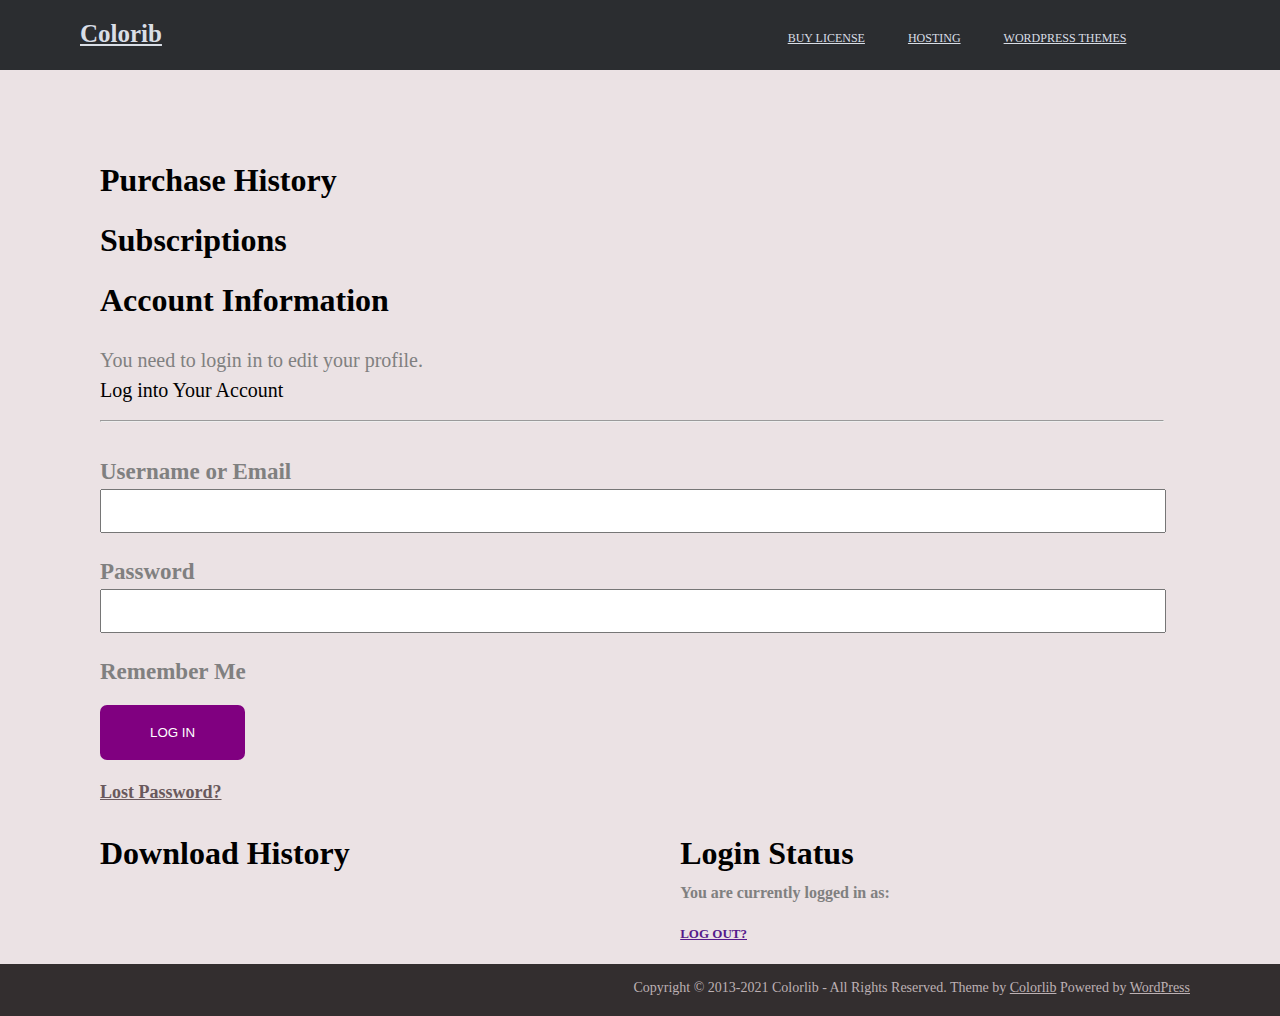
<file: Account.html>
<!DOCTYPE html>
<html lang="en">
<head>
    <meta charset="UTF-8">
    <meta name="viewport" content="width=device-width, initial-scale=1.0">
    <title>Purchase History - Colorib</title>
    <link rel="stylesheet" href="Account.css">
</head>
<body>
    <div class="navbar">
        <div class="nav nav1">
            <a href="">Colorib</a>
        </div>
        <div class="nav nav2">
            <a href="BuyLincense.html">BUY LICENSE</a>
            <a href="Hosting.html">HOSTING</a>
            <a href="WordPress.html">WORDPRESS THEMES</a>
        </div>
    </div>

    <!-- Create a container in this website -->
    <div class="container">
        <div class="widh">
            <h1>Purchase History</h1>
            <h1>Subscriptions</h1>
            <h1>Account Information</h1>
            <p>You need to login in to edit your profile.</p>
            <p class="para">Log into Your Account</p>
        </div>
        <hr style="width: 90%;">
        <div class="input-label">
            <div class="lab1">
                <label for="" class="label">Username or Email</label>
                <input class="up" type="text">
            </div>
            <div class="lab2">
                <label for="" class="labe2">Password</label>
                <input class="up" type="text">
            </div>
            <label for="">Remember Me</label>
            <div class="btn">
                <button>LOG IN</button>
            </div>
            <div class="lost">
                <a href="">Lost Password?</a>
            </div>

            <!-- Create Download History in this website -->
            <div class="download">
                <div class="down">
                    <h1>Download History</h1>
                </div>
                <div class="login">
                    <h1 class="header">Login Status</h1>
                    <p class="header1">You are currently logged in as:</p>
                    <a href="">LOG OUT?</a>
                </div>
            </div>
        </div>
    </div>
    <div class="footer">
        <p>Copyright © 2013-2021 Colorlib - All Rights Reserved. Theme by <a href="">Colorlib</a> Powered by <a href="">WordPress</a></p>
    </div>
</body>
</html>
</file>
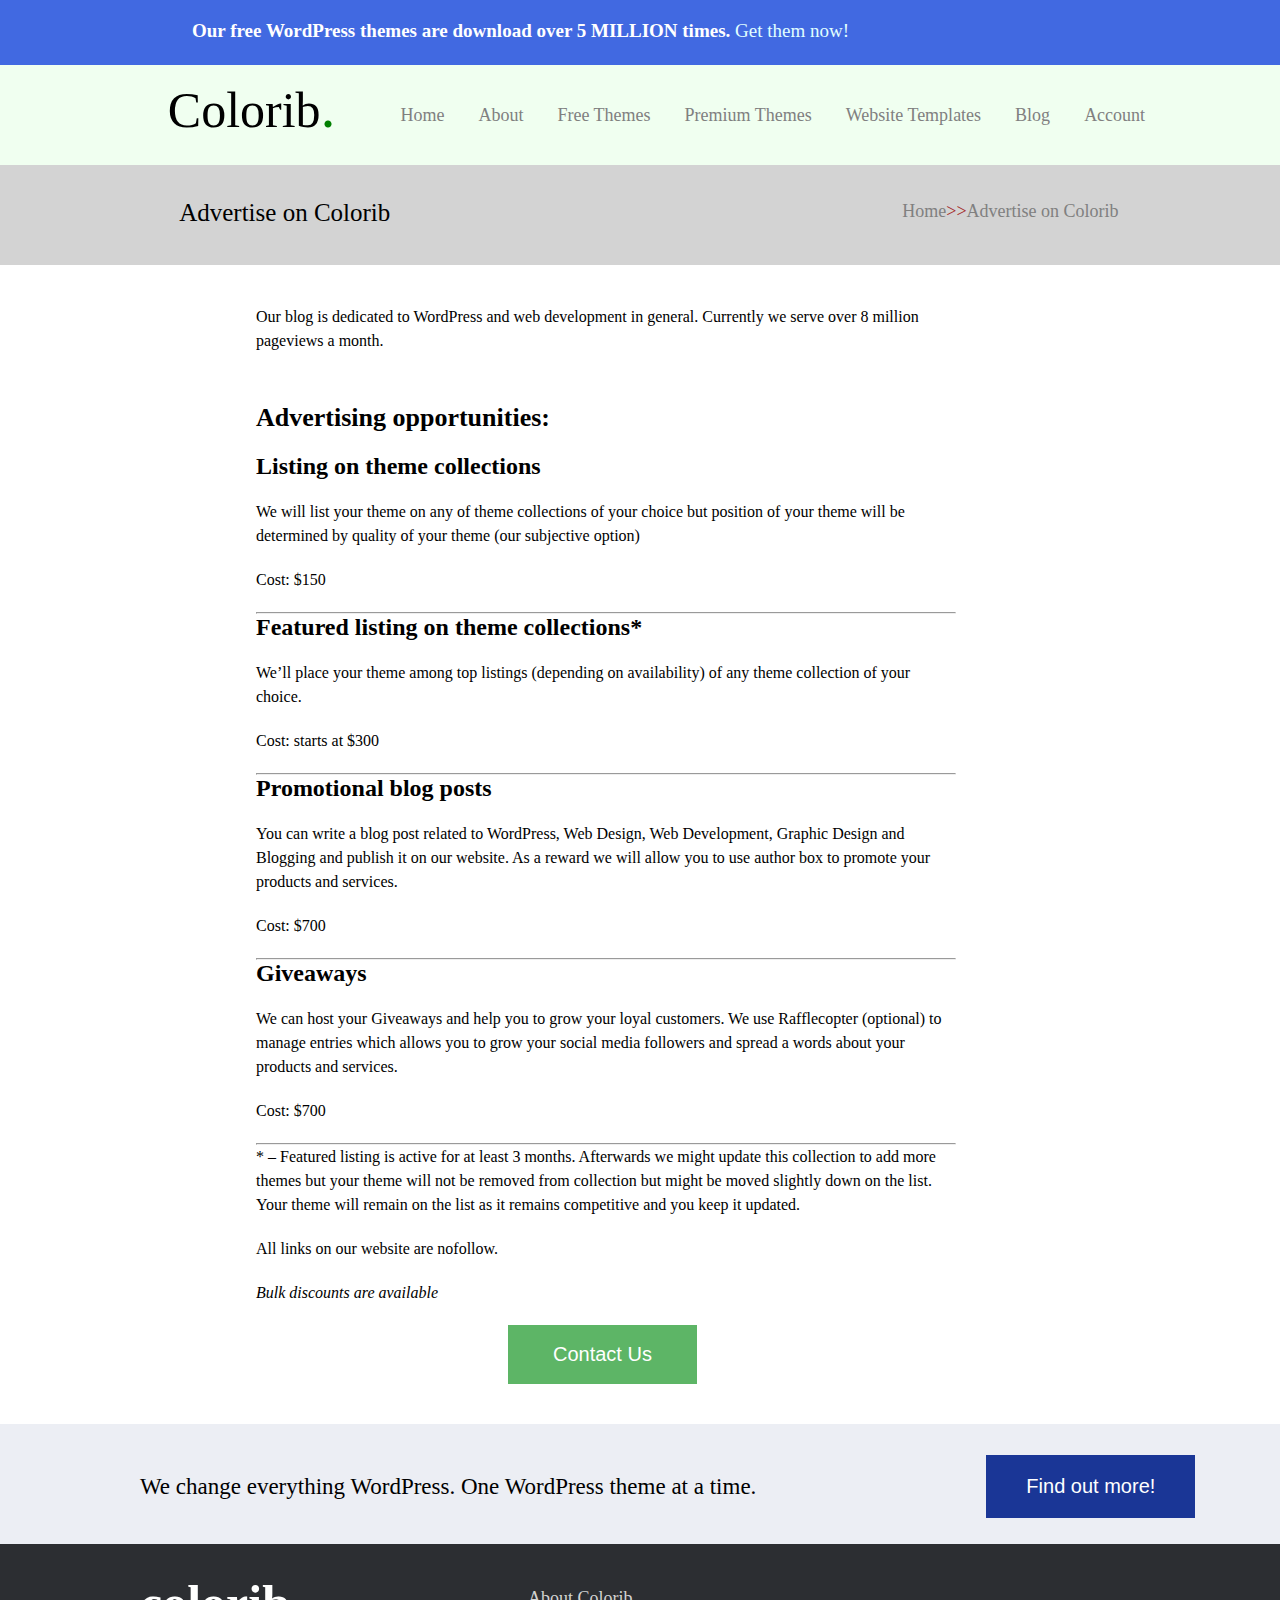
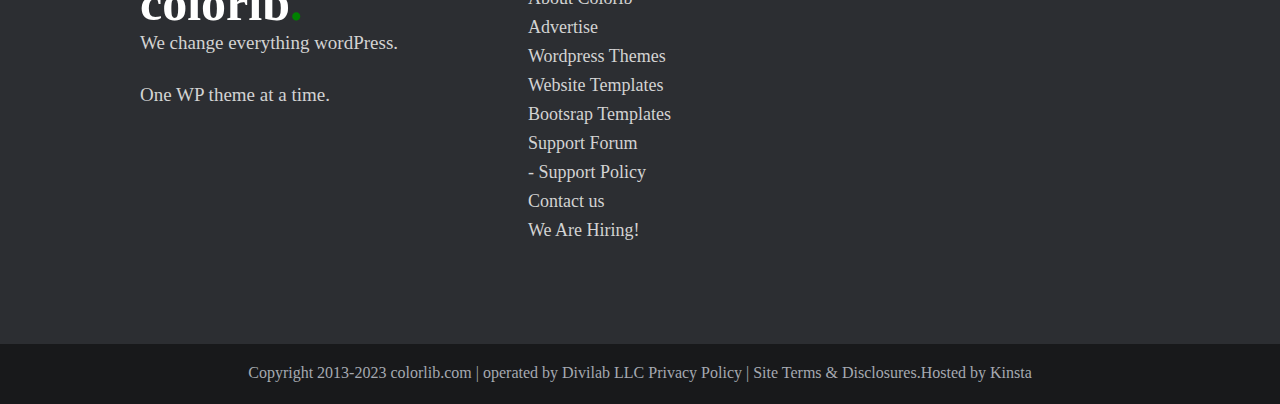
<file: Advertise.html>
<!DOCTYPE html>
<html lang="en">
<head>
    <meta charset="UTF-8">
    <meta name="viewport" content="width=device-width, initial-scale=1.0">
    <title>Advertise on Colorib - Colorib</title>
    <link rel="stylesheet" href="Advertise.css">
</head>
<body>
     <!-- Create A Header Design -->
     <div class="header">
        <p>Our free WordPress themes are download over 5 MILLION times. <a href="GetThem.html">Get them now!</a></p>
    </div>
    <!-- Create a header text Design -->
    <div class="header-text">
        <div class="colorib">
            <h1>Colorib<span>.</span></h1>
        </div>
        <div class="navbar">
            <a href="index.html">Home</a>
            <a href="">About</a>
            <a href="GetThem.html">Free Themes</a>
            <a href="Premium.html">Premium Themes</a>
            <a href="Website-Templates.html">Website Templates</a>
            <a href="">Blog</a> 
            <a href="Account.html">Account</a>
        </div>
    </div>

    <!-- Website design ko create ker rehe hain -->
    <div class="website-design">
        <div class="heading">Advertise on Colorib</div>
        <div class="Anchor">
            <a href="">Home</a>>><a href="">Advertise on Colorib</a>
        </div>
    </div>




    <div class="container">
        <p>Our blog is dedicated to WordPress and web development in general. Currently we serve over 8 million pageviews a month.</p>
        <h1>Advertising opportunities:</h1>
        <h2>Listing on theme collections</h2> 
        <p>We will list your theme on any of theme collections of your choice but position of your theme will be determined by quality of your theme (our subjective option)</p>
        <p>Cost: $150</p>
        <hr>
        <h2>Featured listing on theme collections*</h2>
        <p>We’ll place your theme among top listings (depending on availability) of any theme collection of your choice.</p>
        <p>Cost: starts at $300</p>
        <hr>
        <h2>Promotional blog posts</h2>
        <p>You can write a blog post related to WordPress, Web Design, Web Development, Graphic Design and Blogging and publish it on our website. As a reward we will allow you to use author box to promote your products and services.</p>
        <p>Cost: $700</p>
        <hr>
        <h2>Giveaways</h2>
        <p>We can host your Giveaways and help you to grow your loyal customers. We use Rafflecopter (optional) to manage entries which allows you to grow your social media followers and spread a words about your products and services.</p>
        <p>Cost: $700</p>
        <hr>
        <p>* – Featured listing is active for at least 3 months. Afterwards we might update this collection to add more themes but your theme will not be removed from collection but might be moved slightly down on the list. Your theme will remain on the list as it remains competitive and you keep it updated.</p>
        <p>All links on our website are nofollow.</p>
        <p><i>Bulk discounts are available</i></p>

        <button>Contact Us</button>
    </div>




       <!-- create a contain1 website -->
       <div class="contain1">
        <div class="header1">
            <p>We change everything WordPress. One WordPress theme at a time.</p>
        </div>
        <div class="buton">
            <button>Find out more!</button>
        </div>
    </div>

    <div class="footer">
        <div class="footer1">
            <h2>colorib<span>.</span></h2>
            <p class="footer11 footer111">We change everything wordPress.</p>
            <p class="footer11">One WP theme at a time.</p>
        </div>
        <div class="footer2">
            <a href="Hiring.html">About Colorib</a><br>
            <a href="Advertise.html">Advertise</a><br>
            <a href="GetThem.html">Wordpress Themes</a><br>
            <a href="Website-Templates.html">Website Templates</a>
            <a href="">Bootsrap Templates</a><br>
            <a href="">Support Forum</a><br>
            <a href="">- Support Policy</a>
            <a href="contact.html">Contact us</a><br>
            <a href="Hiring.html">We Are Hiring!</a>
        </div>
    </div>
    <div class="last-footer">
        <p>Copyright 2013-2023 colorlib.com | operated by Divilab LLC Privacy Policy | Site Terms & Disclosures.Hosted by Kinsta</p>
    </div>
</div>
</body>
</html>
</file>
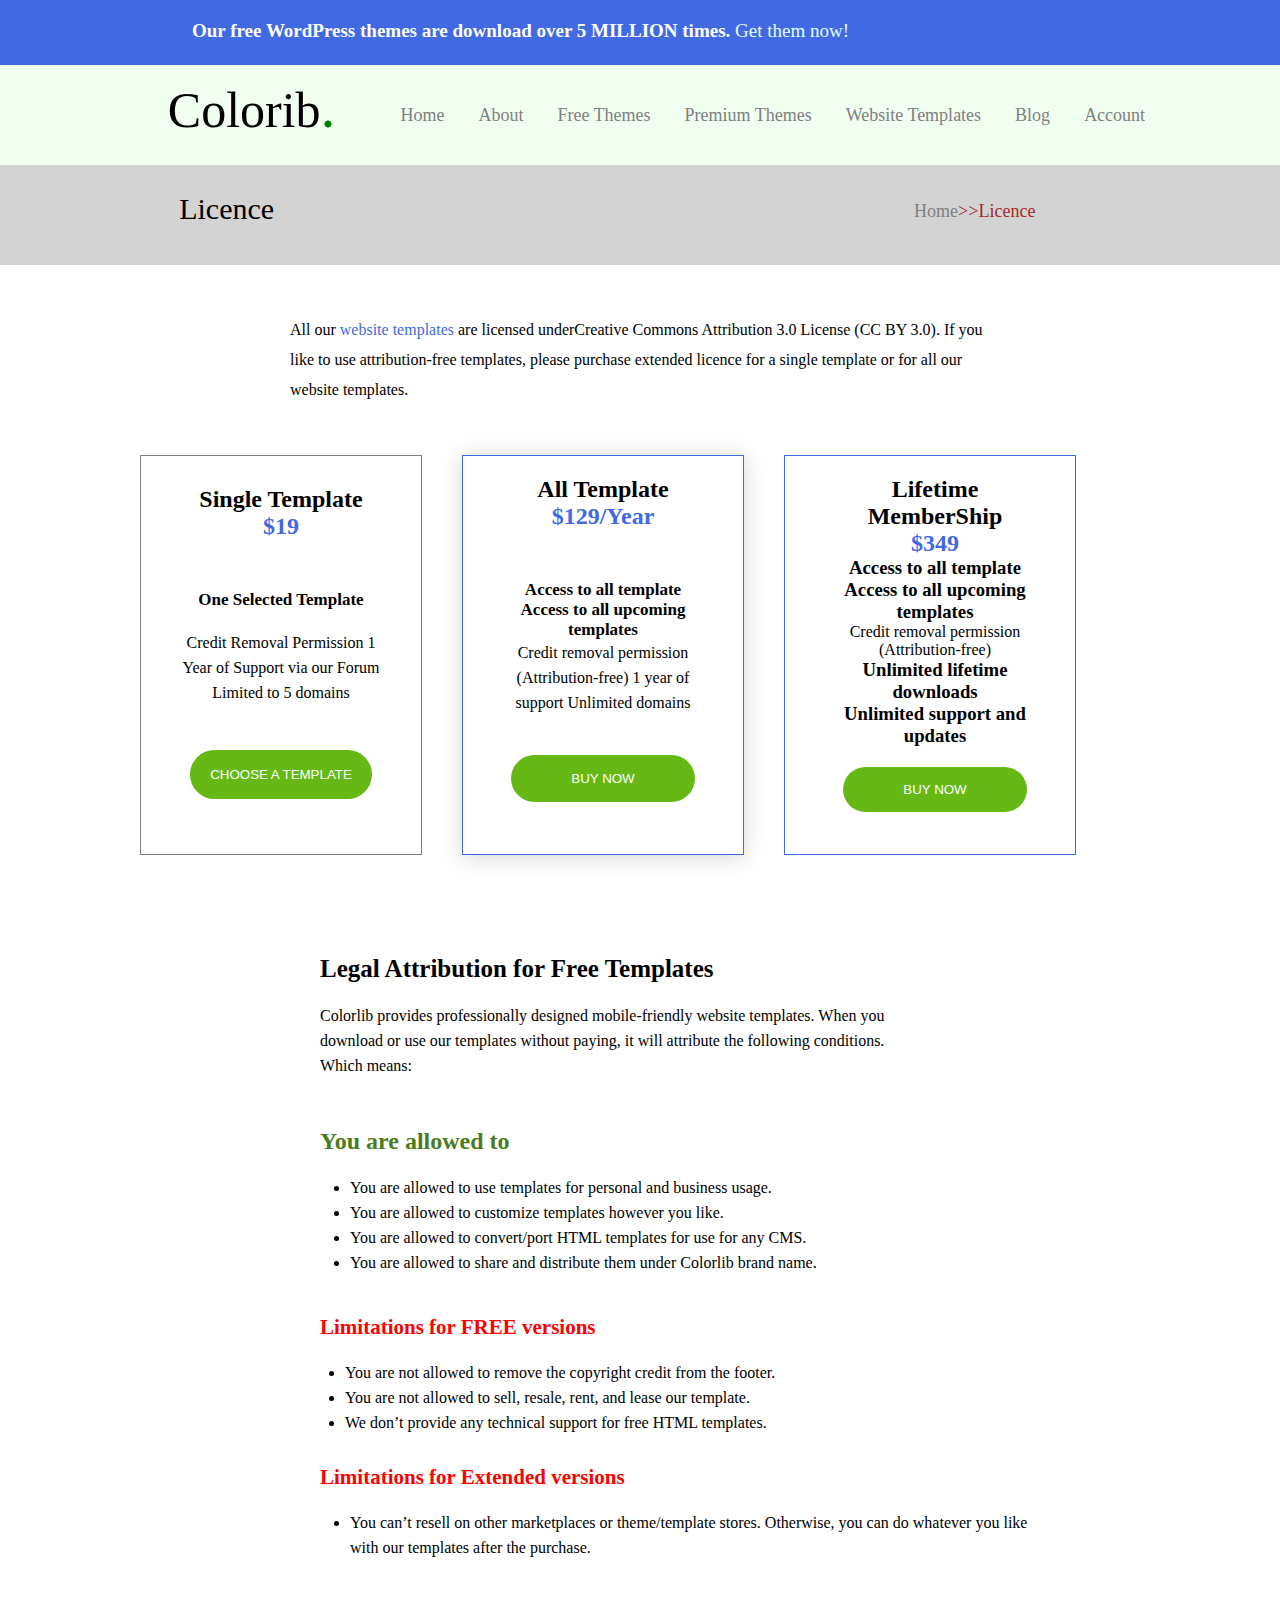
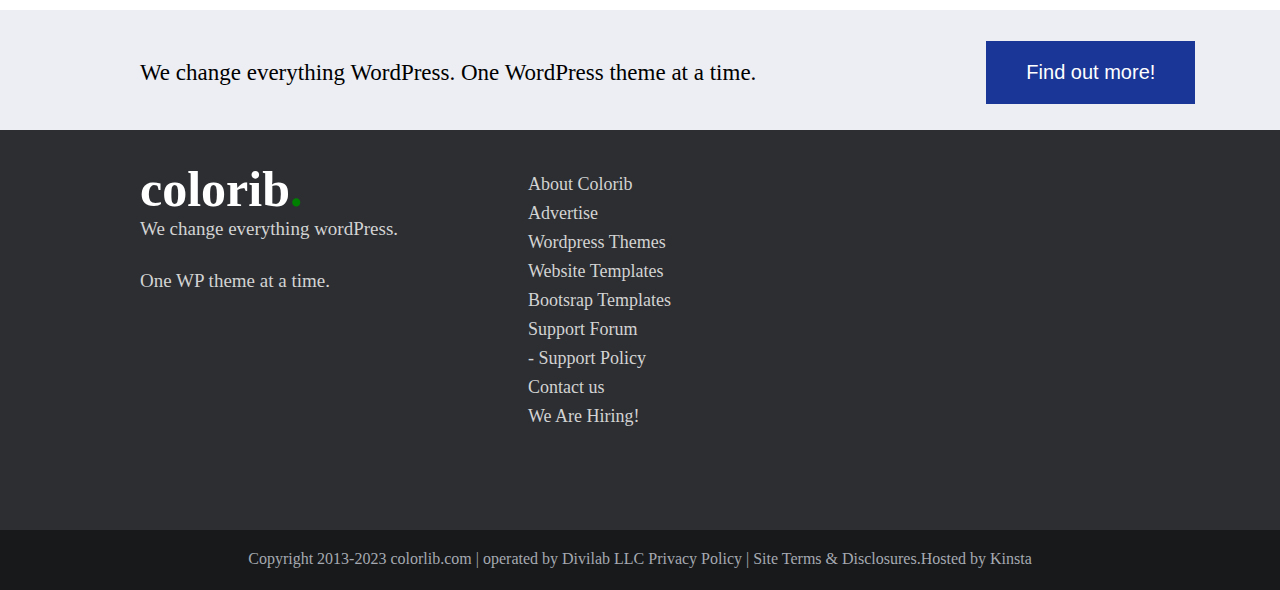
<file: BuyLincense.html>
<!DOCTYPE html>
<html lang="en">
<head>
    <meta charset="UTF-8">
    <meta name="viewport" content="width=device-width, initial-scale=1.0">
    <title>License - Colorib</title>
    <link rel="stylesheet" href="BuyLicense.css">
</head>
<body>
    <!-- Create A Header Design -->
    <div class="header">
        <p>Our free WordPress themes are download over 5 MILLION times. <a href="GetThem.html">Get them now!</a></p>
    </div>
    <!-- Create a header text Design -->
    <div class="header-text">
        <div class="colorib">
            <h1>Colorib<span>.</span></h1>
        </div>
        <div class="navbar">
            <a href="index.html">Home</a>
            <a href="">About</a>
            <a href="GetThem.html">Free Themes</a>
            <a href="Premium.html">Premium Themes</a>
            <a href="Website-Templates.html">Website Templates</a>
            <a href="">Blog</a> 
            <a target="_blank" href="Account.html">Account</a>
        </div>
    </div>

    <!-- Website design ko create ker rehe hain -->
    <div class="website-design">
        <div class="heading">Licence</div>
        <div class="Anchor">
            <a href="">Home</a>>>Licence
        </div>
    </div>



    <!-- Create a container in this website -->
    <div class="container">
        <p>All our <a href="">website templates</a> are licensed underCreative Commons Attribution 3.0 License  (CC BY 3.0). If you like to use attribution-free templates, please purchase extended licence for a single template or for all our website templates. </p>
    </div>


    <div class="three-dollar">
        <div class="dollar1">
            <h2>Single Template</h2>
            <h2 class="blue">$19</h2>
            <h3>One Selected Template</h3>
            <p>Credit Removal Permission 1 Year of Support via our Forum Limited to 5 domains</p>
            <button>CHOOSE A TEMPLATE</button>
        </div>

        <div class="dollar2">
            <h2>All Template</h2>
            <h2 class="blue1">$129/Year</h2>
            <h3>Access to all template</h3>
            <h3>Access to all upcoming</h3>
            <h3>templates</h3>
            <p class="para">Credit removal permission (Attribution-free) 1 year of support Unlimited domains</p>
            <button>BUY NOW</button>
        </div>

        <div class="dollar3">
            <h2>Lifetime</h2>
            <h2>MemberShip</h2>
            <h2 class="blue">$349</h2>
            <h3>Access to all template</h3>
            <h3>Access to all upcoming</h3>
            <h3>templates</h3>
            <p>Credit removal permission (Attribution-free)</p>
            <h3>Unlimited lifetime downloads</h3>
            <h3>Unlimited support and updates</h3>
            <button>BUY NOW</button>
        </div>
    </div>




    <!-- Create a legal attribute in this website -->
    <div class="legal-attributes">
        <div class="legal1">
            <h2>Legal Attribution for Free Templates</h2>
            <p>Colorlib provides professionally designed mobile-friendly website templates. When you download or use our templates without paying, it will attribute the following conditions. Which means:</p>
        </div>
        <div class="legal2">
            <h2 class="head">You are allowed to</h2>
            <ul>
                <li>You are allowed to use templates for personal and business usage.</li>
                <li>You are allowed to customize templates however you like.</li>
                <li>You are allowed to convert/port HTML templates for use for any CMS.</li>
                <li>You are allowed to share and distribute them under Colorlib brand name.</li>
            </ul>
        </div>
        <div class="legal3">
            <h2>Limitations for FREE versions</h2>
            <ul>
                <li>You are not allowed to remove the copyright credit from the footer.</li>
                <li>You are not allowed to sell, resale, rent, and lease our template.</li>
                <li>We don’t provide any technical support for free HTML templates.</li>
            </ul>
        </div>
        <div class="legal4">
            <h2>Limitations for Extended versions</h2>
            <ul>
                <li>You can’t resell on other marketplaces or theme/template stores. Otherwise, you can do whatever you like with our templates after the purchase.</li>
            </ul>
        </div>
    </div>



    <!-- Create a footer design in this website -->
     <!-- create a contain1 website -->
     <div class="contain1">
        <div class="header1">
            <p>We change everything WordPress. One WordPress theme at a time.</p>
        </div>
        <div class="buton">
            <button>Find out more!</button>
        </div>
    </div>

    <div class="footer">
        <div class="footer1">
            <h2>colorib<span>.</span></h2>
            <p class="footer11 footer111">We change everything wordPress.</p>
            <p class="footer11">One WP theme at a time.</p>
        </div>
        <div class="footer2">
            <a href="Hiring.html">About Colorib</a><br>
            <a href="Advertise.html">Advertise</a><br>
            <a href="GetThem.html">Wordpress Themes</a><br>
            <a href="Website-Templates.html">Website Templates</a>
            <a href="">Bootsrap Templates</a><br>
            <a href="">Support Forum</a><br>
            <a href="BuyLincense.html">- Support Policy</a>
            <a href="contact.html">Contact us</a><br>
            <a href="Hiring.html">We Are Hiring!</a>
        </div>
    </div>
    <div class="last-footer">
        <p>Copyright 2013-2023 colorlib.com | operated by Divilab LLC Privacy Policy | Site Terms & Disclosures.Hosted by Kinsta</p>
    </div>
</div>
</body>
</html>
</file>
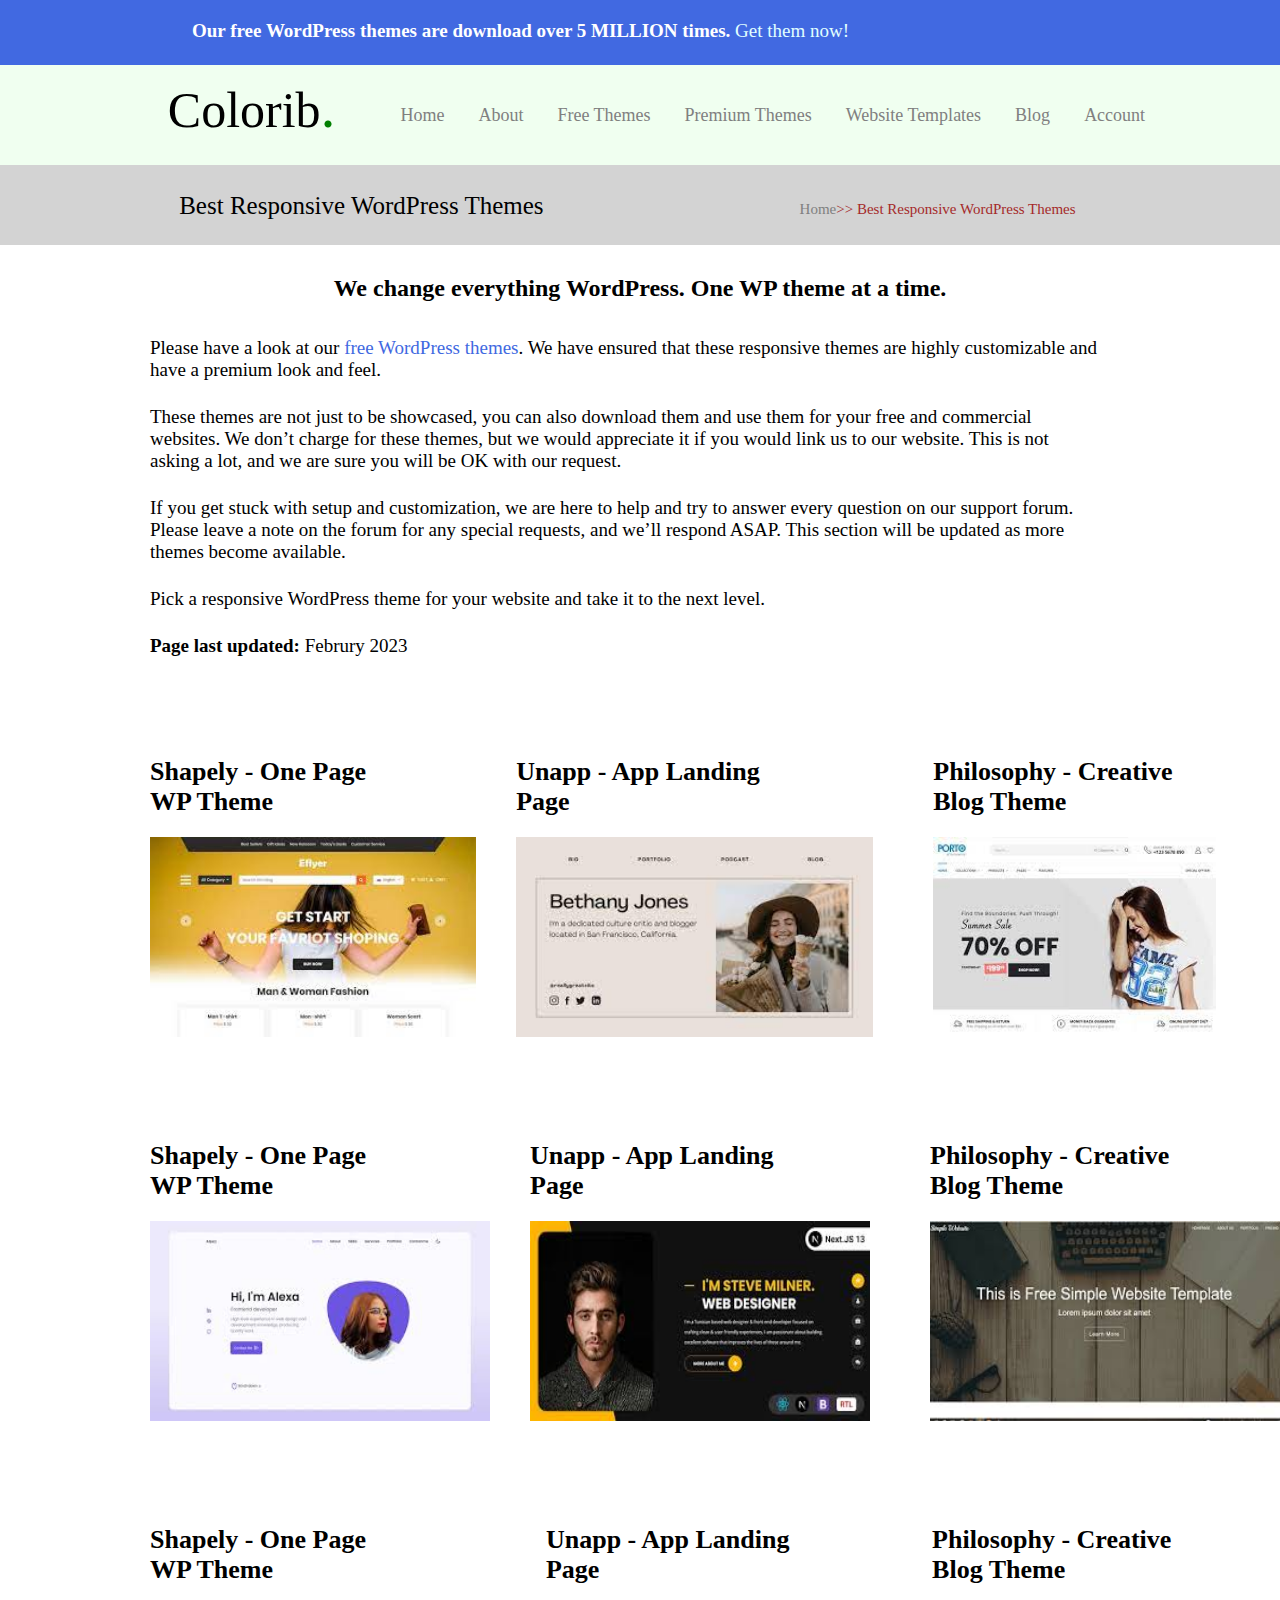
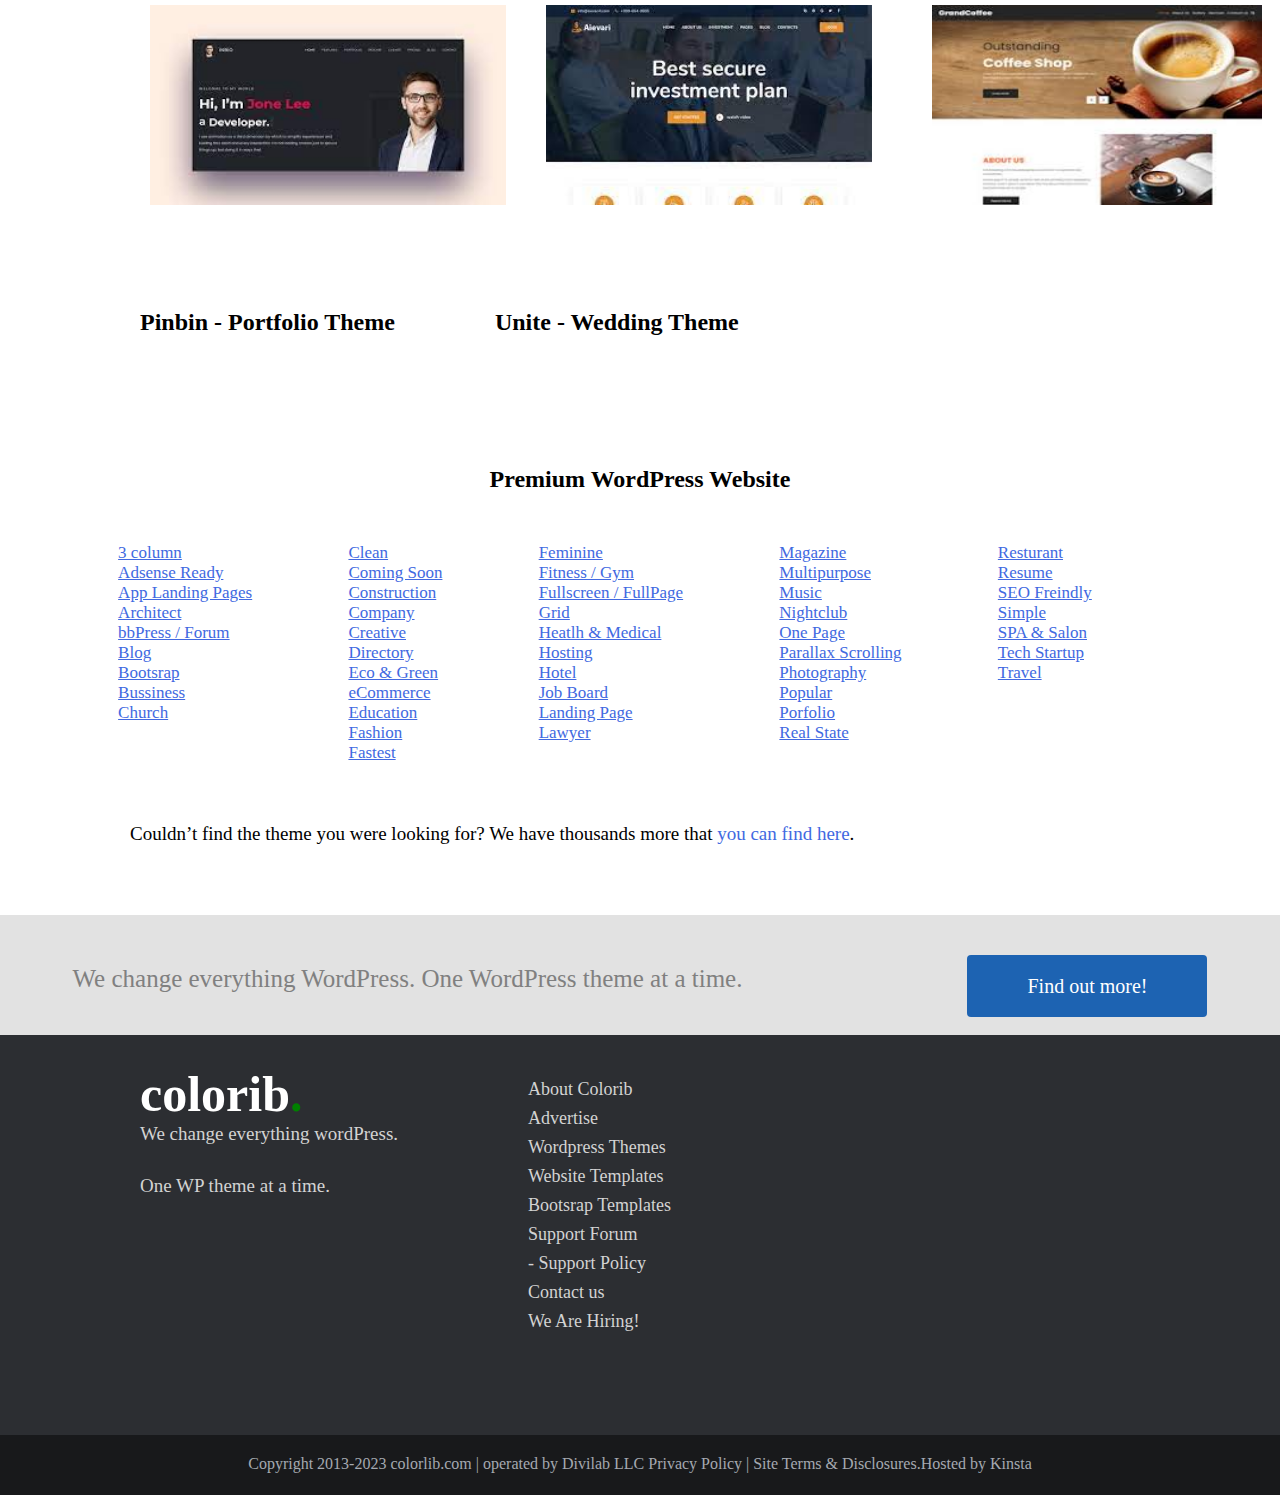
<file: GetThem.html>
<!DOCTYPE html>
<html lang="en">
<head>
    <meta charset="UTF-8">
    <meta name="viewport" content="width=device-width, initial-scale=1.0">
    <title>Best Responsive WordPress Themes</title>
    <link rel="stylesheet" href="GetThem.css">
</head>
<body>
        <!-- Create A Header Design -->
        <div class="header">
            <p>Our free WordPress themes are download over 5 MILLION times. <a href="GetThem.html">Get them now!</a></p>
        </div>
        <!-- Create a header text Design -->
        <div class="header-text">
            <div class="colorib">
                <h1>Colorib<span>.</span></h1>
            </div>
            <div class="navbar">
                <a href="">Home</a>
                <a href="">About</a>
                <a href="GetThem.html">Free Themes</a>
                <a href="Premium.html">Premium Themes</a>
                <a href="Website-Templates.html">Website Templates</a>
                <a href="">Blog</a>
                <a target="_blank" href="Account.html">Account</a>
            </div>
        </div>
    
        <!-- Website design ko create ker rehe hain -->
        <div class="website-design">
            <div class="heading">Best Responsive WordPress Themes</div>
            <div class="Anchor">
                <a href="">Home</a>>> Best Responsive WordPress Themes
            </div>
        </div>
        

        <!-- Create a change everything in this website -->
        <div class="contain">
            <h2>We change everything WordPress. One WP theme at a time.</h2>
        </div>
        <div class="contain1">
            <div class="cont1">
                <p class="con">Please have a look at our <a href="">free WordPress themes</a>. We have ensured that these responsive themes are highly customizable and have a premium look and feel.</p>
                <p class="conn">These themes are not just to be showcased, you can also download them and use them for your free and commercial websites.  We don’t charge for these themes, but we would appreciate it if you would link us to our website. This is not asking a lot, and we are sure you will be OK with our request.</p>
                <p class="connn">If you get stuck with setup and customization, we are here to help and try to answer every question on our support forum. Please leave a note on the forum for any special requests, and we’ll respond ASAP. This section will be updated as more themes become available.</p>
                <p class="connn">Pick a responsive WordPress theme for your website and take it to the next level.</p>
                <p class="connnn"><span>Page last updated: </span> Februry 2023</p>
            </div>
        </div>

        <!-- Create 3 image in this website  -->
        <div class="images">
            <div class="img1">
                <h1>Shapely - One Page WP Theme</h1>
                <img src="image/image1.jpeg" alt="">
            </div>
            <div class="img2">
                <h1>Unapp - App Landing Page</h1>
                <img src="image/image2.jpeg" alt="">
            </div>
            <div class="img3">
                <h1>Philosophy - Creative Blog Theme</h1>
                <img src="image/image3.jpeg" alt="">
            </div>
        </div>
        
        
                <!-- Create 3 image in this website  -->
                <div class="images">
                    <div class="img1">
                        <h1>Shapely - One Page WP Theme</h1>
                        <img width="340px" src="image/images7.jpeg" alt="">
                    </div>
                    <div class="img2">
                        <h1>Unapp - App Landing Page</h1>
                        <img width="340px" src="image/images8.jpeg" alt="">
                    </div>
                    <div class="img3">
                        <h1>Philosophy - Creative Blog Theme</h1>
                        <img width="350px" src="image/images9.jpeg" alt="">
                    </div>
                </div>


                <!-- Create 3 image in this website  -->
                    <div class="images">
                        <div class="img1">
                            <h1>Shapely - One Page WP Theme</h1>
                            <img src="image/image4.jpeg" alt="">
                        </div>
                        <div class="img2">
                        <h1>Unapp - App Landing Page</h1>
                        <img src="image/image5.jpeg" alt="">
                        </div>
                        <div class="img3">
                            <h1>Philosophy - Creative Blog Theme</h1>
                            <img width="330px" src="image/image6.jpeg" alt="">
                            </div>
                        </div>

                        
                <!-- Create a public portfolio Theme -->
                <div class="public">
                    <div class="pub1">
                        <h2>Pinbin - Portfolio Theme</h2>
                    </div>
                    <div class="pub2">
                        <h2>Unite - Wedding Theme</h2>
                    </div>
                </div>
                

                <!-- Create a premium wordpress theme in this website -->
                <div class="premium">
                    <h2>Premium WordPress Website</h2>
                </div>
        

                <!-- Create a 5 links in this website -->
                <div class="links">
                    <div class="link1">
                        <a class="one" href="">3 column</a><br>
                        <a href="">Adsense Ready</a><br>
                        <a href="">App Landing Pages</a><br>
                        <a href="">Architect</a><br>
                        <a href="">bbPress / Forum</a><br>
                        <a href="">Blog</a><br>
                        <a href="">Bootsrap</a><br>
                        <a href="">Bussiness</a><br>
                        <a href="">Church</a>
                    </div>
                    <div class="link2">
                        <a href="">Clean</a><br>
                        <a href="">Coming Soon</a><br>
                        <a href="">Construction</a><br>
                        <a href="">Company</a><br>
                        <a href="">Creative</a><br>
                        <a href="">Directory</a><br>
                        <a href="">Eco & Green</a><br>
                        <a href="">eCommerce</a><br>
                        <a href="">Education</a><br>
                        <a href="">Fashion</a><br>
                        <a href="">Fastest</a>
                    </div>
                    <div class="link3">
                        <a href="">Feminine</a><br>
                        <a href="">Fitness / Gym</a><br>
                        <a href="">Fullscreen / FullPage</a><br>
                        <a href="">Grid</a><br>
                        <a href="">Heatlh & Medical</a><br>
                        <a href="">Hosting</a><br>
                        <a href="">Hotel</a><br>
                        <a href="">Job Board</a><br>
                        <a href="">Landing Page</a><br>
                        <a href="">Lawyer</a><br>
                    </div>
                    <div class="link4">
                        <a href="">Magazine</a><br>
                        <a href="">Multipurpose</a><br>
                        <a href="">Music</a><br>
                        <a href="">Nightclub</a><br>
                        <a href="">One Page</a><br>
                        <a href="">Parallax Scrolling</a><br>
                        <a href="">Photography</a><br>
                        <a href="">Popular</a><br>
                        <a href="">Porfolio</a><br>
                        <a href="">Real State</a>
                    </div>
                    <div class="link5">
                        <a href="">Resturant</a><br>
                        <a href="">Resume</a><br>
                        <a href="">SEO Freindly</a><br>
                        <a href="">Simple</a><br>
                        <a href="">SPA & Salon</a><br>
                        <a href="">Tech Startup</a><br>
                        <a href="">Travel</a><br>
                    </div>
                </div>

                <div class="could">
                    <p>Couldn’t find the theme you were looking for? We have thousands more that <a href="">you can find here</a>.</p>
                </div>
                <div class="wordpress">
                    <div class="headerr">
                        <h1>We change everything WordPress. One WordPress theme at a time.</h1>
                    </div>
                    <div class="findmore">
                        <a href="">Find out more!</a>
                    </div>
                </div>
                <div class="footer">
                    <div class="footer1">
                        <h2>colorib<span>.</span></h2>
                        <p class="footer11 footer111">We change everything wordPress.</p>
                        <p class="footer11">One WP theme at a time.</p>
                    </div>
                    <div class="footer2">
                        <a href="Hiring.html">About Colorib</a><br>
                        <a href="Advertise.html">Advertise</a><br>
                        <a href="GetThem.html">Wordpress Themes</a><br>
                        <a href="GetThem.html">Website Templates</a>
                        <a href="">Bootsrap Templates</a><br>
                        <a href="">Support Forum</a><br>
                        <a href="">- Support Policy</a>
                        <a href="contact.html">Contact us</a><br>
                        <a href="Hiring.html">We Are Hiring!</a>
                    </div>
                </div>
                <div class="last-footer">
                    <p>Copyright 2013-2023 colorlib.com | operated by Divilab LLC Privacy Policy | Site Terms & Disclosures.Hosted by Kinsta</p>
                </div>
</body>
</html>
</file>
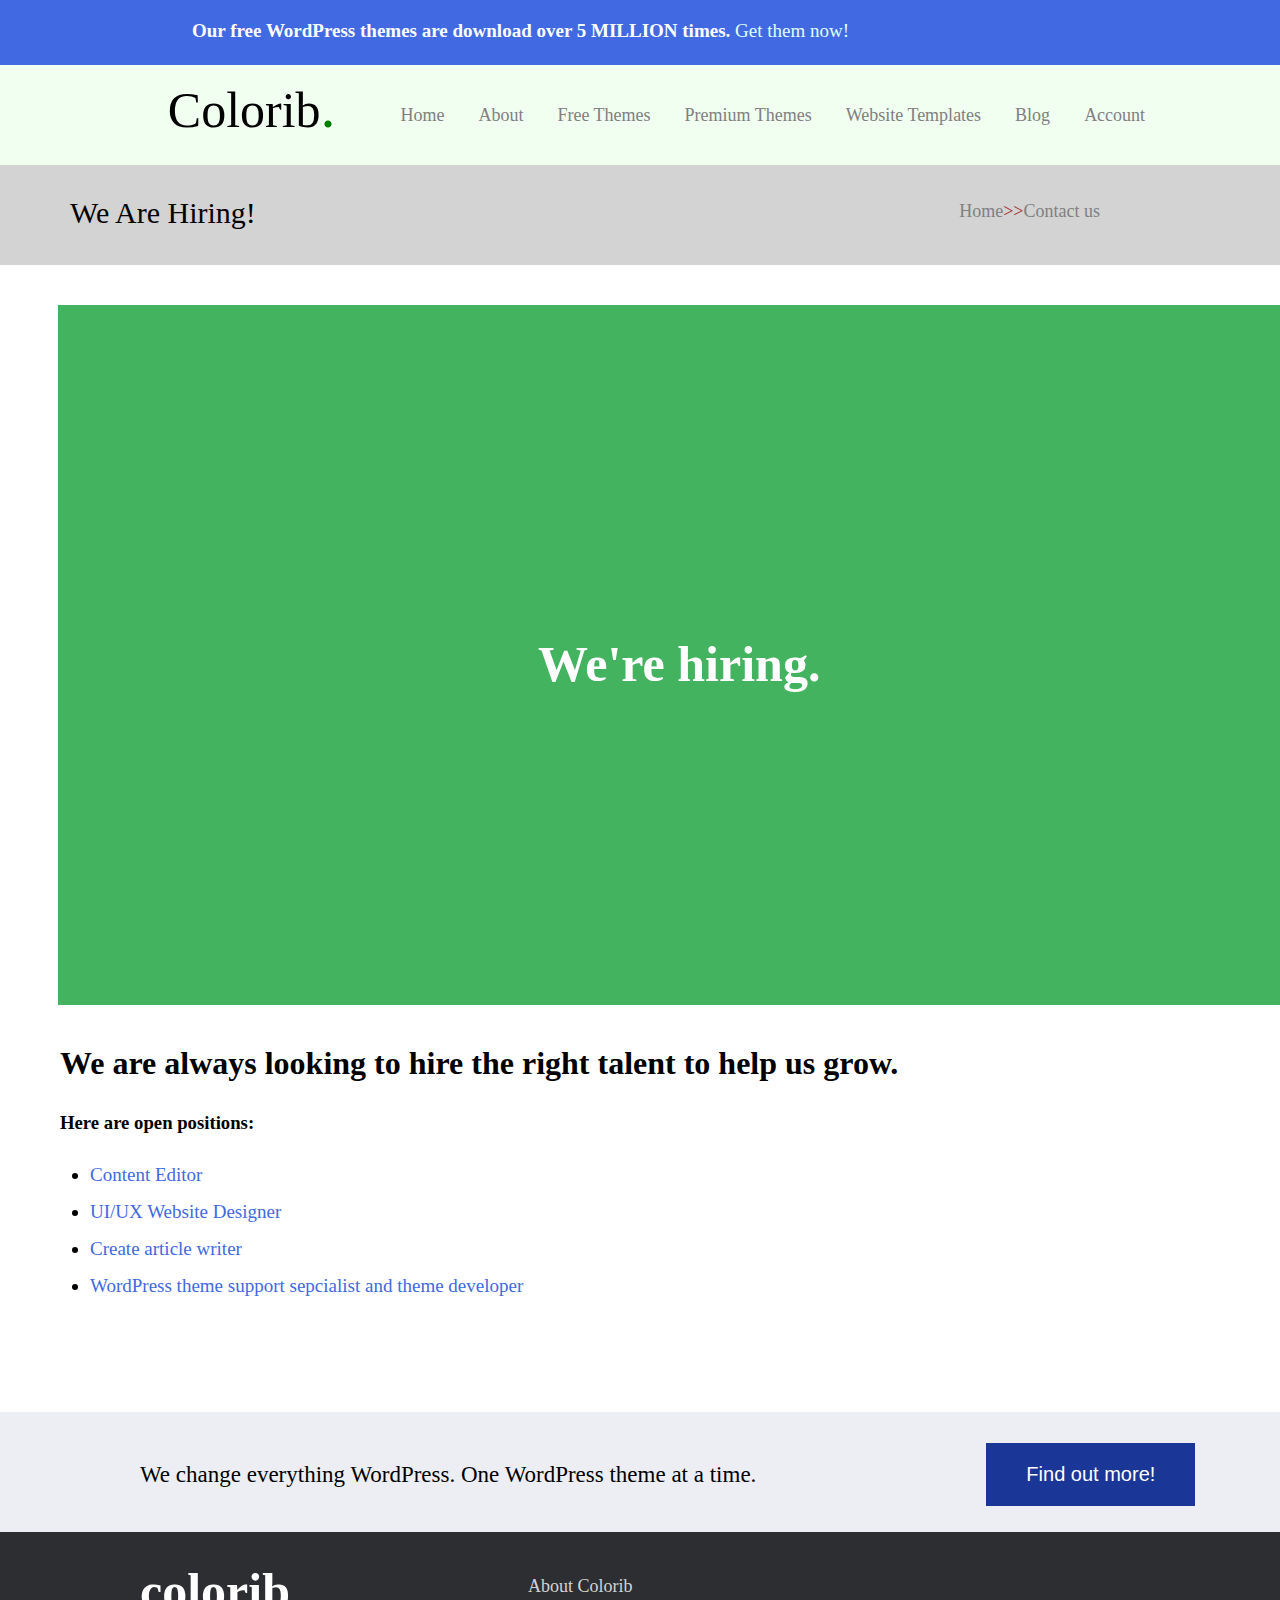
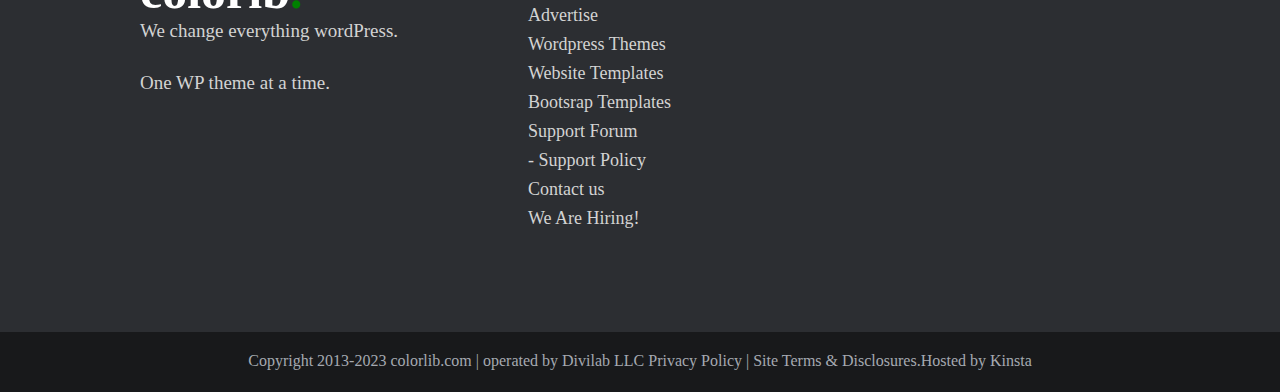
<file: Hiring.html>
<!DOCTYPE html>
<html lang="en">
<head>
    <meta charset="UTF-8">
    <meta name="viewport" content="width=device-width, initial-scale=1.0">
    <title>We Are Hiring! - Colorib</title>
    <link rel="stylesheet" href="Hiring.css">
</head>
<body>
        <!-- We are create contact form in this website -->
    <!-- Create A Header Design -->
    <div class="header">
        <p>Our free WordPress themes are download over 5 MILLION times. <a href="GetThem.html">Get them now!</a></p>
    </div>
    <!-- Create a header text Design -->
    <div class="header-text">
        <div class="colorib">
            <h1>Colorib<span>.</span></h1>
        </div>
        <div class="navbar">
            <a href="">Home</a>
            <a href="">About</a>
            <a href="GetThem.html">Free Themes</a>
            <a href="Premium.html">Premium Themes</a>
            <a href="Website-Templates.html">Website Templates</a>
            <a href="">Blog</a>
            <a target="_blank" href="Account.html">Account</a>
        </div>
    </div>

    <!-- Website design ko create ker rehe hain -->
    <div class="website-design">
        <div class="heading">We Are Hiring!</div>
        <div class="Anchor">
            <a href="">Home</a>>><a href="">Contact us</a>
        </div>
    </div>

    <!-- Create A green content in this website -->
    <div class="green">
        <h1>We're hiring.</h1>
    </div>

    <!-- Create a text in this website -->
    <div class="text">
        <h1>We are always looking to hire the right talent to help us grow.</h1>
        <h3>Here are open positions:</h3>
        <div class="underorderlist">
            <ul>
                <li><a href="">Content Editor</a></li>
                <li><a href="">UI/UX Website Designer</a></li>
                <li><a href="">Create article writer</a></li>
                <li><a href="">WordPress theme support sepcialist and theme developer</a></li>
            </ul>
        </div>
    </div>


    <!-- create a contain1 website -->
    <div class="contain1">
        <div class="header1">
            <p>We change everything WordPress. One WordPress theme at a time.</p>
        </div>
        <div class="buton">
            <button>Find out more!</button>
        </div>
    </div>

    <div class="footer">
        <div class="footer1">
            <h2>colorib<span>.</span></h2>
            <p class="footer11 footer111">We change everything wordPress.</p>
            <p class="footer11">One WP theme at a time.</p>
        </div>
        <div class="footer2">
            <a href="Hiring.html">About Colorib</a><br>
            <a href="Advertise.html">Advertise</a><br>
            <a href="GetThem.html">Wordpress Themes</a><br>
            <a href="Website-Templates.html">Website Templates</a>
            <a href="">Bootsrap Templates</a><br>
            <a href="">Support Forum</a><br>
            <a href="">- Support Policy</a>
            <a href="contact.html">Contact us</a><br>
            <a href="Hiring.html">We Are Hiring!</a>
        </div>
    </div>
    <div class="last-footer">
        <p>Copyright 2013-2023 colorlib.com | operated by Divilab LLC Privacy Policy | Site Terms & Disclosures.Hosted by Kinsta</p>
    </div>
</div>
</body>
</html>
</file>
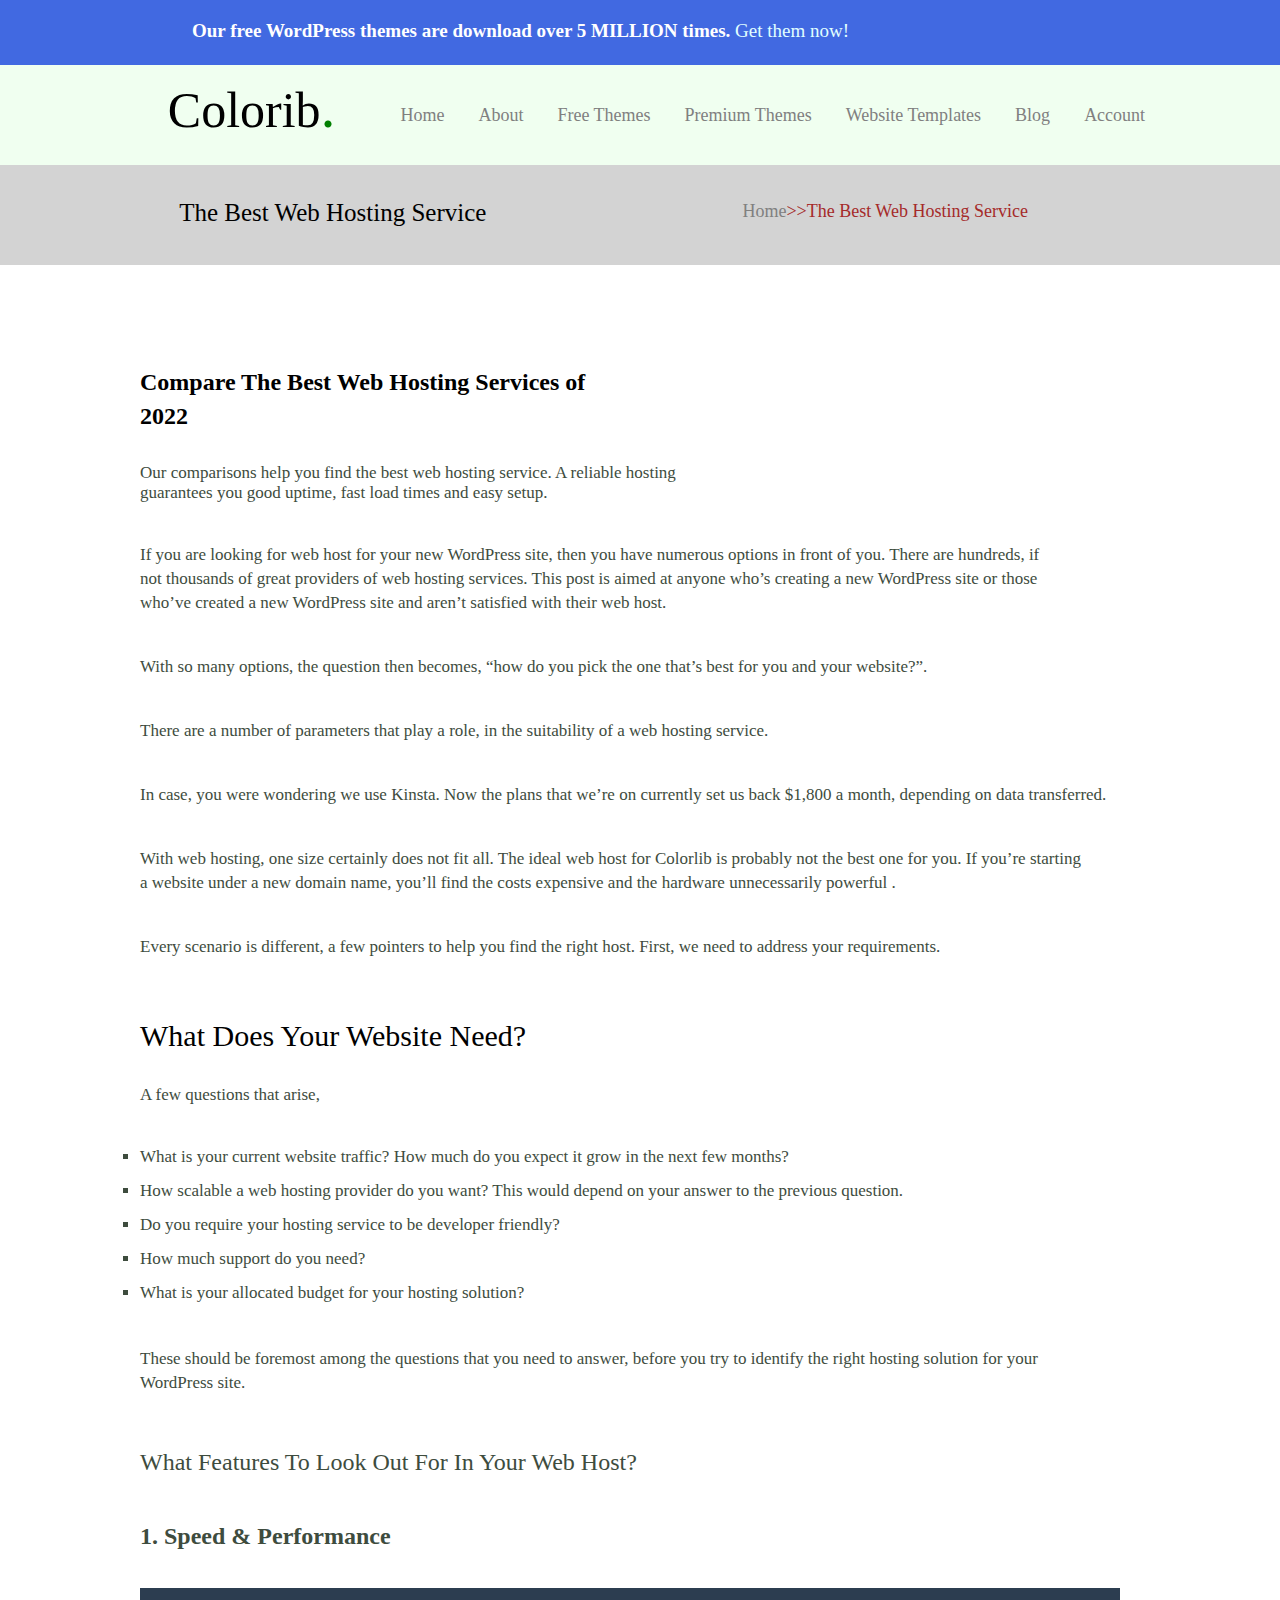
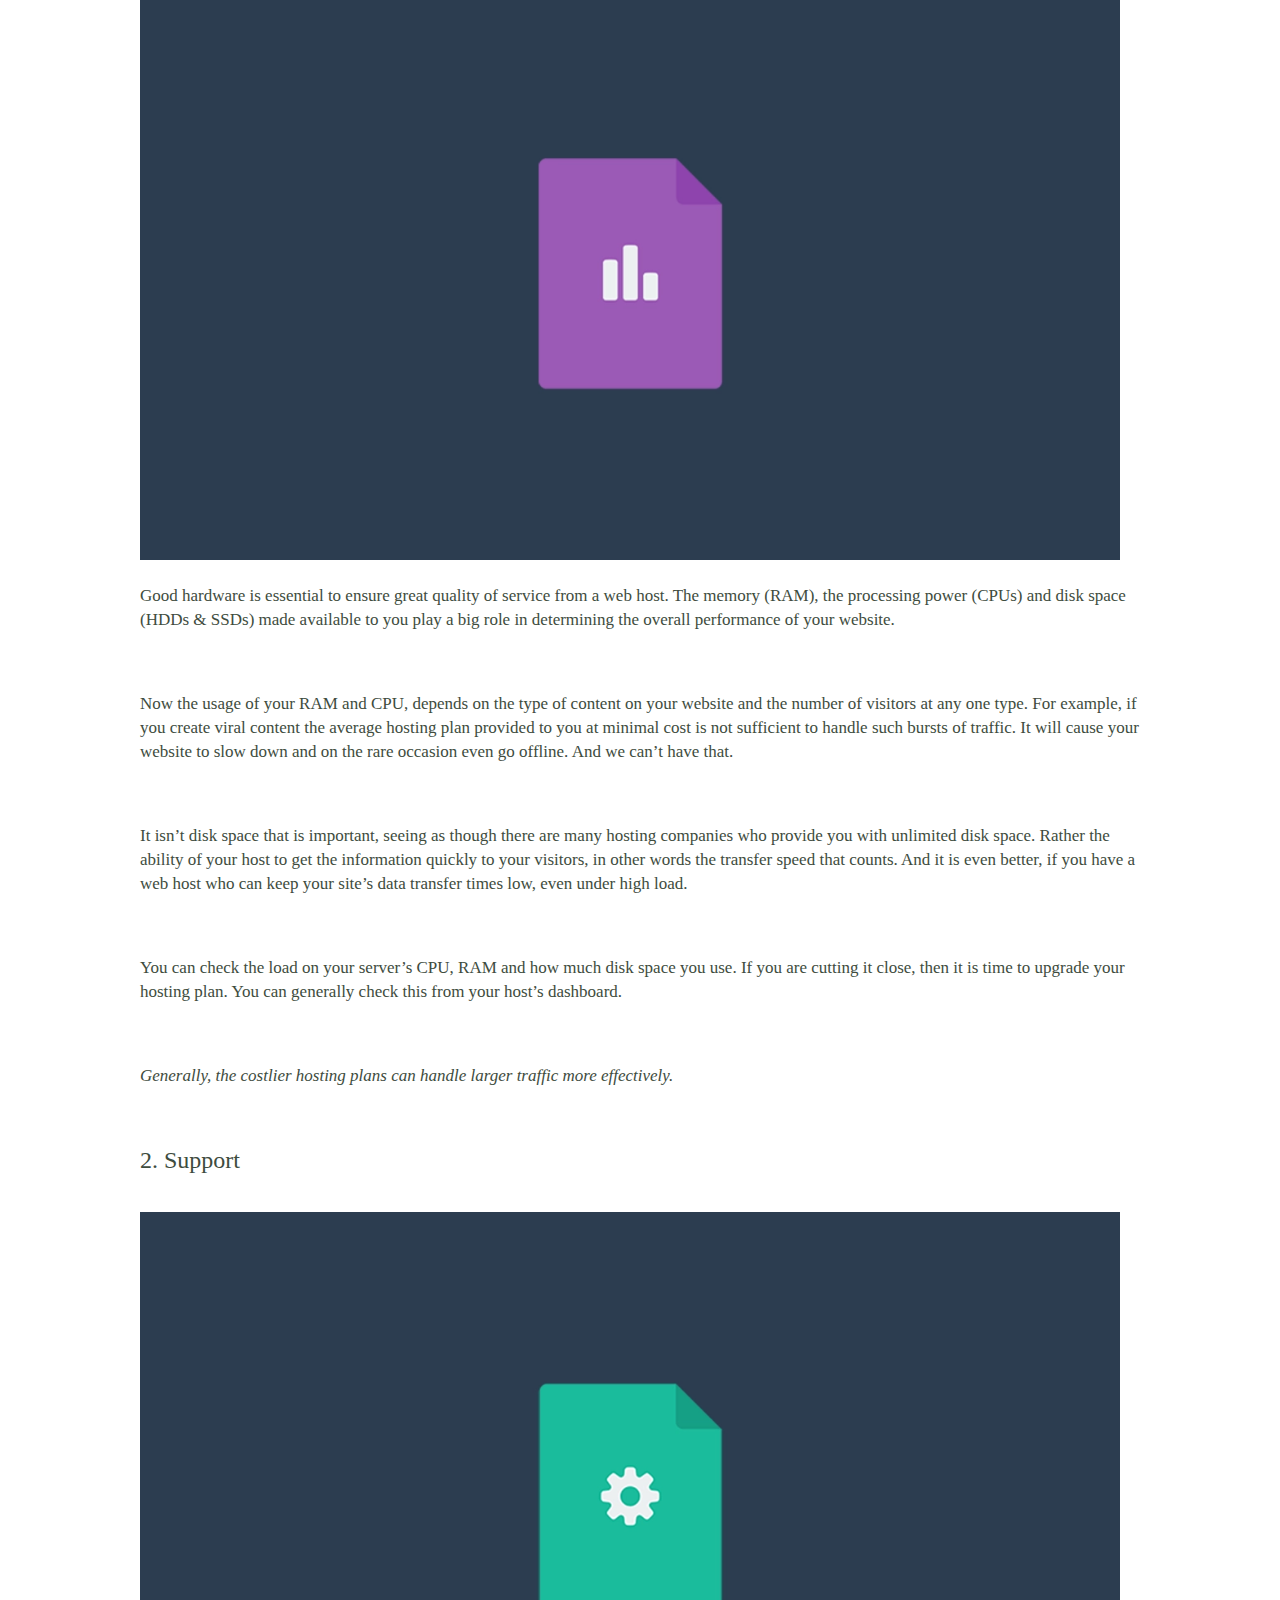
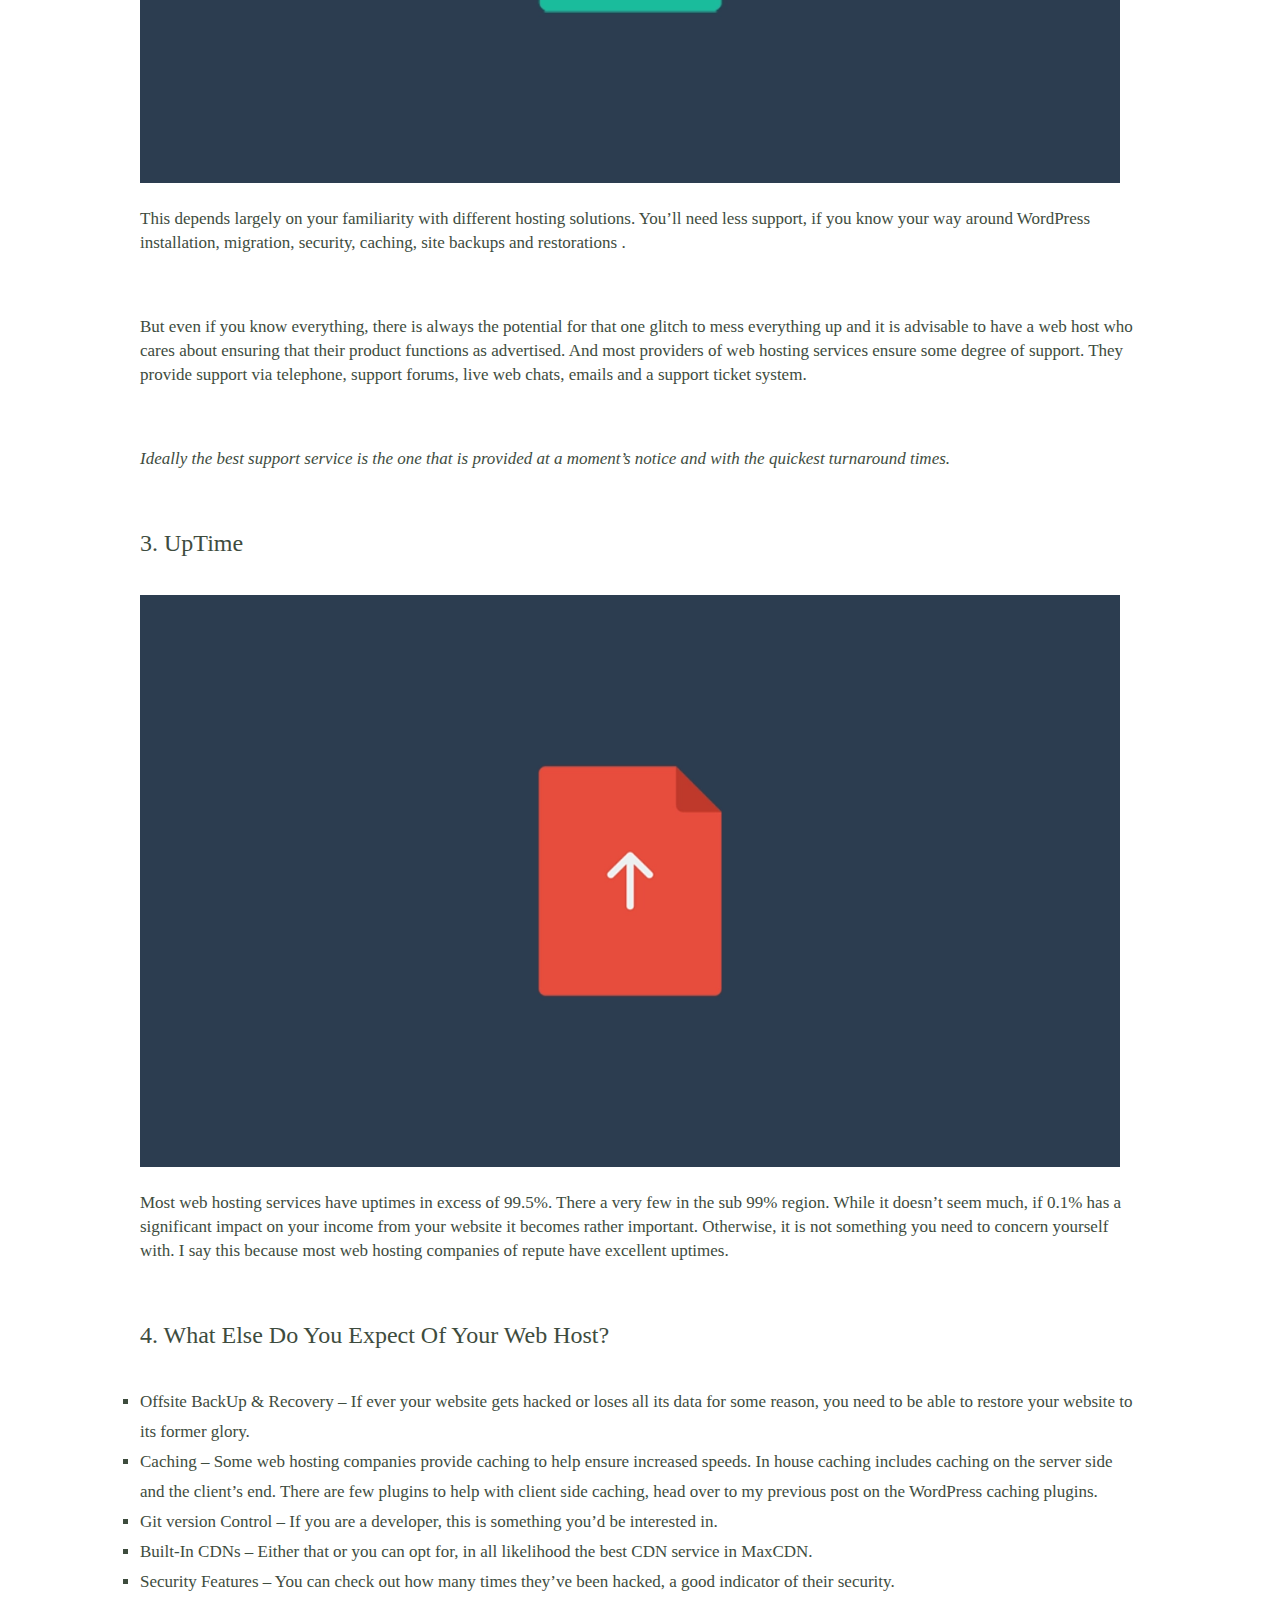
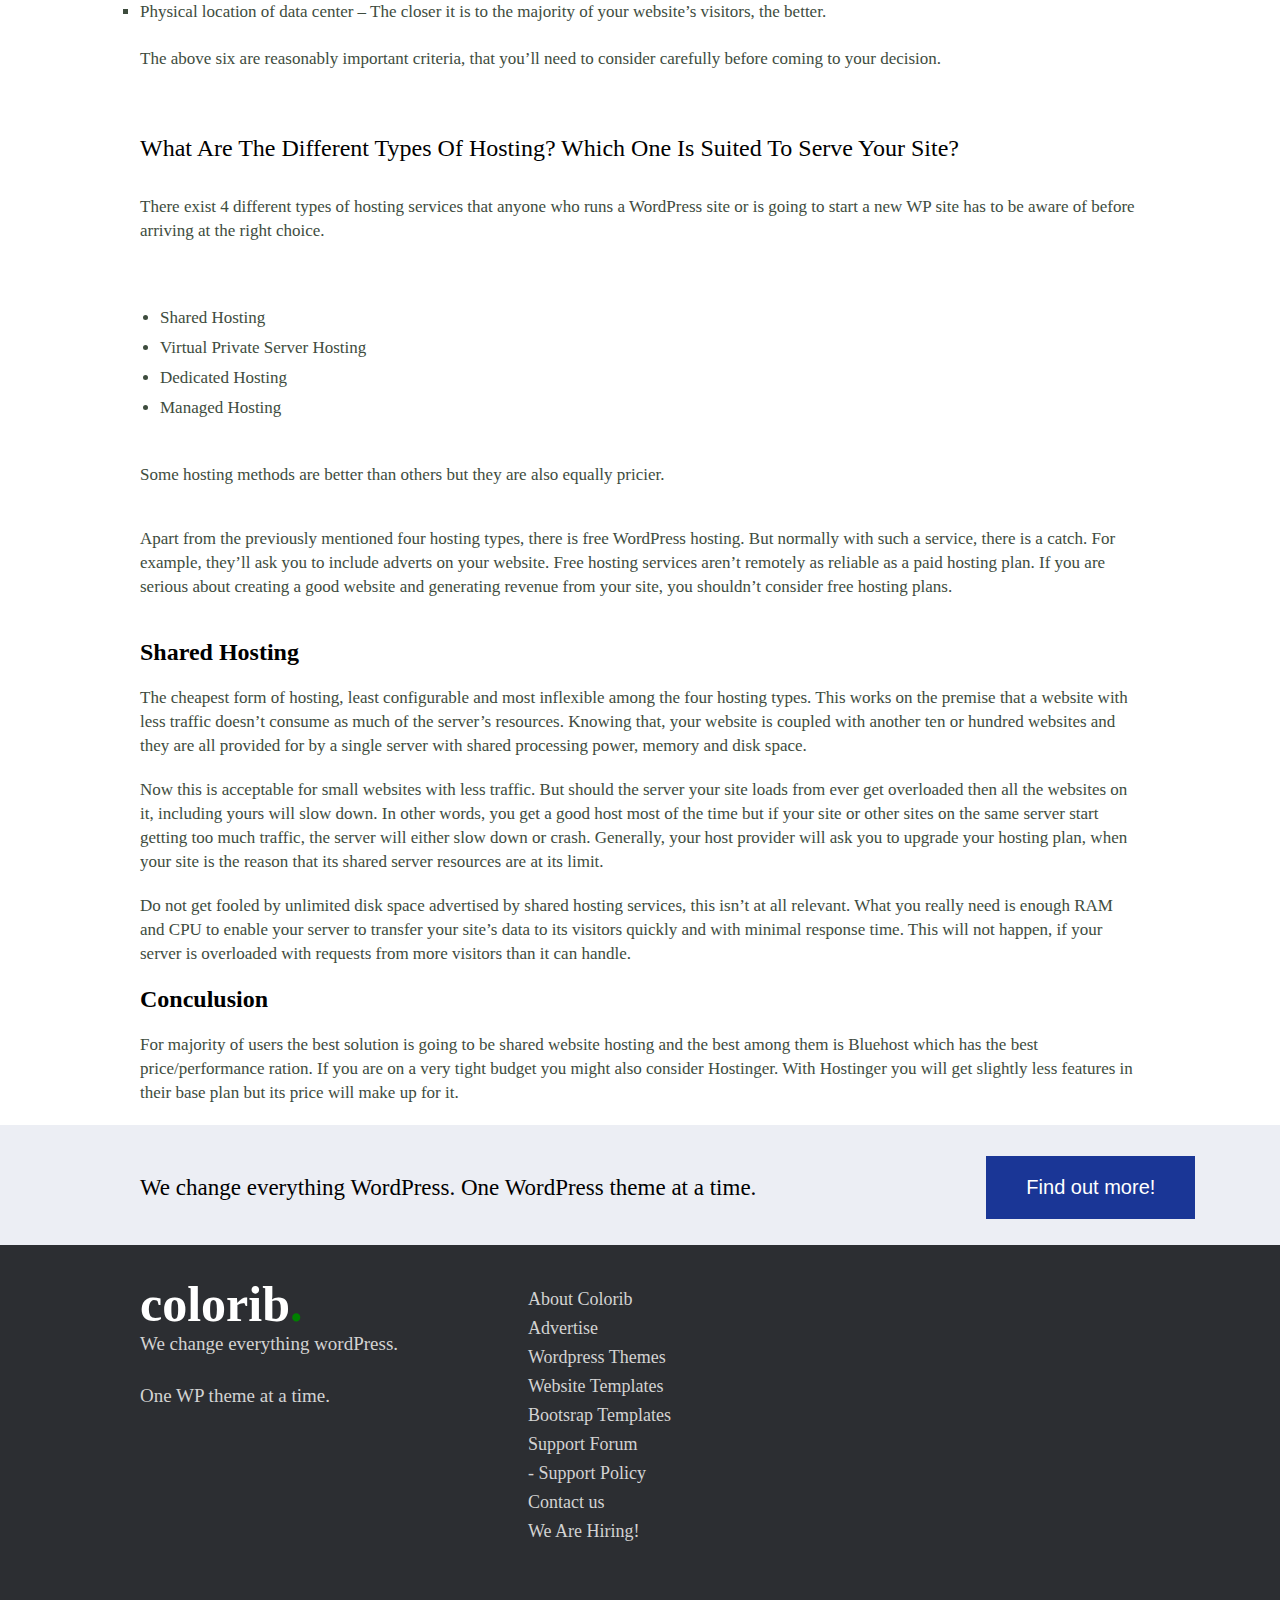
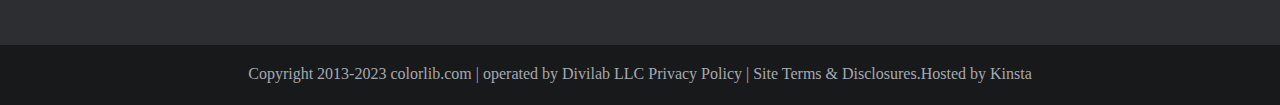
<file: Hosting.html>
<!DOCTYPE html>
<html lang="en">
<head>
    <meta charset="UTF-8">
    <meta name="viewport" content="width=device-width, initial-scale=1.0">
    <title>The Best Web Hosting Service</title>
    <link rel="stylesheet" href="Hosting.css">
</head>
<body>
     <!-- Create A Header Design -->
     <div class="header">
        <p>Our free WordPress themes are download over 5 MILLION times. <a href="GetThem.html">Get them now!</a></p>
    </div>
    <!-- Create a header text Design -->
    <div class="header-text">
        <div class="colorib">
            <h1>Colorib<span>.</span></h1>
        </div>
        <div class="navbar">
            <a href="index.html">Home</a>
            <a href="">About</a>
            <a href="GetThem.html">Free Themes</a>
            <a href="Premium.html">Premium Themes</a>
            <a href="Website-Templates.html">Website Templates</a>
            <a href="">Blog</a> 
            <a target="_blank" href="Account.html">Account</a>
        </div>
    </div>

    <!-- Website design ko create ker rehe hain -->
    <div class="website-design">
        <div class="heading">The Best Web Hosting Service</div>
        <div class="Anchor">
            <a href="">Home</a>>>The Best Web Hosting Service
        </div>
    </div>



    <!-- Create a web hosting service in this website -->
    <div class="container">
        <div class="headery">
            <h2>Compare The Best Web Hosting Services of 2022</h2>
            <p class="para1">Our comparisons help you find the best web hosting service. A reliable hosting guarantees you good uptime, fast load times and easy setup.</p>
            <p class="para2">If you are looking for web host for your new WordPress site, then you have numerous options in front of you. There are hundreds, if not thousands of great providers of web hosting services. This post is aimed at anyone who’s creating a new WordPress site or those who’ve created a new WordPress site and aren’t satisfied with their web host.</p>
            <p class="para3">With so many options, the question then becomes, “how do you pick the one that’s best for you and your website?”.</p>
            <p class="para4">There are a number of parameters that play a role, in the suitability of a web hosting service.</p>
            <p class="para5">In case, you were wondering we use Kinsta. Now the plans that we’re on currently set us back $1,800 a month, depending on data transferred.</p>
            <p class="para6">With web hosting, one size certainly does not fit all. The ideal web host for Colorlib is probably not the best one for you. If you’re starting a website under a new domain name, you’ll find the costs expensive and the hardware unnecessarily powerful .</p>
            <p class="para7">Every scenario is different, a few pointers to help you find the right host. First, we need to address your requirements.</p>

            <h3 class="headery1">What Does Your Website Need?</h3>
            <p class="para8">A few questions that arise,</p>

            <ol>
                <li>What is your current website traffic? How much do you expect it grow in the next few months?</li>
                <li>How scalable a web hosting provider do you want? This would depend on your answer to the previous question.</li>
                <li>Do you require your hosting service to be developer friendly?</li>
                <li>How much support do you need?</li>
                <li>What is your allocated budget for your hosting solution?</li>
            </ol>
            <p class="para9">These should be foremost among the questions that you need to answer, before you try to identify the right hosting solution for your WordPress site.</p>
            <p class="para10">What Features To Look Out For In Your Web Host?</p>

            <p class="para11">1. Speed & Performance</p>
            <img class="img1" src="image/hosting1.jpg" alt="">
            <p class="para12">Good hardware is essential to ensure great quality of service from a web host.  The memory (RAM), the processing power (CPUs) and disk space (HDDs & SSDs) made available to you play a big role in determining the overall performance of your website.</p>
            <p class="para13">Now the usage of your RAM and CPU, depends on the type of content on your website and the number of visitors at any one type. For example, if you create viral content the average hosting plan provided to you at minimal cost is not sufficient to handle such bursts of traffic. It will cause your website to slow down and on the rare occasion even go offline. And we can’t have that.</p>
            <p class="para14">It isn’t disk space that is important, seeing as though there are many hosting companies who provide you with unlimited disk space. Rather the ability of your host to get the information quickly to your visitors, in other words the transfer speed that counts. And it is even better, if you have a web host who can keep your site’s data transfer times low, even under high load.</p>
            <p class="para15">You can check the load on your server’s CPU, RAM and how much disk space you use. If you are cutting it close, then it is time to upgrade your hosting plan. You can generally check this from your host’s dashboard.</p>
            <p class="para16"><i>Generally, the costlier hosting plans can handle larger traffic more effectively. </i></p>
            
            <p class="para17">2. Support</p>
            <img class="img2" src="image/hosting2.jpg" alt="">
            <p class="para18">This depends largely on your familiarity with different hosting solutions. You’ll need less support, if you know your way around WordPress installation, migration, security, caching, site backups and restorations .</p>
            <p class="para19">But even if you know everything, there is always the potential for that one glitch to mess everything up and it is advisable to have a web host who cares about ensuring that their product functions as advertised. And most providers of web hosting services ensure some degree of support. They provide support via telephone, support forums, live web chats, emails and a support ticket system.</p>
            <p class="para20"><i>Ideally the best support service is the one that is provided at a moment’s notice and with the quickest turnaround times.</i></p>

            <p class="para21">3. UpTime</p>
            <img class="img3" src="image/hosting3.jpg" alt="">
            <p class="para22">Most web hosting services have uptimes in excess of 99.5%. There a very few in the sub 99% region. While it doesn’t seem much, if 0.1% has a significant impact on your income from your website it becomes rather important. Otherwise, it is not something you need to concern yourself with. I say this because most web hosting companies of repute have excellent uptimes.</p>

            <p class="para23">4. What Else Do You Expect Of Your Web Host?</p>
            <ul class="ul">
                <li>Offsite BackUp & Recovery – If ever your website gets hacked or loses all its data for some reason, you need to be able to restore your website to its former glory.</li>
                <li>Caching – Some web hosting companies provide caching to help ensure increased speeds. In house caching includes caching on the server side and the client’s end. There are few plugins to help with client side caching, head over to my previous post on the WordPress caching plugins.</li>
                <li>Git version Control – If you are a developer, this is something you’d be interested in.</li>
                <li>Built-In CDNs – Either that or you can opt for, in all likelihood the best CDN service in MaxCDN.</li>
                <li>Security Features – You can check out how many times they’ve been hacked, a good indicator of their security.</li>
                <li>Physical location of data center – The closer it is to the majority of your website’s visitors, the better.</li>
            </ul>

            <p class="para24">The above six are reasonably important criteria, that you’ll need to consider carefully before coming to your decision.</p>

            <h2 class="para25">What Are The Different Types Of Hosting? Which One Is Suited To Serve Your Site?</h2>
            <p class="para26">There exist 4 different types of hosting services that anyone who runs a WordPress site or is going to start a new WP site has to be aware of before arriving at the right choice.</p>

            <ul class="ul1">
                <li>Shared Hosting</li>
                <li>Virtual Private Server Hosting</li>
                <li>Dedicated Hosting</li>
                <li>Managed Hosting</li>
            </ul>

            <p  class="para27">Some hosting methods are better than others but they are also equally pricier.</p>
            <p class="para28">Apart from the previously mentioned four hosting types, there is free WordPress hosting. But normally with such a service, there is a catch. For example, they’ll ask you to include adverts on your website. Free hosting services aren’t remotely as reliable as a paid hosting plan. If you are serious about creating a good website and generating revenue from your site, you shouldn’t consider free hosting plans.</p>

            <h3 class="para29">Shared Hosting</h3>
            <p>The cheapest form of hosting, least configurable and most inflexible among the four hosting types. This works on the premise that a website with less traffic doesn’t consume as much of the server’s resources. Knowing that, your website is coupled with another ten or hundred websites and they are all provided for by a single server with shared processing power, memory and disk space.</p>
            <p>Now this is acceptable for small websites with less traffic. But should the server your site loads from ever get overloaded then all the websites on it, including yours will slow down. In other words, you get a good host most of the time but if your site or other sites on the same server start getting too much traffic, the server will either slow down or crash. Generally, your host provider will ask you to upgrade your hosting plan, when your site is the reason that its shared server resources are at its limit.</p>
            <p>Do not get fooled by unlimited disk space advertised by shared hosting services, this isn’t at all relevant. What you really need is enough RAM and CPU to enable your server to transfer your site’s data to its visitors quickly and with minimal response time. This will not happen, if your server is overloaded with requests from more visitors than it can handle.</p>

            <h3 class="para30">Conculusion</h3>
            <p>For majority of users the best solution is going to be shared website hosting and the best among them is Bluehost which has the best price/performance ration. If you are on a very tight budget you might also consider Hostinger. With Hostinger you will get slightly less features in their base plan but its price will make up for it.</p>
        </div>
    </div>



<!-- -------------------------------------------------------------------------- -->
            <!-- create a contain1 website -->
            <div class="contain1">
                <div class="header1">
                    <p>We change everything WordPress. One WordPress theme at a time.</p>
                </div>
                <div class="buton">
                    <button>Find out more!</button>
                </div>
            </div>

            <div class="footer">
                <div class="footer1">
                    <h2>colorib<span>.</span></h2>
                    <p class="footer11 footer111">We change everything wordPress.</p>
                    <p class="footer11">One WP theme at a time.</p>
                </div>
                <div class="footer2">
                    <a href="Hiring.html">About Colorib</a><br>
                    <a href="Advertise.html">Advertise</a><br>
                    <a href="GetThem.html">Wordpress Themes</a><br>
                    <a href="Website-Templates.html">Website Templates</a>
                    <a href="">Bootsrap Templates</a><br>
                    <a href="">Support Forum</a><br>
                    <a href="">- Support Policy</a>
                    <a href="contact.html">Contact us</a><br>
                    <a href="Hiring.html">We Are Hiring!</a>
                </div>
            </div>
            <div class="last-footer">
                <p>Copyright 2013-2023 colorlib.com | operated by Divilab LLC Privacy Policy | Site Terms & Disclosures.Hosted by Kinsta</p>
            </div>
        </div>

</body>
</html>
</file>
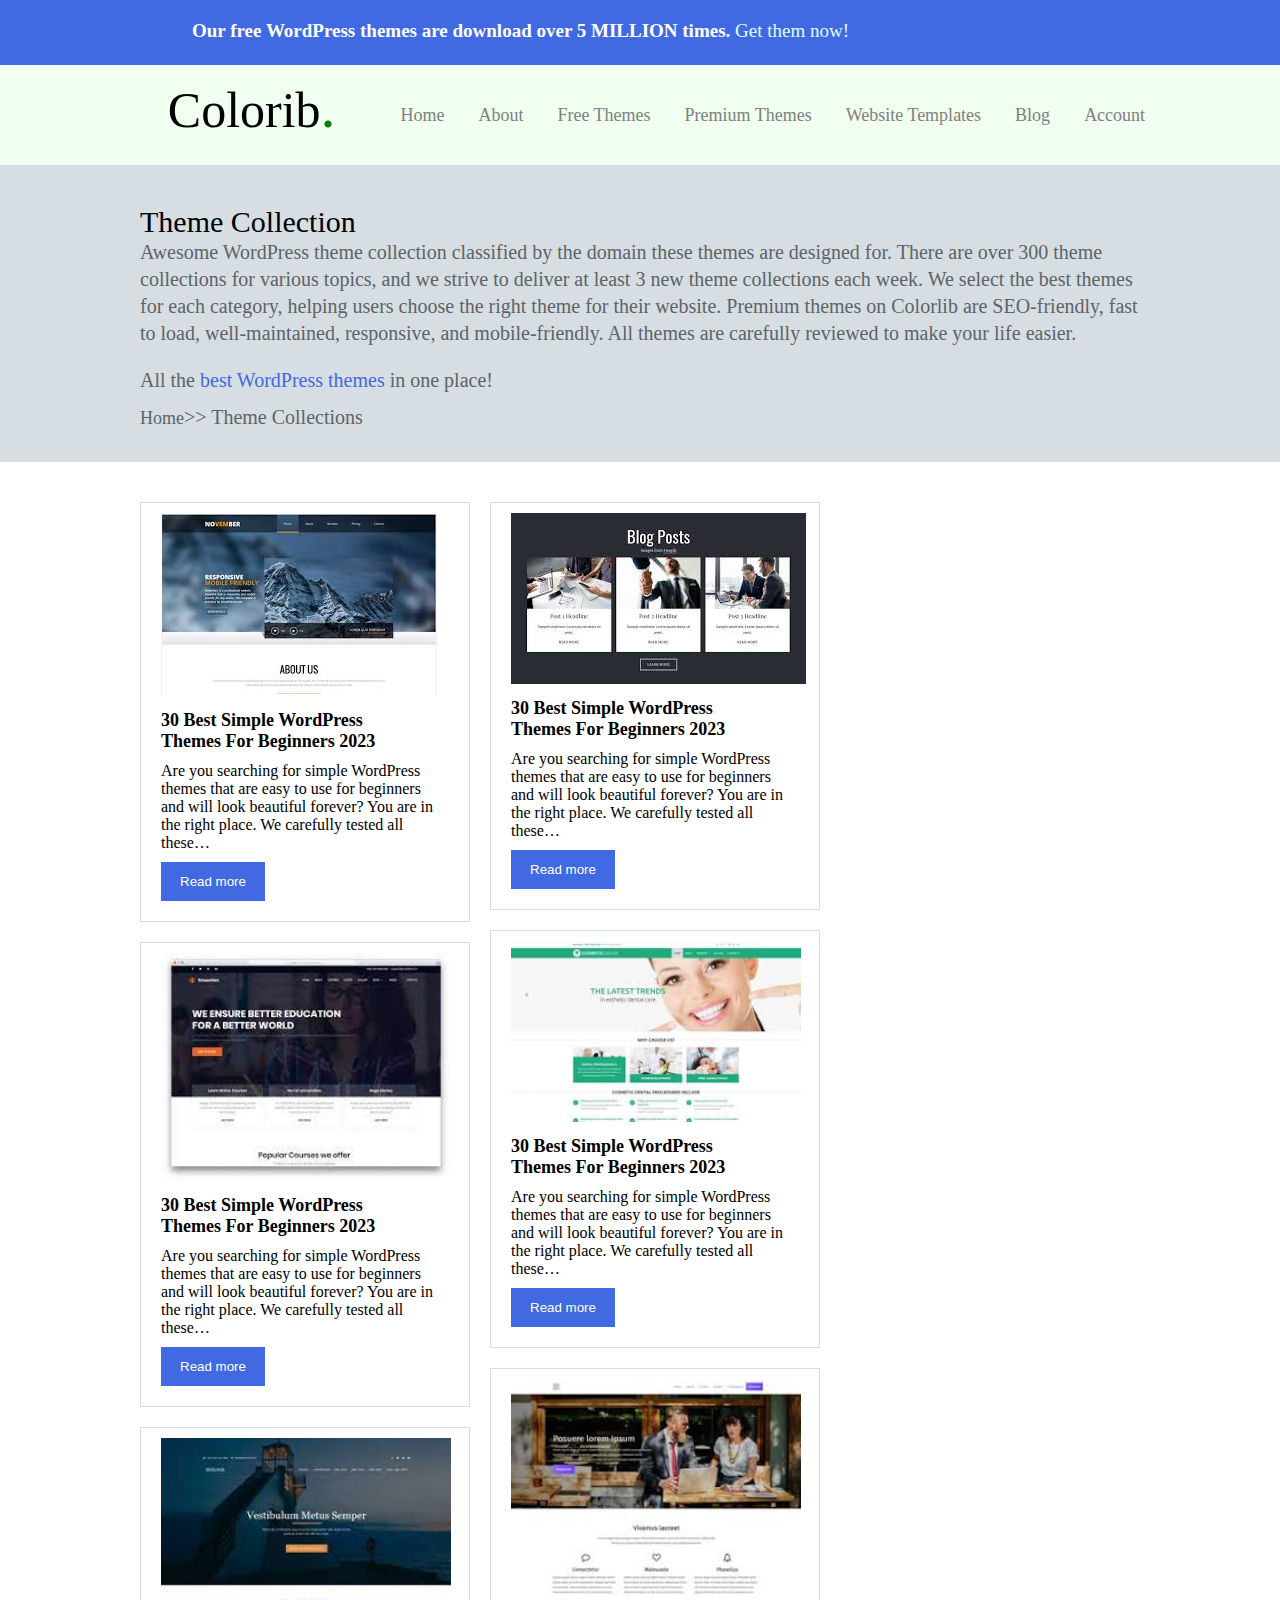
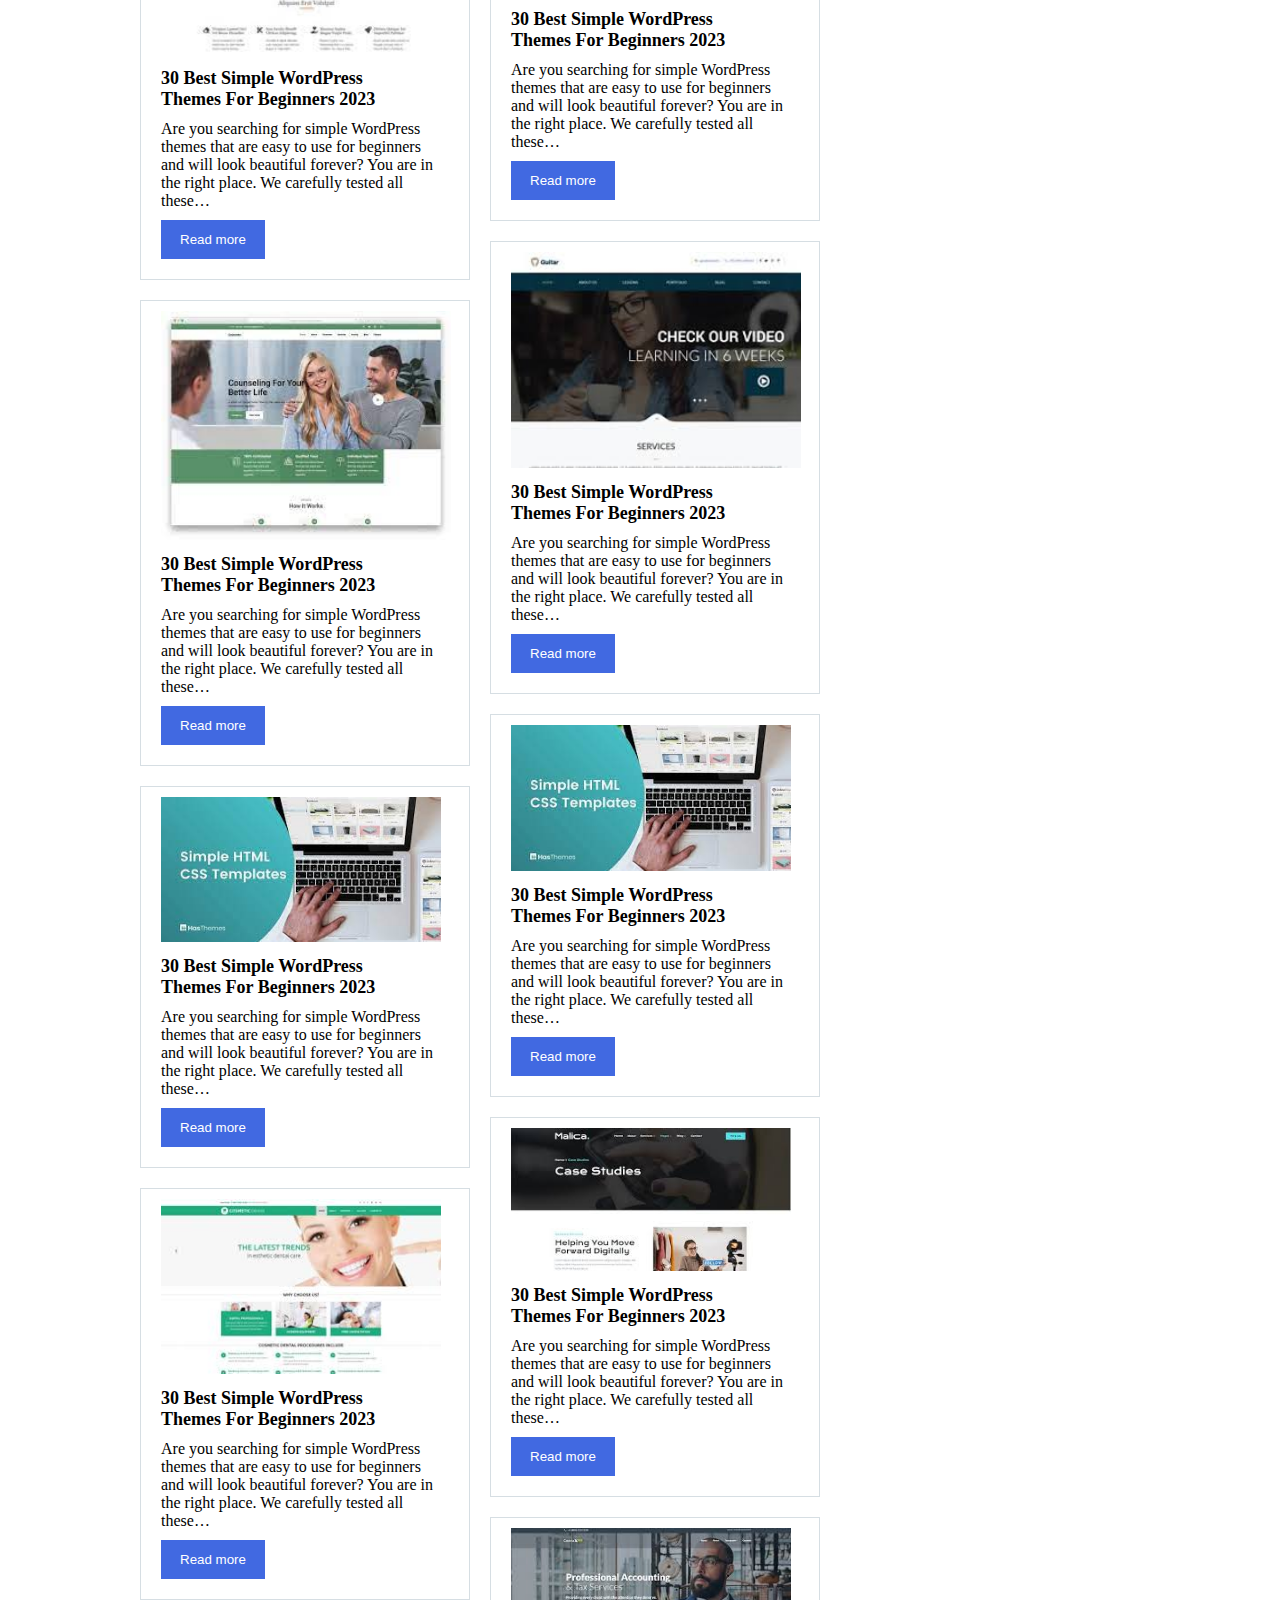
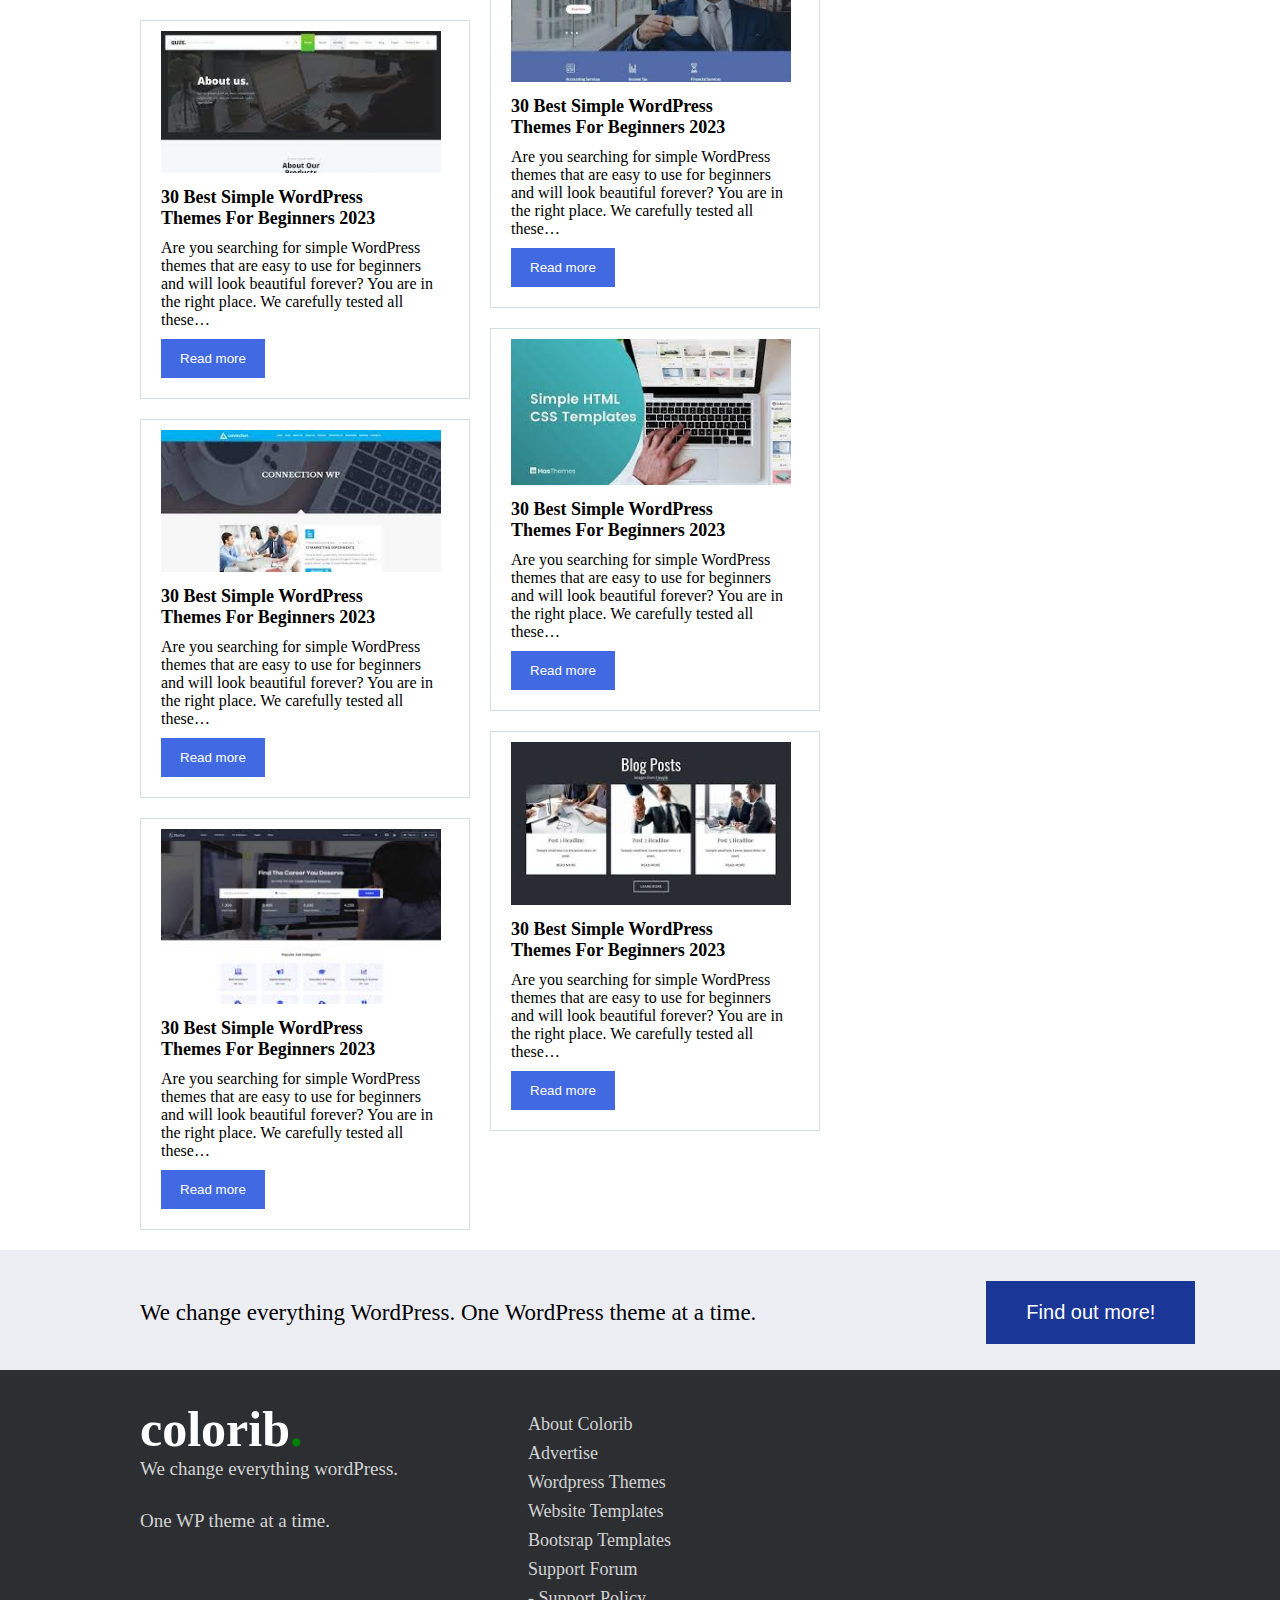
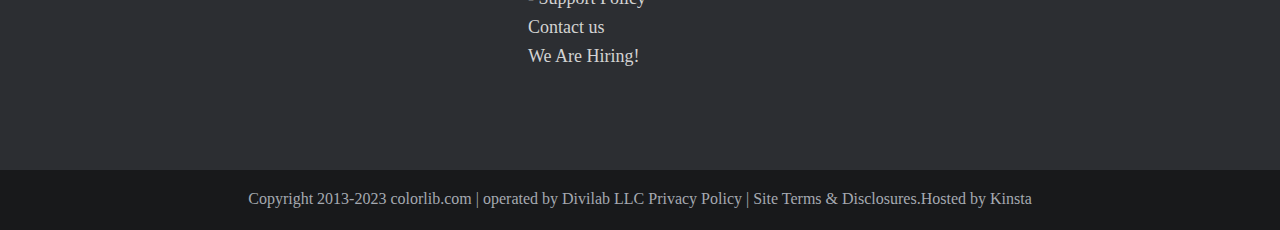
<file: Premium.html>
<!DOCTYPE html>
<html lang="en">
<head>
    <meta charset="UTF-8">
    <meta name="viewport" content="width=device-width, initial-scale=1.0">
    <title>WordPress Theme Collections</title>
    <link rel="stylesheet" href="Premium.css">
</head>
<body>
    <!-- Create A Header Design -->
    <div class="header">
        <p>Our free WordPress themes are download over 5 MILLION times. <a href="GetThem.html">Get them now!</a></p>
    </div>
    <!-- Create a header text Design -->
    <div class="header-text">
        <div class="colorib">
            <h1>Colorib<span>.</span></h1>
        </div>
        <div class="navbar">
            <a href="">Home</a>
            <a href="">About</a>
            <a href="GetThem.html">Free Themes</a>
            <a href="Premium.html">Premium Themes</a>
            <a href="Website-Templates.html">Website Templates</a>
            <a href="">Blog</a> 
            <a target="_blank" href="Account.html">Account</a>
        </div>
    </div>


    <!-- Create A theme collection in this website -->

    <div class="Theme-collection">
        <h2>Theme Collection</h2>
        <p>Awesome WordPress theme collection classified by the domain these themes are designed for. There are over 300 theme collections for various topics, and we strive to deliver at least 3 new theme collections each week. We select the best themes for each category, helping users choose the right theme for their website. Premium themes on Colorlib are SEO-friendly, fast to load, well-maintained, responsive, and mobile-friendly. All themes are carefully reviewed to make your life easier.</p>
        <p class="para">All the <a href="">best WordPress themes</a> in one place!</p>
        <p class="para1"><a href="">Home</a>>> Theme Collections</p>
    </div>



    <!-- Add a image part 1 in this website -->
    <div class="border-image">
        <div class="border-image1">
            <img src="image/html.jpeg" alt="">
            <h2>30 Best Simple WordPress Themes For Beginners 2023</h2>
            <p>Are you searching for simple WordPress themes that are easy to use for beginners and will look beautiful forever? You are in the right place. We carefully tested all these…</p>
            <button>Read more</button>
        </div>

        <div class="border-image1">
            <img src="image/html1.jpeg" alt="" width="290px">
            <h2>30 Best Simple WordPress Themes For Beginners 2023</h2>
            <p>Are you searching for simple WordPress themes that are easy to use for beginners and will look beautiful forever? You are in the right place. We carefully tested all these…</p>
            <button>Read more</button>
        </div>

        <div class="border-image1">
            <img src="image/html2.jpeg" alt="" width="290px">
            <h2>30 Best Simple WordPress Themes For Beginners 2023</h2>
            <p>Are you searching for simple WordPress themes that are easy to use for beginners and will look beautiful forever? You are in the right place. We carefully tested all these…</p>
            <button>Read more</button>
        </div>

        <div class="border-image1">
            <img src="image/html3.jpeg" alt="" width="290px">
            <h2>30 Best Simple WordPress Themes For Beginners 2023</h2>
            <p>Are you searching for simple WordPress themes that are easy to use for beginners and will look beautiful forever? You are in the right place. We carefully tested all these…</p>
            <button>Read more</button>
        </div>

        <div class="border-image1">
            <img src="image/html5.jpeg" width="280px" alt="">
            <h2>30 Best Simple WordPress Themes For Beginners 2023</h2>
            <p>Are you searching for simple WordPress themes that are easy to use for beginners and will look beautiful forever? You are in the right place. We carefully tested all these…</p>
            <button>Read more</button>
        </div>

        <div class="border-image1">
            <img src="image/html7.jpeg" width="280px" alt="">
            <h2>30 Best Simple WordPress Themes For Beginners 2023</h2>
            <p>Are you searching for simple WordPress themes that are easy to use for beginners and will look beautiful forever? You are in the right place. We carefully tested all these…</p>
            <button>Read more</button>
        </div>

        <div class="border-image1">
            <img src="image/html10.jpeg" width="280px" alt="">
            <h2>30 Best Simple WordPress Themes For Beginners 2023</h2>
            <p>Are you searching for simple WordPress themes that are easy to use for beginners and will look beautiful forever? You are in the right place. We carefully tested all these…</p>
            <button>Read more</button>
        </div>

        <div class="border-image1">
            <img src="image/html11.jpeg" width="280px" alt="">
            <h2>30 Best Simple WordPress Themes For Beginners 2023</h2>
            <p>Are you searching for simple WordPress themes that are easy to use for beginners and will look beautiful forever? You are in the right place. We carefully tested all these…</p>
            <button>Read more</button>
        </div>

        <div class="border-image1">
            <img src="image/html12.jpeg" width="280px" alt="">
            <h2>30 Best Simple WordPress Themes For Beginners 2023</h2>
            <p>Are you searching for simple WordPress themes that are easy to use for beginners and will look beautiful forever? You are in the right place. We carefully tested all these…</p>
            <button>Read more</button>
        </div>
    </div>






    <!-- Add a image part 2 in this website -->
    <div class="border-image imagess2">
        <div class="border-image1">
            <img src="image/html6.jpeg" alt="">
            <h2>30 Best Simple WordPress Themes For Beginners 2023</h2>
            <p>Are you searching for simple WordPress themes that are easy to use for beginners and will look beautiful forever? You are in the right place. We carefully tested all these…</p>
            <button>Read more</button>
        </div>

        <div class="border-image1">
            <img src="image/html7.jpeg" alt="" width="290px">
            <h2>30 Best Simple WordPress Themes For Beginners 2023</h2>
            <p>Are you searching for simple WordPress themes that are easy to use for beginners and will look beautiful forever? You are in the right place. We carefully tested all these…</p>
            <button>Read more</button>
        </div>

        <div class="border-image1">
            <img src="image/html8.jpeg" alt="" width="290px">
            <h2>30 Best Simple WordPress Themes For Beginners 2023</h2>
            <p>Are you searching for simple WordPress themes that are easy to use for beginners and will look beautiful forever? You are in the right place. We carefully tested all these…</p>
            <button>Read more</button>
        </div>

        <div class="border-image1">
            <img src="image/html9.jpeg" alt="" width="290px">
            <h2>30 Best Simple WordPress Themes For Beginners 2023</h2>
            <p>Are you searching for simple WordPress themes that are easy to use for beginners and will look beautiful forever? You are in the right place. We carefully tested all these…</p>
            <button>Read more</button>
        </div>

        <div class="border-image1">
            <img src="image/html5.jpeg" width="280px" alt="">
            <h2>30 Best Simple WordPress Themes For Beginners 2023</h2>
            <p>Are you searching for simple WordPress themes that are easy to use for beginners and will look beautiful forever? You are in the right place. We carefully tested all these…</p>
            <button>Read more</button>
        </div>

        <div class="border-image1">
            <img src="image/html13.jpeg" width="280px" alt="">
            <h2>30 Best Simple WordPress Themes For Beginners 2023</h2>
            <p>Are you searching for simple WordPress themes that are easy to use for beginners and will look beautiful forever? You are in the right place. We carefully tested all these…</p>
            <button>Read more</button>
        </div>

        <div class="border-image1">
            <img src="image/html14.jpeg" width="280px" alt="">
            <h2>30 Best Simple WordPress Themes For Beginners 2023</h2>
            <p>Are you searching for simple WordPress themes that are easy to use for beginners and will look beautiful forever? You are in the right place. We carefully tested all these…</p>
            <button>Read more</button>
        </div>

        <div class="border-image1">
            <img src="image/html5.jpeg" width="280px" alt="">
            <h2>30 Best Simple WordPress Themes For Beginners 2023</h2>
            <p>Are you searching for simple WordPress themes that are easy to use for beginners and will look beautiful forever? You are in the right place. We carefully tested all these…</p>
            <button>Read more</button>
        </div>

        <div class="border-image1">
            <img src="image/html6.jpeg" width="280px" alt="">
            <h2>30 Best Simple WordPress Themes For Beginners 2023</h2>
            <p>Are you searching for simple WordPress themes that are easy to use for beginners and will look beautiful forever? You are in the right place. We carefully tested all these…</p>
            <button>Read more</button>
        </div>
    </div>


    <!-- Create a side bar in this website -->






       <!-- create a contain1 website -->
       <div class="contain1">
        <div class="header1">
            <p>We change everything WordPress. One WordPress theme at a time.</p>
        </div>
        <div class="buton">
            <button>Find out more!</button>
        </div>
    </div>

    <div class="footer">
        <div class="footer1">
            <h2>colorib<span>.</span></h2>
            <p class="footer11 footer111">We change everything wordPress.</p>
            <p class="footer11">One WP theme at a time.</p>
        </div>
        <div class="footer2">
            <a href="Hiring.html">About Colorib</a><br>
            <a href="Advertise.html">Advertise</a><br>
            <a href="GetThem.html">Wordpress Themes</a><br>
            <a href="Website-Templates.html">Website Templates</a>
            <a href="">Bootsrap Templates</a><br>
            <a href="">Support Forum</a><br>
            <a href="">- Support Policy</a>
            <a href="contact.html">Contact us</a><br>
            <a href="Hiring.html">We Are Hiring!</a>
        </div>
    </div>
    <div class="last-footer">
        <p>Copyright 2013-2023 colorlib.com | operated by Divilab LLC Privacy Policy | Site Terms & Disclosures.Hosted by Kinsta</p>
    </div>
</div>
</body>
</html>
</file>
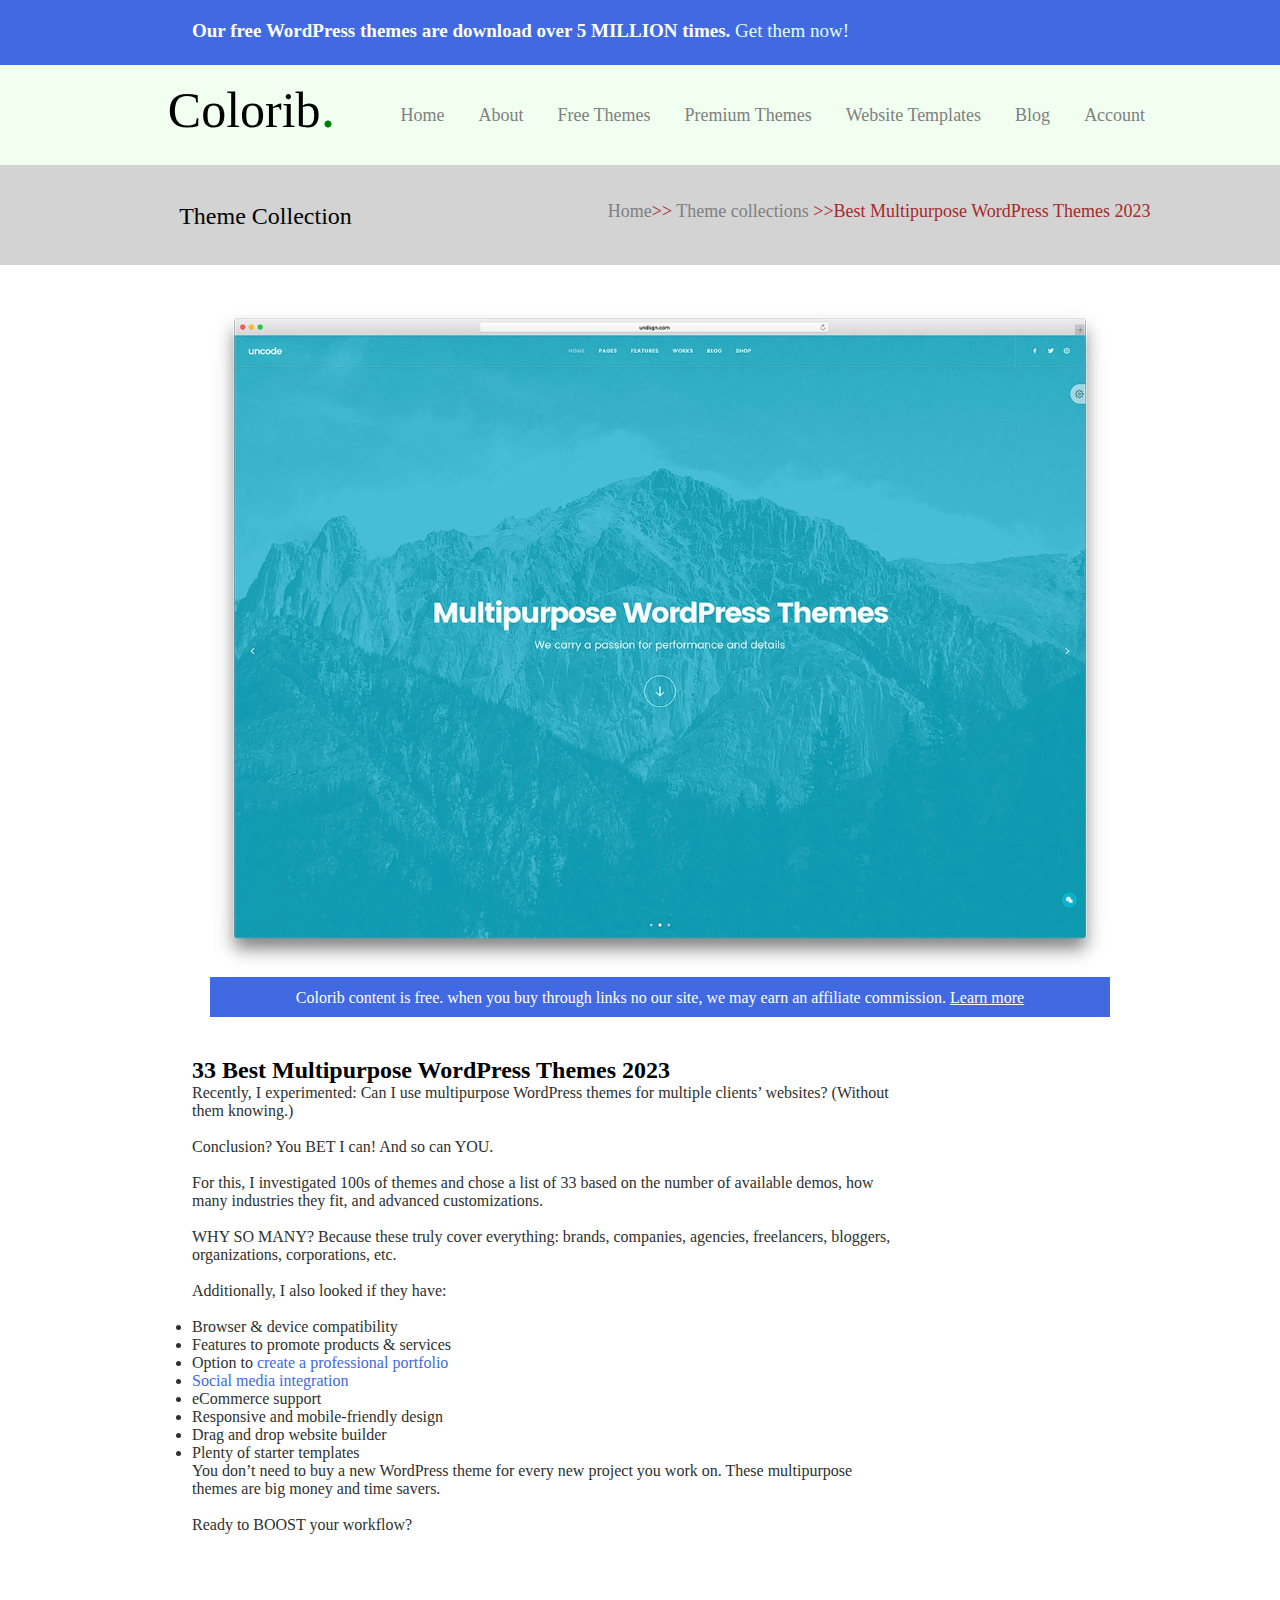
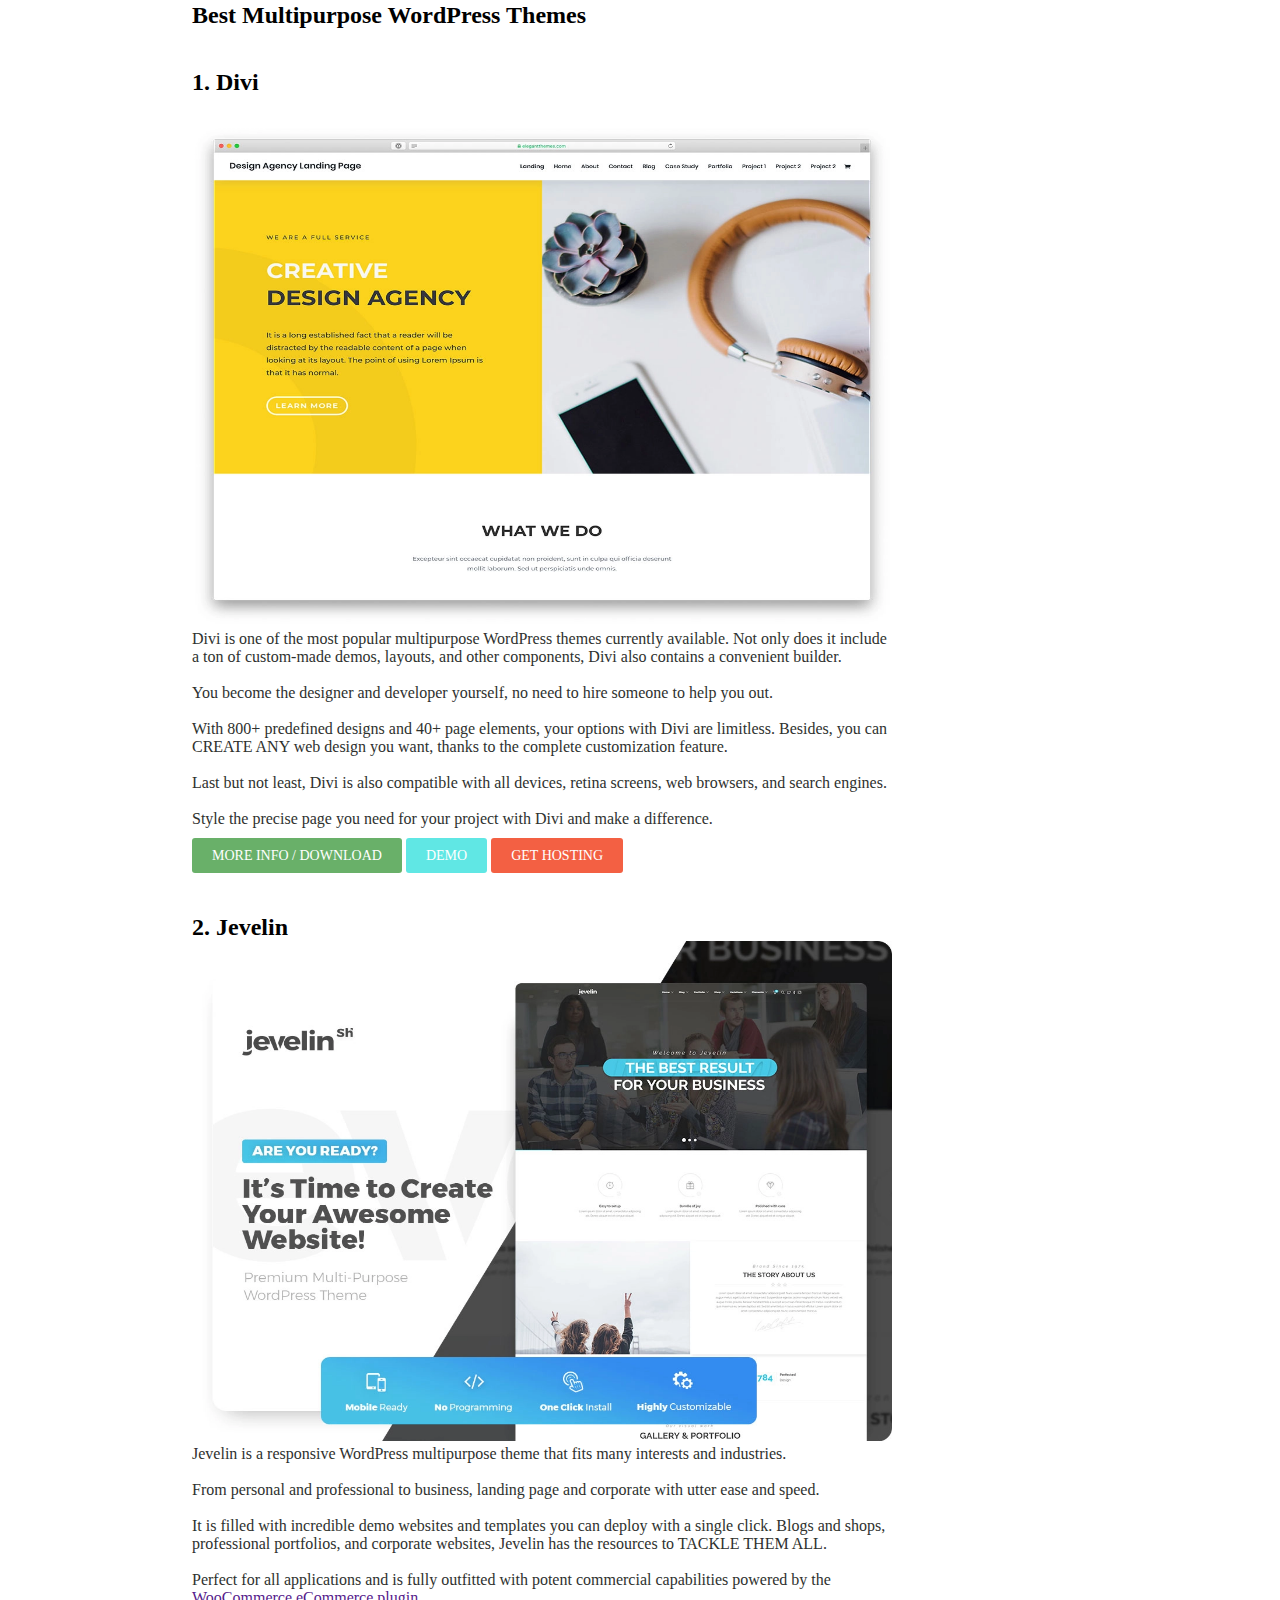
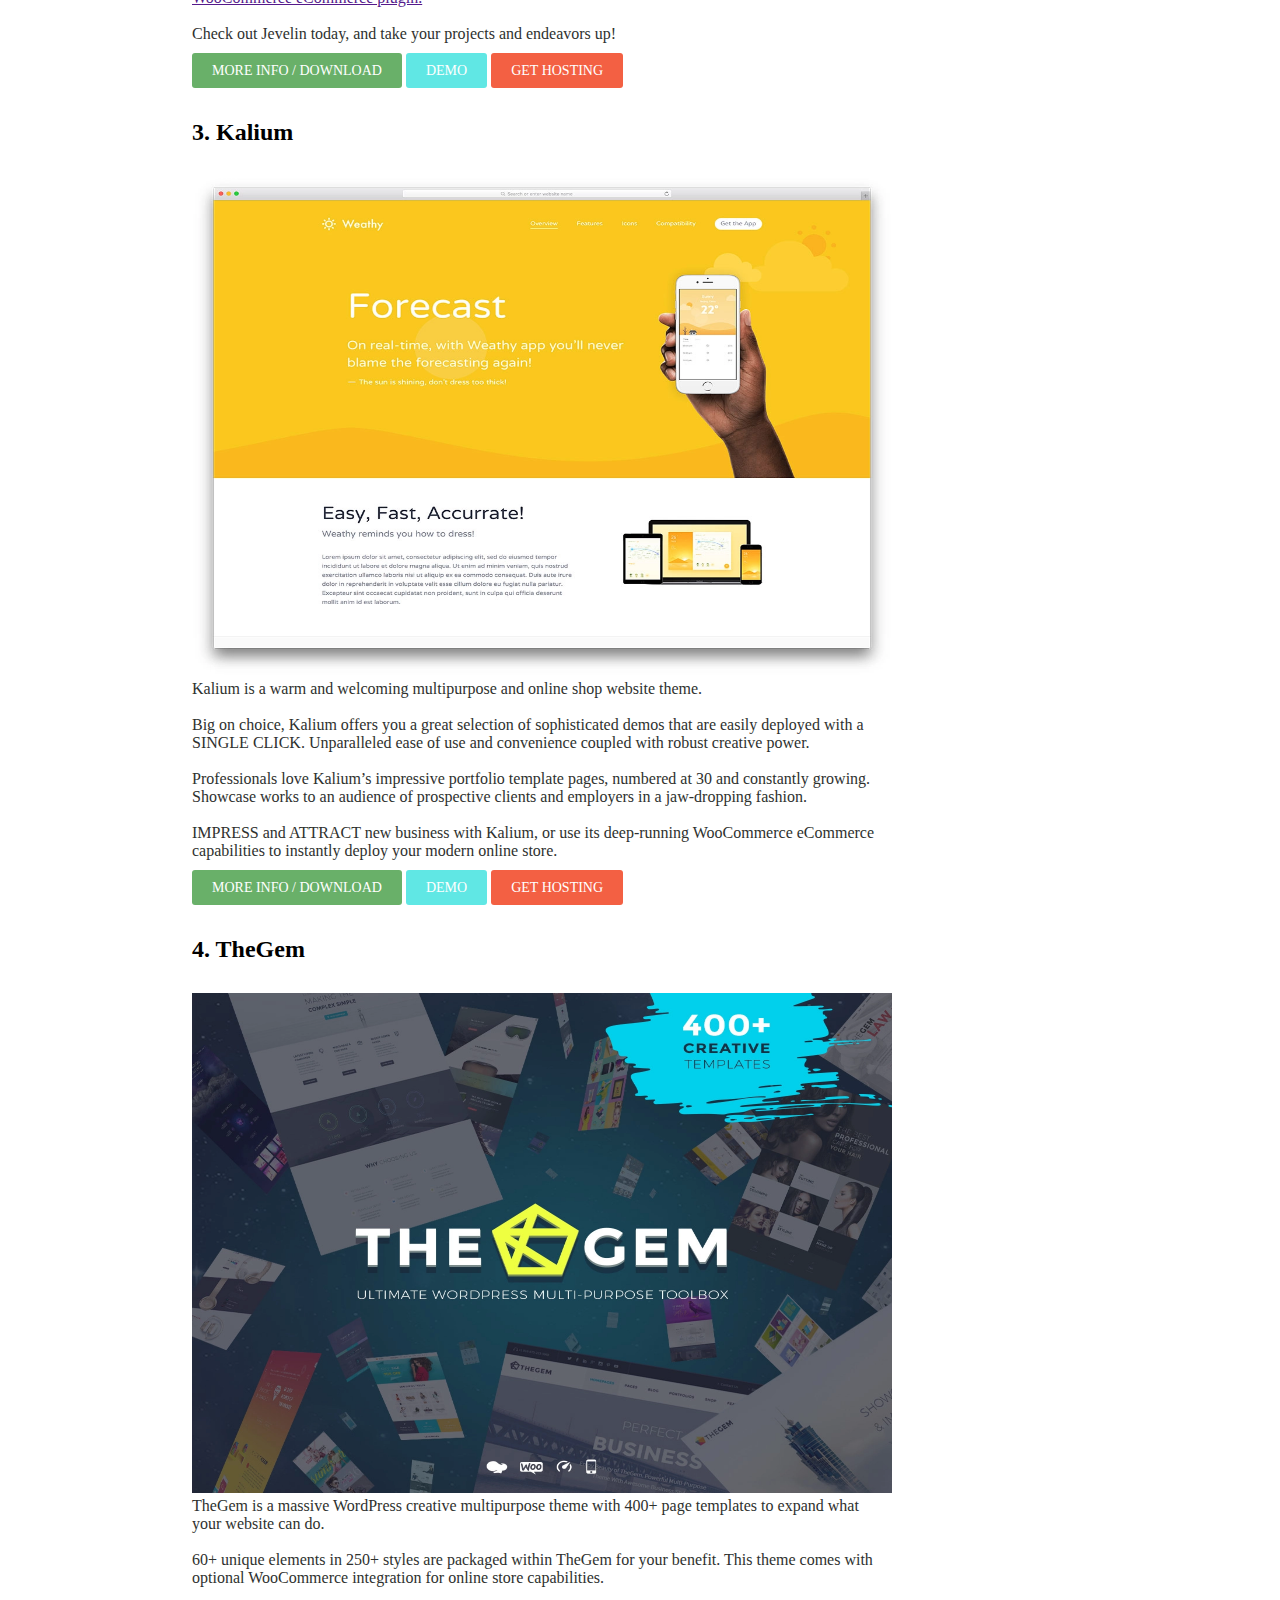
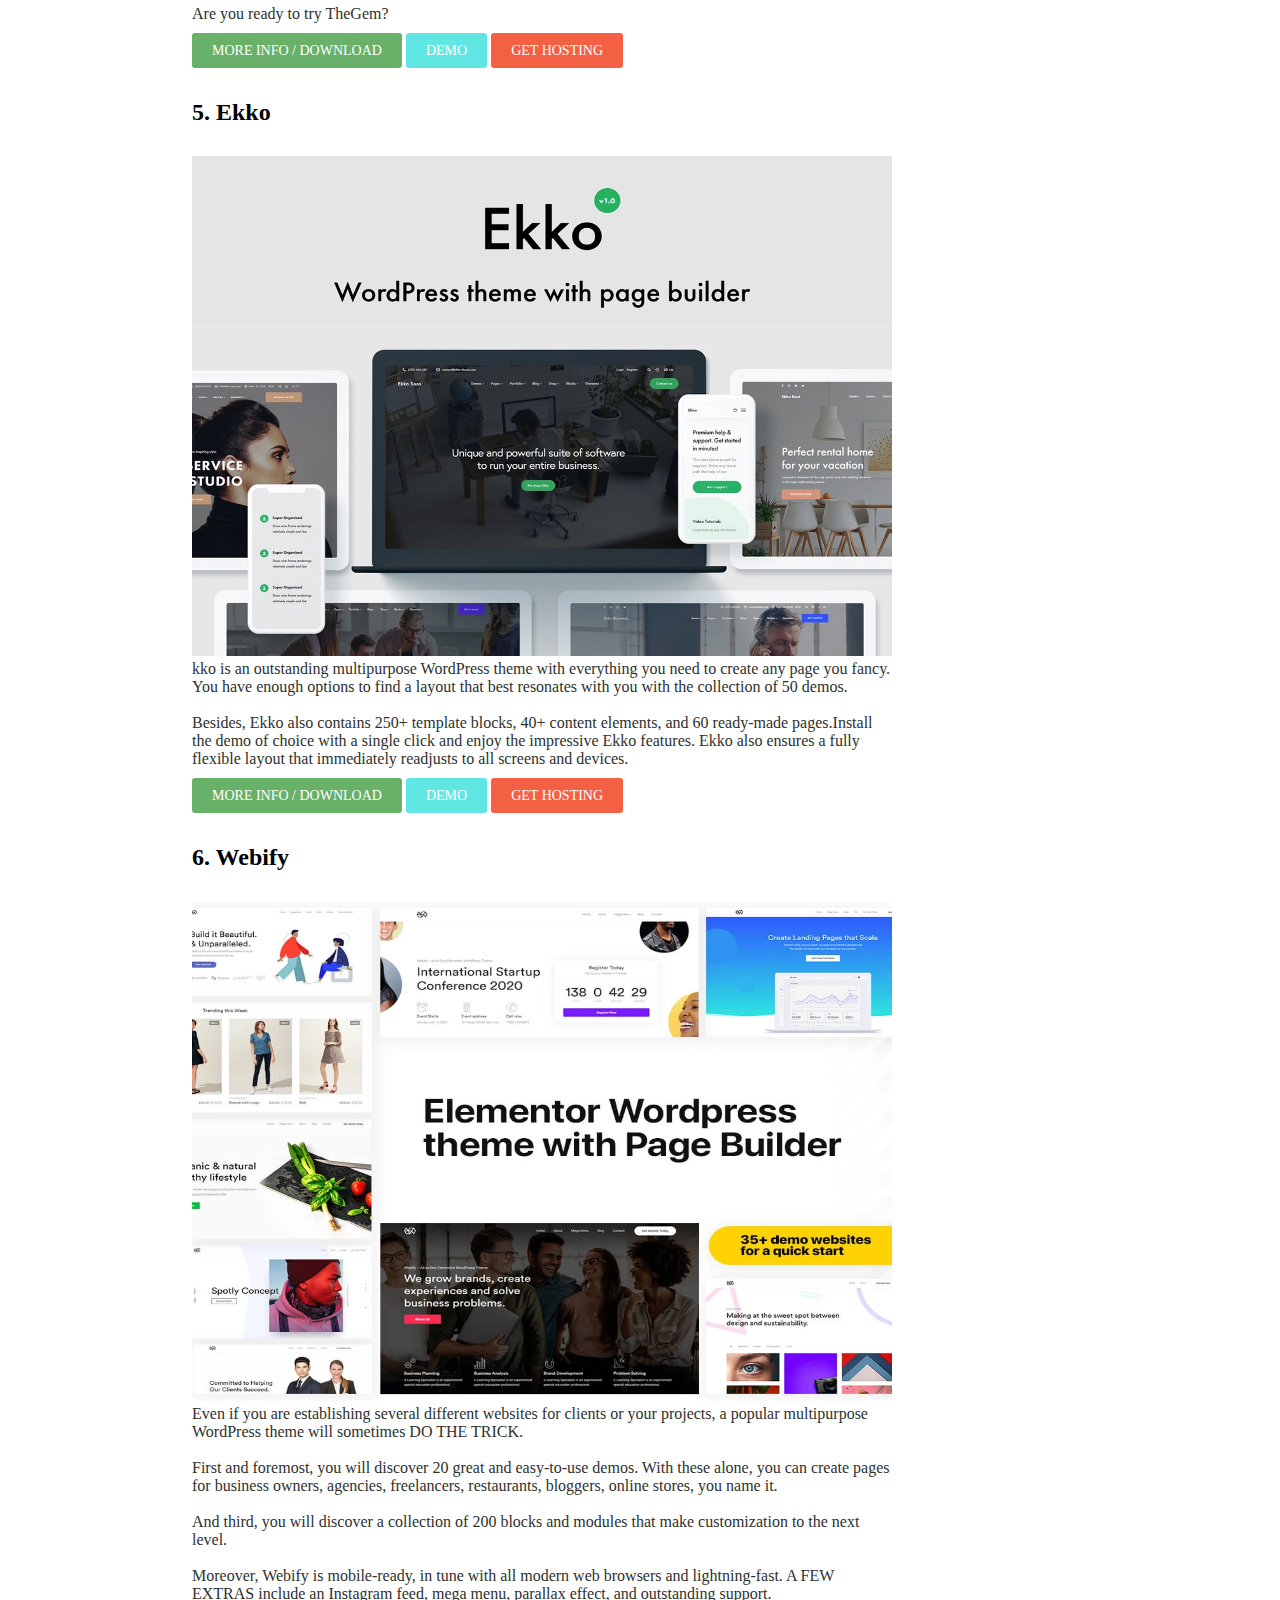
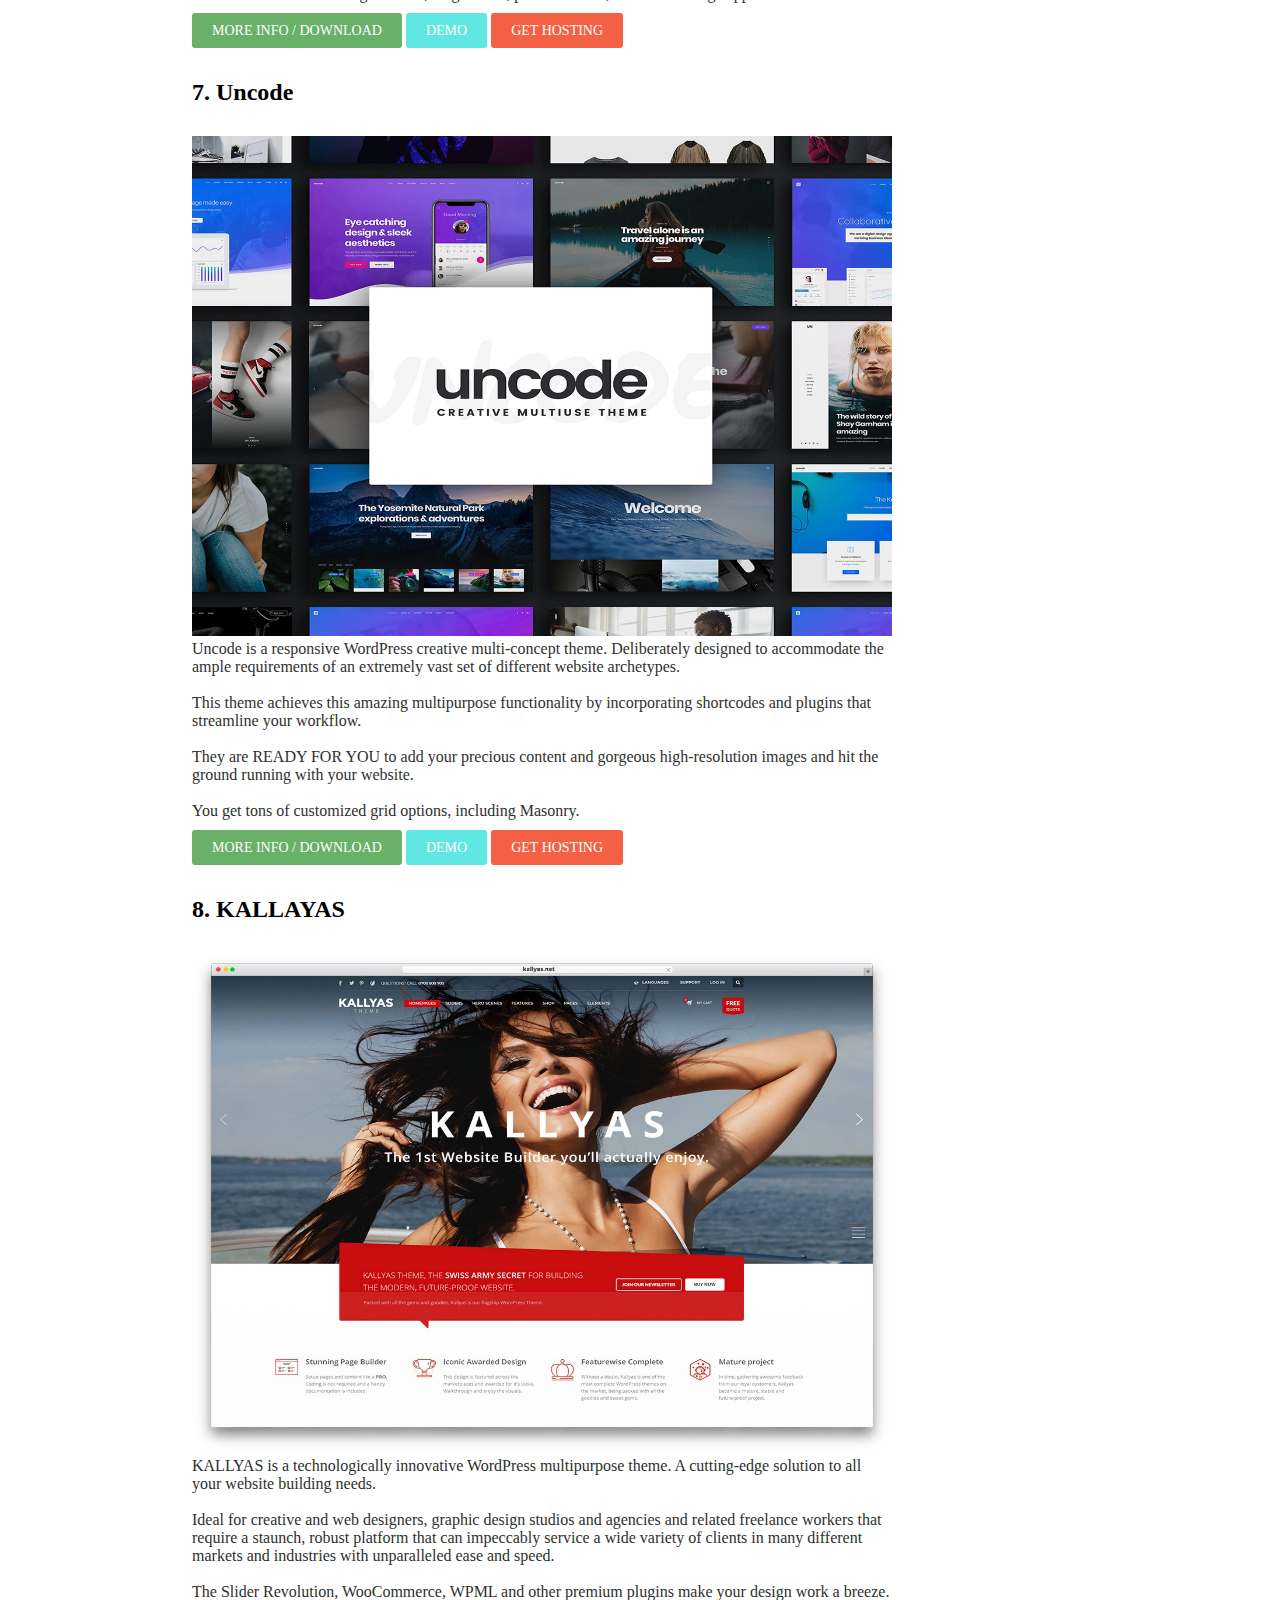
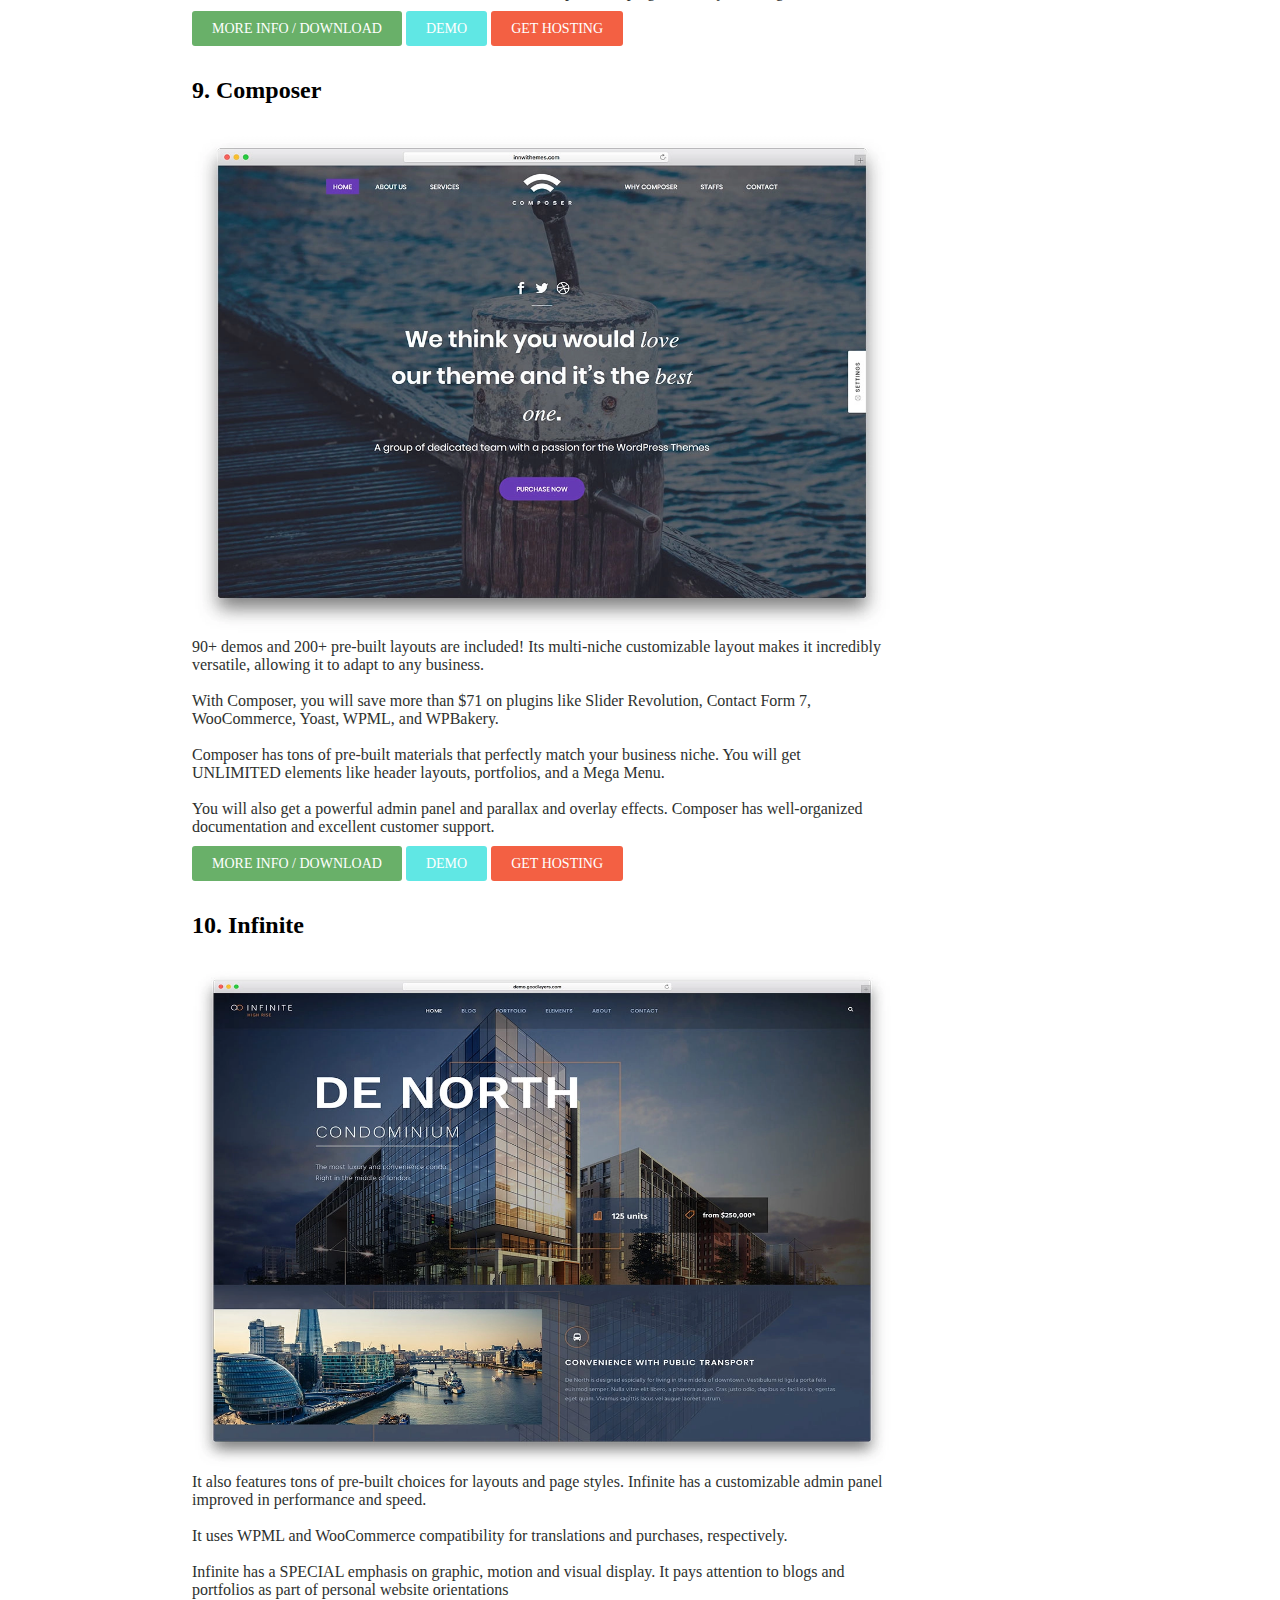
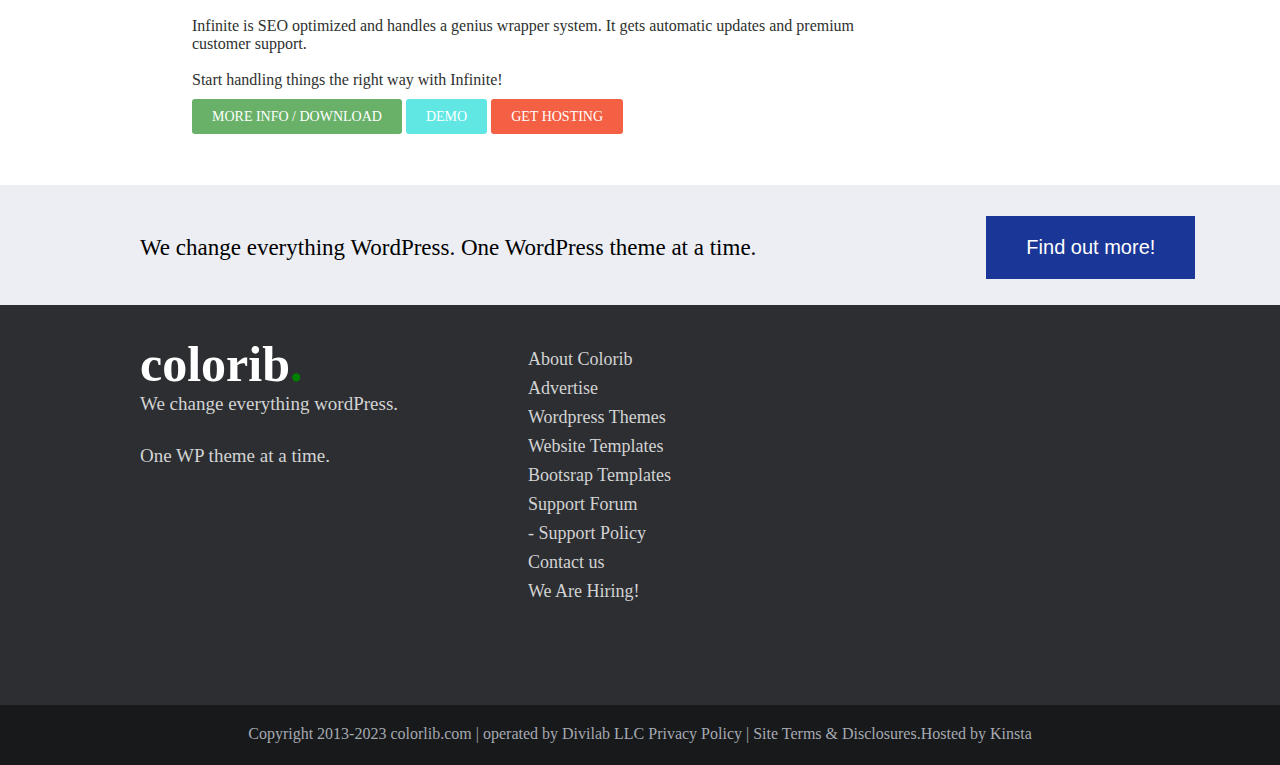
<file: WordPress.html>
<!DOCTYPE html>
<html lang="en">
<head>
    <meta charset="UTF-8">
    <meta name="viewport" content="width=device-width, initial-scale=1.0">
    <title>33 Best Multipurpose WordPress Theme</title>
    <link rel="stylesheet" href="WordPress.css">
</head>
<body>
    <!-- Create A Header Design -->
    <div class="header">
        <p>Our free WordPress themes are download over 5 MILLION times. <a href="GetThem.html">Get them now!</a></p>
    </div>
    <!-- Create a header text Design -->
    <div class="header-text">
        <div class="colorib">
            <h1>Colorib<span>.</span></h1>
        </div>
        <div class="navbar">
            <a href="index.html">Home</a>
            <a href="">About</a>
            <a href="GetThem.html">Free Themes</a>
            <a href="Premium.html">Premium Themes</a>
            <a href="Website-Templates.html">Website Templates</a>
            <a href="">Blog</a> 
            <a href="Account.html">Account</a>
        </div>
    </div>

    <!-- Website design ko create ker rehe hain -->
    <div class="website-design">
        <div class="heading">Theme Collection</div>
        <div class="Anchor">
            <a href="">Home</a>>><a href=""> Theme collections </a>>>Best Multipurpose WordPress Themes 2023
        </div>
    </div>

    <!-- create a images in this website -->
    <div class="cont-image">
        <img src="image/wordpress1.jpg" alt="">
        <p>Colorib content is free. when you buy through links no our site, we may earn an affiliate commission. <a href="">Learn more</a></p>

    </div>

    <!-- create a content text in this website -->
    <div class="contain-text">
        <h2>33 Best Multipurpose WordPress Themes 2023</h2>
        <p>Recently, I experimented: Can I use multipurpose WordPress themes for multiple clients’ websites? (Without them knowing.)</p>
        <p>Conclusion? You BET I can! And so can YOU.</p>
        <p>For this, I investigated 100s of themes and chose a list of 33 based on the number of available demos, how many industries they fit, and advanced customizations.</p>
        <p>WHY SO MANY? Because these truly cover everything: brands, companies, agencies, freelancers, bloggers, organizations, corporations, etc.</p>
        <p>Additionally, I also looked if they have:</p>
        <ul>
            <li>Browser & device compatibility</li>
            <li>Features to promote products & services</li>
            <li>Option to <a href="">create a professional portfolio</a></li>
            <li><a href="">Social media integration</a></li>
            <li>eCommerce support</li>
            <li>Responsive and mobile-friendly design</li>
            <li>Drag and drop website builder</li>
            <li>Plenty of starter templates</li>
        </ul>
        <p>You don’t need to buy a new WordPress theme for every new project you work on. These multipurpose themes are big money and time savers.</p>
        <p>Ready to BOOST your workflow?</p>
        
        <div class="heading">
            <h2 class="yoyo">Best Multipurpose WordPress Themes</h2>
            <h2 class="down">1. Divi</h2>
            <img src="image/wordpress2.jpg" alt="">
            <p>Divi is one of the most popular multipurpose WordPress themes currently available. Not only does it include a ton of custom-made demos, layouts, and other components, Divi also contains a convenient builder.</p>
            <p>You become the designer and developer yourself, no need to hire someone to help you out.</p>
            <p>With 800+ predefined designs and 40+ page elements, your options with Divi are limitless. Besides, you can CREATE ANY web design you want, thanks to the complete customization feature.</p>
            <p>Last but not least, Divi is also compatible with all devices, retina screens, web browsers, and search engines.</p>
            <p>Style the precise page you need for your project with Divi and make a difference.</p>
            <a href="" class="green">MORE INFO / DOWNLOAD</a>
            <a href="" class="lightblue">DEMO</a>
            <a href="" class="lightred">GET HOSTING</a>
        </div>
        <div class="heading headingg">
            <h2 class="yoyo">2. Jevelin</h2>
            <img src="image/wordpress3.jpg" alt="">
            <p>Jevelin is a responsive WordPress multipurpose theme that fits many interests and industries.</p>
            <p>From personal and professional to business, landing page and corporate with utter ease and speed.</p>
            <p>It is filled with incredible demo websites and templates you can deploy with a single click. Blogs and shops, professional portfolios, and corporate websites, Jevelin has the resources to TACKLE THEM ALL.</p>
            <p>Perfect for all applications and is fully outfitted with potent commercial capabilities powered by the <a href="">WooCommerce eCommerce plugin.</a></p>
            <p>Check out Jevelin today, and take your projects and endeavors up!</p>
            <a href="" class="green">MORE INFO / DOWNLOAD</a>
            <a href="" class="lightblue">DEMO</a>
            <a href="" class="lightred">GET HOSTING</a>
        </div>
        <div class="heading">
            <h2 class="yoyo down">3. Kalium</h2>
            <img src="image/wordpress4.jpg" alt="">
            <p>Kalium is a warm and welcoming multipurpose and online shop website theme.</p>
            <p>Big on choice, Kalium offers you a great selection of sophisticated demos that are easily deployed with a SINGLE CLICK. Unparalleled ease of use and convenience coupled with robust creative power.</p>
            <p>Professionals love Kalium’s impressive portfolio template pages, numbered at 30 and constantly growing. Showcase works to an audience of prospective clients and employers in a jaw-dropping fashion.</p>
            <p>IMPRESS and ATTRACT new business with Kalium, or use its deep-running WooCommerce eCommerce capabilities to instantly deploy your modern online store.</p>
            <a href="" class="green">MORE INFO / DOWNLOAD</a>
            <a href="" class="lightblue">DEMO</a>
            <a href="" class="lightred">GET HOSTING</a>
        </div>
        <div class="heading">
            <h2 class="yoyo down">4. TheGem</h2>
            <img src="image/wordpress5.jpg" alt="">
            <p>TheGem is a massive WordPress creative multipurpose theme with 400+ page templates to expand what your website can do.</p>
            <p>60+ unique elements in 250+ styles are packaged within TheGem for your benefit. This theme comes with optional WooCommerce integration for online store capabilities.</p>
            <p>Are you ready to try TheGem?</p>
            <a href="" class="green">MORE INFO / DOWNLOAD</a>
            <a href="" class="lightblue">DEMO</a>
            <a href="" class="lightred">GET HOSTING</a>
        </div>
        <div class="heading">
            <h2 class="yoyo down">5. Ekko</h2>
            <img src="image/wordpress6.jpg" alt="">
            <p>kko is an outstanding multipurpose WordPress theme with everything you need to create any page you fancy. You have enough options to find a layout that best resonates with you with the collection of 50 demos.</p>
            <p>Besides, Ekko also contains 250+ template blocks, 40+ content elements, and 60 ready-made pages.Install the demo of choice with a single click and enjoy the impressive Ekko features. Ekko also ensures a fully flexible layout that immediately readjusts to all screens and devices.</p>
            <a href="" class="green">MORE INFO / DOWNLOAD</a>
            <a href="" class="lightblue">DEMO</a>
            <a href="" class="lightred">GET HOSTING</a>
        </div>
        <div class="heading">
            <h2 class="yoyo down">6. Webify</h2>
            <img src="image/wordpress7.jpg" alt="">
            <p>Even if you are establishing several different websites for clients or your projects, a popular multipurpose WordPress theme will sometimes DO THE TRICK.</p>
            <p>First and foremost, you will discover 20 great and easy-to-use demos. With these alone, you can create pages for business owners, agencies, freelancers, restaurants, bloggers, online stores, you name it.</p>
            <p>And third, you will discover a collection of 200 blocks and modules that make customization to the next level.</p>
            <p>Moreover, Webify is mobile-ready, in tune with all modern web browsers and lightning-fast. A FEW EXTRAS include an Instagram feed, mega menu, parallax effect, and outstanding support.</p>
            <a href="" class="green">MORE INFO / DOWNLOAD</a>
            <a href="" class="lightblue">DEMO</a>
            <a href="" class="lightred">GET HOSTING</a>
        </div>
        <div class="heading">
            <h2 class="yoyo down">7. Uncode</h2>
            <img src="image/wordpress8.jpg" alt="">
            <p>Uncode is a responsive WordPress creative multi-concept theme. Deliberately designed to accommodate the ample requirements of an extremely vast set of different website archetypes.</p>
            <p>This theme achieves this amazing multipurpose functionality by incorporating shortcodes and plugins that streamline your workflow.</p>
            <p>They are READY FOR YOU to add your precious content and gorgeous high-resolution images and hit the ground running with your website.</p>
            <p>You get tons of customized grid options, including Masonry.</p>
            <a href="" class="green">MORE INFO / DOWNLOAD</a>
            <a href="" class="lightblue">DEMO</a>
            <a href="" class="lightred">GET HOSTING</a>
        </div>
        <div class="heading">
            <h2 class="yoyo down">8. KALLAYAS</h2>
            <img src="image/wordpress9.jpg" alt="">
            <p>KALLYAS is a technologically innovative WordPress multipurpose theme. A cutting-edge solution to all your website building needs.</p>
            <p>Ideal for creative and web designers, graphic design studios and agencies and related freelance workers that require a staunch, robust platform that can impeccably service a wide variety of clients in many different markets and industries with unparalleled ease and speed.</p>
            <p>The Slider Revolution, WooCommerce, WPML and other premium plugins make your design work a breeze.</p>
            <a href="" class="green">MORE INFO / DOWNLOAD</a>
            <a href="" class="lightblue">DEMO</a>
            <a href="" class="lightred">GET HOSTING</a>
        </div>
        <div class="heading">
            <h2 class="yoyo down">9. Composer</h2>
            <img src="image/wordpress10.jpg" alt="">
            <p>90+ demos and 200+ pre-built layouts are included! Its multi-niche customizable layout makes it incredibly versatile, allowing it to adapt to any business.</p>
            <p>With Composer, you will save more than $71 on plugins like Slider Revolution, Contact Form 7, WooCommerce, Yoast, WPML, and WPBakery.</p>
            <p>Composer has tons of pre-built materials that perfectly match your business niche. You will get UNLIMITED elements like header layouts, portfolios, and a Mega Menu.</p>
            <p>You will also get a powerful admin panel and parallax and overlay effects. Composer has well-organized documentation and excellent customer support.</p>
            <a class="green" href="">MORE INFO / DOWNLOAD</a>
            <a class="lightblue" href="">DEMO</a>
            <a class="lightred" href="">GET HOSTING</a>
        </div>
        <div class="heading">
            <h2 class="yoyo down">10. Infinite</h2>
            <img src="image/wordpress11.jpg" alt="">
            <p>It also features tons of pre-built choices for layouts and page styles. Infinite has a customizable admin panel improved in performance and speed.</p>
            <p>It uses WPML and WooCommerce compatibility for translations and purchases, respectively.</p>
            <p>Infinite has a SPECIAL emphasis on graphic, motion and visual display. It pays attention to blogs and portfolios as part of personal website orientations</p>
            <p>Infinite is SEO optimized and handles a genius wrapper system. It gets automatic updates and premium customer support.</p>
            <p>Start handling things the right way with Infinite!</p>
            <a href="" class="green">MORE INFO / DOWNLOAD</a>
            <a href="" class="lightblue">DEMO</a>
            <a href="" class="lightred">GET HOSTING</a>
        </div>
    </div>  


      <!-- create a contain1 website -->
      <div class="contain1">
        <div class="header1">
            <p>We change everything WordPress. One WordPress theme at a time.</p>
        </div>
        <div class="buton">
            <button>Find out more!</button>
        </div>
    </div>

    <div class="footer">
        <div class="footer1">
            <h2>colorib<span>.</span></h2>
            <p class="footer11 footer111">We change everything wordPress.</p>
            <p class="footer11">One WP theme at a time.</p>
        </div>
        <div class="footer2">
            <a href="Hiring.html">About Colorib</a><br>
            <a href="Advertise.html">Advertise</a><br>
            <a href="GetThem.html">Wordpress Themes</a><br>
            <a href="Website-Templates.html">Website Templates</a>
            <a href="">Bootsrap Templates</a><br>
            <a href="">Support Forum</a><br>
            <a href="">- Support Policy</a>
            <a href="contact.html">Contact us</a><br>
            <a href="Hiring.html">We Are Hiring!</a>
        </div>
    </div>
    <div class="last-footer">
        <p>Copyright 2013-2023 colorlib.com | operated by Divilab LLC Privacy Policy | Site Terms & Disclosures.Hosted by Kinsta</p>
    </div>
</div>
</body>
</html>
</file>
<file: Account.css>
*{
    margin: 0;
    padding: 0;
}

body{
    background-color: #EBE2E4;
}

.navbar{
    background-color: #2B2D30;
    height: 70px;
    display: flex;
    justify-content: space-between;
    /* padding-top: 25px; */
    box-sizing: border-box;
}
.navbar .nav1{
    padding-left: 40px;
    font-size: 25px;
    padding-top: 20px;
    font-weight: bold;

}

.navbar .nav1 a:hover{
    text-decoration: none;
}

.navbar .nav2{
    margin-right: 12%;
    font-size: 12px;
    padding-top: 31px;
}

.navbar .nav a{
    color: #D9DEE6;
    padding-left: 40px;
}

.navbar .nav a:hover{
    color: #7C1622;
    text-decoration: none;
    transition: 0.3s ease-out;
}


/* Create a container in this website */
.container{
    margin-top: 80px;
    margin-left: 100px;
    line-height: 60px;
}

.container .widh p{
    font-size: 20px;
    color: grey;
}


.container .widh .para{
    margin-top: -30px;
    color: black;
}

.input-label label{
    font-size: 23px;
    display: block;
}

.input-label{
    font-weight: bold;
    color: grey;
}

.input-label .label{
    margin-bottom: -20px;
}


.input-label .lab1 label{
    padding-top: 20px;
}

.input-label input{
    width: 90%;
    height: 40px;
    font-size: 20px;
}

.input-label .labe2{
    margin-bottom: -20px;
}

.input-label .btn button{
    border-radius: 7px;
    background: purple;
    padding: 20px 50px;
    border: none;
    color: white;
    cursor: pointer;
    transition: transform 0.5s;
}


.input-label .btn button:hover{
    transform: scale(1.1);
}
.lost a{
    font-size: 18px;
    color: #69595C;
}

.download{
    display: flex;
}

.download .down{
    color: black;
    margin-right: 28%;
}

.download .login{
    color: black;
}

.download .login .header{
    margin-bottom: -20px;
}

.download .login .header1{
    margin-bottom: -20px;
}

.download .login a{
    font-size: 13px;
}

.footer{
    background: #332E2F;
    height: 52px;
}

.footer p{
    text-align: right;
    padding-top: 16px;
    font-size: 14px;
    color: #BDB1B4;
    padding-right: 90px;
}


.footer a{
    color: #BDB1B4;
    transition: 0.3s;
}

.footer a:hover{
    color: white;
}




.download .login .header1{
    color: grey;

}
</file>
<file: Advertise.css>
*{
    margin: 0;
    padding: 0;
}

/* Create a header design */
.header{
    background: royalblue;
    height: 65px;
}

.header p{
    color: white;
    font-size: 19px;
    padding-left: 15%;
    padding-top: 20px;
    font-weight: bold;
}

.header a{
    color: lightcyan;
    text-decoration: none;
    font-weight: 400;
}

.header a:hover{
    text-decoration: underline;
}

/* Create a header text design */
.header-text{
    display: flex;
    background-color: honeydew;
    height: 100px;
}

.header-text .colorib h1{
    font-size: 50px;
    font-weight: 500;
    padding-left: 100%;
    padding-top: 8px;
}

.header-text .colorib span{
    color: green;
    font-size: 60px;
}

.header-text .navbar{
    padding-left: 17%;
    margin-top: 40px;
    
}
.header-text .navbar a{
    margin: 0px 15px;
    font-size: 18px;
    text-decoration: none;
    color: grey;
}

.header-text .navbar a:hover{
    color: royalblue;
}



/* Website design ko create ker rehe hain */
.website-design{
    background: lightgrey;
    height:100px;
    display: flex;
}

.website-design .heading{
    font-size: 25px;
    padding-top: 34px;
    padding-left: 14%;
}


.website-design .Anchor{
    color: brown;
    font-size: 18px;
    padding-top: 36px;
    padding-left: 40%;
}

.website-design a{
    text-decoration: none;
    color: grey;
}

.website-design a:hover{
    text-decoration: underline;
}



.container{
    margin-top: 40px;
    margin-left: 20%;
    width: 700px;
}

.container h1{
    padding-top: 30px;
    font-size: 26px;
    padding-bottom: 20px;
}
.container h2{
    padding-bottom: 20px;
}
.container p{
    line-height: 24px;
    margin-bottom: 20px;
}

.container button{
    background-color: #5DB566;
    padding: 18px 45px;
    cursor: pointer;
    margin-left: 36%;
    font-size: 20px;
    color: white;
    border: none;
    transition: 0.3s;
}
.container button:hover{
    background-color: #288E32;
}



/* Create a contain1 in this website */
.contain1{
    margin-top: 40px;
    margin-left: 140px;
    font-size: 19px;
    background-color: #ECEEF4;
    margin-left: 0px;
    padding-left: 140px;
    height: 120px;
    display: flex;
}

.contain1 .header1{   
    font-size: 23px;
    padding-top: 50px;
    margin-right: 230px;
}

.contain1 .buton{
    padding-top: 31px;
    
}

.contain1 .buton button{
    background-color: #1A3696;
    padding: 20px 40px;
    color: white;
    border: none;
    font-size: 20px;
}


.footer{
    background-color: #2C2E32;
    display: flex;
    height: 400px;
}

.footer1{
    padding-left: 140px;
    padding-right: 130px;
}

.footer h2{
    color: white;
    font-size: 50px;
    padding-top: 30px;
}

.footer h2 span{
    color: green;
}

.footer .footer11{
    padding-bottom: 10px;
    color: lightgray;
    font-size: 19px;
}

.footer .footer111{
    padding-bottom: 30px;
}

.footer2{
    padding-top: 40px;
    width: 160px;   
}

.footer2 a{
    color: lightgray;
    font-size: 18px;
    line-height: 29px;
    text-decoration: none;
}

.footer2 a:hover{
    color: white;
}

.last-footer{
    background: #18191B;
    color: #A5A9B1;
    height: 60px;
}

.last-footer p{
    text-align: center;
    padding-top: 20px;
}
</file>
<file: BuyLicense.css>
*{
    margin: 0;
    padding: 0;
}

/* Create a header design */
.header{
    background: royalblue;
    height: 65px;
}

.header p{
    color: white;
    font-size: 19px;
    padding-left: 15%;
    padding-top: 20px;
    font-weight: bold;
}

.header a{
    color: lightcyan;
    text-decoration: none;
    font-weight: 400;
}

.header a:hover{
    text-decoration: underline;
}

/* Create a header text design */
.header-text{
    display: flex;
    background-color: honeydew;
    height: 100px;
}

.header-text .colorib h1{
    font-size: 50px;
    font-weight: 500;
    padding-left: 100%;
    padding-top: 8px;
}

.header-text .colorib span{
    color: green;
    font-size: 60px;
}

.header-text .navbar{
    padding-left: 17%;
    margin-top: 40px;
    
}
.header-text .navbar a{
    margin: 0px 15px;
    font-size: 18px;
    text-decoration: none;
    color: grey;
}

.header-text .navbar a:hover{
    color: royalblue;
}



/* Website design ko create ker rehe hain */
.website-design{
    background: lightgrey;
    height:100px;
    display: flex;
}

.website-design .heading{
    font-size: 30px;
    padding-top: 27px;
    padding-left: 14%;
}


.website-design .Anchor{
    color: brown;
    font-size: 18px;
    padding-top: 36px;
    padding-left: 50%;
}

.website-design a{
    text-decoration: none;
    color: grey;
}

.website-design a:hover{
    text-decoration: underline;
}


/* create a container in this website */
.container{
    width: 700px;
    margin: auto;
    margin-top: 50px;
}
.container p{
    line-height: 30px;
}

.container a{
    text-decoration: none;
    color: royalblue;
}

.container a:hover{
    text-decoration: underline;
}

/* Create a three dollar in this website */
.three-dollar{
    width: 300px;
    margin-top: 50px;
    display: flex;
    margin-left: 140px;
    height: 400px;
}   

.dollar1{
    padding-top: 30px;
    margin-right: 40px;
    padding-left: 40px;
    padding-right: 40px;
    border: 1px solid grey;
    text-align: center;
}
.dollar1 .blue{
    color: royalblue;
    padding-bottom: 50px;
}
.dollar1 h3{
    padding-bottom: 20px;
    font-size: 17px;
}
.dollar1 p{
    width: 200px;
    line-height: 25px;
    padding-left: 0px;
}
.dollar2 .blue1{
    color: royalblue;
    margin-bottom: 50px;
}
.dollar2 h3{
    font-size: 17px;
}
.dollar .para{
    margin-right: 20px;
}
.dollar2{
    padding-left: 40px;
    padding-right: 40px;
}
.dollar2 p{
    width: 200px;
    line-height: 25px;
}
.dollar1 button{
    margin-top: 45px;
    background-color: #66B814;
    color: white;
    padding: 17px 20px;
    border-radius: 40px;
    border: none;
    cursor: pointer;
}
.dollar1 button:hover{
    background-color: #4B7C1B;
}


.dollar1{
    /* box-shadow: 0px 2px 20px lightgrey; */
    transition: transform 0.3s ease;

}
.dollar1:hover{
    transform: scale(1.1);
}
.dollar3{
    /* box-shadow: 0px 2px 20px lightgrey; */
    transition: transform 0.3s ease;

}
.dollar3:hover{
    transform: scale(1.1);
}
.dollar2 button:hover{
    background-color: #4B7C1B;
}

.dollar3 button:hover{
    background-color: #4B7C1B;
}
.dollar2{
    box-shadow: 0px 2px 20px lightgrey;
    transition: transform 0.3s ease;

}
.dollar2:hover{
    transform: scale(1.1);
}

.dollar2 button{
    margin-top: 20px;
    background-color: #66B814;
    color: white;
    cursor: pointer;
    padding: 19px 20px;
    border-radius: 40px;
    border: none;
}

.dollar3 button{
    background-color: #66B814;
    border: 1px solid royalblue;
    color: white;
    cursor: pointer;
    border-radius: 40px;
    border: none;
}

.dollar2{
    padding-top: 20px;
    border: 1px solid royalblue;
    margin-right: 40px;
    text-align: center;
}

.dollar2 button{
    margin-top: 40px;
    padding: 16px 60px;
}

.dollar3 button{
    margin-top: 20px;
    padding: 15px 60px;
}

.dollar3{
    padding-top: 20px;
    border: 1px solid royalblue;
    padding-left: 50px;
    padding-right: 40px;
    text-align: center;
}


.dollar3 .blue{
    color: royalblue;
}

.dollar3 p{
    width: 200px;
}




/* Create a legal attribute in this website */
.legal-attributes{
    margin-top: 100px;
    margin-left: 25%;
}
.legal-attributes .legal1 h2{
    font-size: 25px;
    margin-bottom: 20px;
}

.legal-attributes .legal1 p{
    width: 600px;
    line-height: 25px;
}

.legal-attributes .legal2{
    margin-top: 50px;
}

.legal-attributes .head{
    margin-bottom: 20px;
    color: #4B7C1B;
}

.legal-attributes ul li{
    line-height: 25px;
    margin-left: 30px;
}

.legal-attributes .legal3{
    margin-top: 40px;
}

.legal-attributes .legal3 h2{
    color: red;
    font-size: 21px;
    margin-bottom: 20px;
}

.legal-attributes .legal3 ul li{
    line-height: 25px;
    margin-left: 25px;
}

.legal-attributes .legal4{
    margin-top: 30px;
}

.legal-attributes .legal4 h2{
    color: red;
    font-size: 21px;
    margin-bottom: 20px;
}

.legal-attributes .legal4 ul li{
    width: 700px;
    margin-bottom: 50px;
}















/* Create a footer design in this website */
/* Create a contain1 in this website */
.contain1{
    margin-left: 140px;
    font-size: 19px;
    background-color: #ECEEF4;
    margin-left: 0px;
    padding-left: 140px;
    height: 120px;
    display: flex;
}

.contain1 .header1{   
    font-size: 23px;
    padding-top: 50px;
    margin-right: 230px;
}

.contain1 .buton{
    padding-top: 31px;
    
}

.contain1 .buton button{
    background-color: #1A3696;
    padding: 20px 40px;
    color: white;
    border: none;
    font-size: 20px;
}


.footer{
    background-color: #2C2E32;
    display: flex;
    height: 400px;
}

.footer1{
    padding-left: 140px;
    padding-right: 130px;
}

.footer h2{
    color: white;
    font-size: 50px;
    padding-top: 30px;
}

.footer h2 span{
    color: green;
}

.footer .footer11{
    padding-bottom: 10px;
    color: lightgray;
    font-size: 19px;
}

.footer .footer111{
    padding-bottom: 30px;
}

.footer2{
    padding-top: 40px;
    width: 160px;   
}

.footer2 a{
    color: lightgray;
    font-size: 18px;
    line-height: 29px;
    text-decoration: none;
}

.footer2 a:hover{
    color: white;
}

.last-footer{
    background: #18191B;
    color: #A5A9B1;
    height: 60px;
}

.last-footer p{
    text-align: center;
    padding-top: 20px;
}
</file>
<file: GetThem.css>
*{
    margin: 0;
    padding: 0;
}

/* Create a header design */
.header{
    background: royalblue;
    height: 65px;
}

.header p{
    color: white;
    font-size: 19px;
    padding-left: 15%;
    padding-top: 20px;
    font-weight: bold;
}

.header a{
    color: lightcyan;
    text-decoration: none;
    font-weight: 400;
}

/* Create a header text design */
.header-text{
    display: flex;
    background-color: honeydew;
    height: 100px;
}

.header-text .colorib h1{
    font-size: 50px;
    font-weight: 500;
    padding-left: 100%;
    padding-top: 8px;
}

.header-text .colorib span{
    color: green;
    font-size: 60px;
}

.header-text .navbar{
    padding-left: 17%;
    margin-top: 40px;
    
}
.header-text .navbar a{
    margin: 0px 15px;
    font-size: 18px;
    text-decoration: none;
    color: grey;
}

.header-text .navbar a:hover{
    color: royalblue;
}



/* Website design ko create ker rehe hain */
.website-design{
    background: lightgrey;
    height:80px;
    display: flex;
}

.website-design .heading{
    font-size: 25px;
    padding-top: 27px;
    padding-left: 14%;
}


.website-design .Anchor{
    color: brown;
    font-size: 15px;
    padding-top: 36px;
    padding-left: 20%;
}

.website-design a{
    text-decoration: none;
    color: grey;
}

.website-design a:hover{
    text-decoration: underline;
}

/* Create a change everything in this website */
.contain{
    text-align: center;
    margin-top: 30px;
    margin-bottom: 35px;
    
}

.contain1{
    width: 74%;
    margin-left: 150px;
}

.contain1 .con{
    font-size: 19px;
    margin-bottom: 25px;
}

.contain1 .con a{
    text-decoration: none;
    color: royalblue;
}

.contain1 .con a:hover{
    text-decoration: underline;
}

.contain1 .conn{
    font-size: 19px;
    margin-bottom: 25px;
}

.contain1 .connn{
    font-size: 19px;
    margin-bottom: 25px;
}

.contain1 .connn{
    font-size: 19px;
    margin-bottom: 25px;
}

.contain1 .connnn{
    font-size: 19px;
    margin-bottom: 25px;
    margin-bottom: 100px;
}

.contain1 .connnn span{
    font-weight: bold;
}



/* create 3 images in this website */
.images .img1 h1{
    width: 250px;
    font-size: 26px;
    margin-bottom: 20px;
    margin-right: 20px;
}
.images .img1{
    margin-right: 40px;
}

.images .img2 h1{
    width: 250px;
    font-size: 26px;
    margin-bottom: 20px;
    margin-right: 20px;
}

.images .img3 h1{
    width: 250px;
    font-size: 26px;
    margin-bottom: 20px;
    margin-right: 20px;
}

.images{
    margin-left: 150px;
    /* width: 90%; */
    display: flex;
    margin-bottom: 100px;
}

.images .img2{
    padding-right: 60px;
}

.images img{
    height: 200px;
}



/* Create a public portfolio theme in this website */
.public{
    display: flex;
    padding-left: 140px;
    margin-bottom: 130px;
}

.pub1{
    padding-right: 100px;
}




/* Create a premium wordpress theme in this website */
.premium{
    text-align: center;
    margin-bottom: 50px;
}


/* Create a links in this website */
.links{
    display: flex;
    margin-left: 70px;
    justify-content: space-around;
    margin-bottom: 60px;
}

.links a{
    color: royalblue;
    font-size: 17px;
}


.links .link5{
    margin-right: 140px;
}

.could{
    padding-left: 130px;
    font-size: 19px;
    margin-bottom: 70px;
}
.could a{
    text-decoration: none;
    color: royalblue;
}


.wordpress{
    display: flex;
    justify-content: space-around;
    background: #E2E2E2;
    height: 120px;
}

.wordpress .headerr h1{
    font-weight: 500;
    color: grey;
    font-size: 25px;
    padding-top: 50px;
}

.wordpress .findmore{
    padding-top: 60px;
    padding-left: 80px;
}

.wordpress .findmore a{
    text-decoration: none;
    color: white;
    font-size: 20px;
    background: #1D63B2;
    border-radius: 4px;
    padding: 20px 60px;
    
}

.footer{
    background-color: #2C2E32;
    display: flex;
    height: 400px;
}

.footer1{
    padding-left: 140px;
    padding-right: 130px;
}

.footer h2{
    color: white;
    font-size: 50px;
    padding-top: 30px;
}

.footer h2 span{
    color: green;
}

.footer .footer11{
    padding-bottom: 10px;
    color: lightgray;
    font-size: 19px;
}

.footer .footer111{
    padding-bottom: 30px;
}

.footer2{
    padding-top: 40px;
    width: 160px;   
}

.footer2 a{
    color: lightgray;
    font-size: 18px;
    line-height: 29px;
    text-decoration: none;
}

.footer2 a:hover{
    color: white;
}

.last-footer{
    background: #18191B;
    color: #A5A9B1;
    height: 60px;
}

.last-footer p{
    text-align: center;
    padding-top: 20px;
}
</file>
<file: Hiring.css>
*{
    margin: 0;
    padding: 0;
}

/* Create a header design */
.header{
    background: royalblue;
    height: 65px;
}

.header p{
    color: white;
    font-size: 19px;
    padding-left: 15%;
    padding-top: 20px;
    font-weight: bold;
}

.header a{
    color: lightcyan;
    text-decoration: none;
    font-weight: 400;
}

/* Create a header text design */
.header-text{
    display: flex;
    background-color: honeydew;
    height: 100px;
}

.header-text .colorib h1{
    font-size: 50px;
    font-weight: 500;
    padding-left: 100%;
    padding-top: 8px;
}

.header-text .colorib span{
    color: green;
    font-size: 60px;
}

.header-text .navbar{
    padding-left: 17%;
    margin-top: 40px;
    
}
.header-text .navbar a{
    margin: 0px 15px;
    font-size: 18px;
    text-decoration: none;
    color: grey;
}

.header-text .navbar a:hover{
    color: royalblue;
}



/* Website design ko create ker rehe hain */
.website-design{
    background: lightgrey;
    height:100px;
    display: flex;
    justify-content: space-between;
}

.website-design .heading{
    font-size: 30px;
    padding-top: 31px;
    padding-left: 70px;
}


.website-design .Anchor{
    color: brown;
    font-size: 18px;
    padding-top: 36px;
    padding-left: 20%;
    margin-right: 180px;
}


.website-design a{
    text-decoration: none;
    color: grey;
}

.website-design a:hover{
    text-decoration: underline;
}


 /* Create A green content in this website */
 .green{
    margin: 40px 58px;
    background: #43B360;
    width: 1230px;
    height: 700px;
    color: white;
}

.green h1{
   font-size: 50px;
   padding-top: 330px;
   padding-left: 480px;
}



/* Create a text in this website */
.text{
    margin-left: 60px;
    margin-bottom: 100px;
}

.text h1{
    margin-bottom: 30px;
}

.text h3{
    margin-bottom: 30px;
}

.text .underorderlist{
    font-size: 19px;
    padding-left: 30px; 
}


.text .underorderlist ul li a{
    text-decoration: none;
    color: royalblue;
}

.text .underorderlist ul li{
    padding-bottom: 15px;
}


.text .underorderlist ul li a:hover{
    text-decoration: underline;
}



/* create a contain1 website */
.contain1{
    margin-left: 140px;
    font-size: 19px;
    background-color: #ECEEF4;
    margin-left: 0px;
    padding-left: 140px;
    height: 120px;
    display: flex;
}

.contain1 .header1{   
    font-size: 23px;
    padding-top: 50px;
    margin-right: 230px;
}

.contain1 .buton{
    padding-top: 31px;
    
}

.contain1 .buton button{
    background-color: #1A3696;
    padding: 20px 40px;
    color: white;
    border: none;
    font-size: 20px;
}


.footer{
    background-color: #2C2E32;
    display: flex;
    height: 400px;
}

.footer1{
    padding-left: 140px;
    padding-right: 130px;
}

.footer h2{
    color: white;
    font-size: 50px;
    padding-top: 30px;
}

.footer h2 span{
    color: green;
}

.footer .footer11{
    padding-bottom: 10px;
    color: lightgray;
    font-size: 19px;
}

.footer .footer111{
    padding-bottom: 30px;
}

.footer2{
    padding-top: 40px;
    width: 160px;   
}

.footer2 a{
    color: lightgray;
    font-size: 18px;
    line-height: 29px;
    text-decoration: none;
}

.footer2 a:hover{
    color: white;
}

.last-footer{
    background: #18191B;
    color: #A5A9B1;
    height: 60px;
}

.last-footer p{
    text-align: center;
    padding-top: 20px;
}
</file>
<file: Hosting.css>
*{
    margin: 0;
    padding: 0;
}

/* Create a header design */
.header{
    background: royalblue;
    height: 65px;
}

.header p{
    color: white;
    font-size: 19px;
    padding-left: 15%;
    padding-top: 20px;
    font-weight: bold;
}

.header a{
    color: lightcyan;
    text-decoration: none;
    font-weight: 400;
}

.header a:hover{
    text-decoration: underline;
}

/* Create a header text design */
.header-text{
    display: flex;
    background-color: honeydew;
    height: 100px;
}

.header-text .colorib h1{
    font-size: 50px;
    font-weight: 500;
    padding-left: 100%;
    padding-top: 8px;
}

.header-text .colorib span{
    color: green;
    font-size: 60px;
}

.header-text .navbar{
    padding-left: 17%;
    margin-top: 40px;
    
}
.header-text .navbar a{
    margin: 0px 15px;
    font-size: 18px;
    text-decoration: none;
    color: grey;
}

.header-text .navbar a:hover{
    color: royalblue;
}



/* Website design ko create ker rehe hain */
.website-design{
    background: lightgrey;
    height:100px;
    display: flex;
}

.website-design .heading{
    font-size: 25px;
    padding-top: 34px;
    padding-left: 14%;
}


.website-design .Anchor{
    color: brown;
    font-size: 18px;
    padding-top: 36px;
    padding-left: 20%;
}

.website-design a{
    text-decoration: none;
    color: grey;
}

.website-design a:hover{
    text-decoration: underline;
}



/* Create a web hosting service in this website */
.container{
    margin-left: 140px;
    margin-top: 100px;
}
.headery h2{
    width: 450px;
    line-height: 34px;
    margin-bottom: 30px;
}
.headery .para1{
    width: 560px;
    color: #3E4C3E;
    line-height: 20px;
    padding-bottom: 20px;
    font-size: 17px;
}

.headery .para2{
    width: 900px;
    padding-bottom: 20px;
    color: #3E4C3E;
    font-size: 17px;
}

.headery .para3{
    font-size: 17px;
    color: #3E4C3E;
    padding-bottom: 20px;
}

.headery .para4{
    font-size: 17px;
    color: #3E4C3E;
    padding-bottom: 20px;
}

.headery .para5{
    font-size: 17px;
    color: #3E4C3E;
    padding-bottom: 20px;
}

.headery .para6{
    font-size: 17px;
    color: #3E4C3E;
    width: 950px;
    padding-bottom: 20px;
}

.headery .para7{
    font-size: 17px;
    color: #3E4C3E;
    padding-bottom: 20px;
}
.headery .para8{
    font-size: 17px;
    color: #3E4C3E;
    padding-bottom: 20px;
}

.headery .para9{
    padding-top: 30px;
    width: 940px;
    font-size: 17px;
    color: #3E4C3E;
    padding-bottom: 35px;
}

.headery .para10{
    font-size: 24px;
    color: #3E4C3E;
    padding-bottom: 30px;
}
.headery .para11{
    font-weight: bold;
    font-size: 24px;
    color: #3E4C3E;
    padding-bottom: 20px;
}
.headery .para12{
    padding-top: 20px;
    width: 1000px;
    font-size: 17px;
    color: #3E4C3E;
    padding-bottom: 20px;
}

.headery .para13{
    padding-top: 20px;
    width: 1000px;
    font-size: 17px;
    color: #3E4C3E;
    padding-bottom: 20px;
}
.headery .para14{
    padding-top: 20px;
    width: 1000px;
    font-size: 17px;
    color: #3E4C3E;
    padding-bottom: 20px;
}
.headery .para15{
    padding-top: 20px;
    width: 1000px;
    font-size: 17px;
    color: #3E4C3E;
    padding-bottom: 20px;
}
.headery .para16{
    padding-top: 20px;
    width: 1000px;
    font-size: 17px;
    color: #3E4C3E;
    padding-bottom: 20px;
}

.headery .para17{
    padding-top: 20px;
    width: 1000px;
    font-size: 24px;
    /* color: #3E4C3E; */
    padding-bottom: 20px;
}

.headery .para18{
    padding-top: 20px;
    width: 1000px;
    font-size: 17px;
    color: #3E4C3E;
    padding-bottom: 20px;
}
.headery .para19{
    padding-top: 20px;
    width: 1000px;
    font-size: 17px;
    color: #3E4C3E;
    padding-bottom: 20px;
}

.headery .para20{
    padding-top: 20px;
    width: 1000px;
    font-size: 17px;
    color: #3E4C3E;
    padding-bottom: 20px;
}

.headery .para21{
    padding-top: 20px;
    font-size: 24px;
    padding-bottom: 20px;
}
.headery .para22{
    padding-top: 20px;
    color: #3E4C3E;
    width: 1000px;
    font-size: 17px;
    padding-bottom: 20px;
}
.headery .para23{
    padding-top: 20px;
    font-size: 24px;
    padding-bottom: 20px;
}
.headery .ul li{
    list-style: square;
    width: 1000px;
    color: #3E4C3E;
    font-size: 17px;
    line-height: 30px;
}
.headery .para24{
    padding-top: 20px;
    color: #3E4C3E;
    width: 1000px;
    font-size: 17px;
    padding-bottom: 20px;
}
.headery .para25{
    padding-top: 20px;
    font-size: 24px;
    width: 1000px;
    font-weight: 100;
}
.headery .para26{
    color: #3E4C3E;
    width: 1000px;
    font-size: 17px;
    padding-bottom: 20px;
}
.headery .ul1{
    padding-top: 20px;
    color: #3E4C3E;
    width: 1000px;
    line-height: 30px;
    padding-left: 20px;
    font-size: 17px;
    padding-bottom: 20px;
}

.headery .para27{
    padding-top: 20px;
    color: #3E4C3E;
    width: 1000px;
    font-size: 17px;
    padding-bottom: 20px;
}
.headery p{
    font-size: 17px;
    color: #3E4C3E;
    width: 1000px;
    line-height: 24px;
    margin-bottom: 20px;
}
.headery .para29{
    padding-top: 20px;
    width: 1000px;
    font-size: 24px;
    padding-bottom: 20px;
}
.headery .para30{
    font-size: 24px;
    margin-bottom: 20px;
}
.headery .img1{
    margin: auto;
    width: 980px;
}
.headery .img2{
    margin: auto;
    width: 980px;
}
.headery .img3{
    margin: auto;
    width: 980px;
}



.headery ol li{
    list-style: square;
    font-size: 17px;
    color: #3E4C3E;
    padding-bottom: 14px;
}

.headery .headery1{
    font-size: 30px;
    font-weight: 100;
    padding-bottom: 30px;
    padding-top: 20px;
}





/* Create a contain1 in this website */
.contain1{
    margin-left: 140px;
    font-size: 19px;
    background-color: #ECEEF4;
    margin-left: 0px;
    padding-left: 140px;
    height: 120px;
    display: flex;
}

.contain1 .header1{   
    font-size: 23px;
    padding-top: 50px;
    margin-right: 230px;
}

.contain1 .buton{
    padding-top: 31px;
    
}

.contain1 .buton button{
    background-color: #1A3696;
    padding: 20px 40px;
    color: white;
    border: none;
    font-size: 20px;
}


.footer{
    background-color: #2C2E32;
    display: flex;
    height: 400px;
}

.footer1{
    padding-left: 140px;
    padding-right: 130px;
}

.footer h2{
    color: white;
    font-size: 50px;
    padding-top: 30px;
}

.footer h2 span{
    color: green;
}

.footer .footer11{
    padding-bottom: 10px;
    color: lightgray;
    font-size: 19px;
}

.footer .footer111{
    padding-bottom: 30px;
}

.footer2{
    padding-top: 40px;
    width: 160px;   
}

.footer2 a{
    color: lightgray;
    font-size: 18px;
    line-height: 29px;
    text-decoration: none;
}

.footer2 a:hover{
    color: white;
}

.last-footer{
    background: #18191B;
    color: #A5A9B1;
    height: 60px;
}

.last-footer p{
    text-align: center;
    padding-top: 20px;
}
</file>
<file: Premium.css>
*{
    margin: 0;
    padding: 0;
}

/* Create a header design */
.header{
    background: royalblue;
    height: 65px;
}

.header p{
    color: white;
    font-size: 19px;
    padding-left: 15%;
    padding-top: 20px;
    font-weight: bold;
}

.header a{
    color: lightcyan;
    text-decoration: none;
    font-weight: 400;
}

/* Create a header text design */
.header-text{
    display: flex;
    background-color: honeydew;
    height: 100px;
}

.header-text .colorib h1{
    font-size: 50px;
    font-weight: 500;
    padding-left: 100%;
    padding-top: 8px;
}

.header-text .colorib span{
    color: green;
    font-size: 60px;
}

.header-text .navbar{
    padding-left: 17%;
    margin-top: 40px;
    
}
.header-text .navbar a{
    margin: 0px 15px;
    font-size: 18px;
    text-decoration: none;
    color: grey;
}

.header-text .navbar a:hover{
    color: royalblue;
}



/* Create a theme collection in this website */
.Theme-collection{
    padding-left: 0px;
    background: #D6DEE3;
}

.Theme-collection h2{
    font-weight: 500;
    font-size: 30px;
    padding-left: 140px;
    padding-top: 40px;
} 

.Theme-collection p{
    width: 1000px;
    line-height: 27px;
    color: #5E6366;
    font-size: 20px;
    padding-left: 140px;
}

.Theme-collection .para{
    margin-top: 20px;
}

.Theme-collection .para a{
    text-decoration: none;
    color: royalblue;
}
.Theme-collection .para1{
    margin-top: 10px;
    padding-bottom: 30px;
}
.Theme-collection .para1 a{
    color: #5E6366;
    text-decoration: none;
    font-size: 18px;
}

.Theme-collection .para1 a:hover{
    text-decoration: underline;
}



/* ------------------------------------------------------------------------------------------------ */
/* Add a image in this website */
.border-image{
    width: 330px;
    margin-top: 40px;
    float: left;
    margin-left: 140px;
    margin-right: -120px;
}

.border-image1{
    border: 1px solid #D6DEE3;
    padding-bottom: 20px;
    margin-bottom: 20px;
    padding-left: 20px;
    padding-top: 10px;
}

.border-image1 h2{
    padding-top: 10px;
    font-size: 18px;
    width: 250px;
    padding-bottom: 10px;
}

.border-image1 p{
    width: 282px;
}
.border-image1 button{
    margin-top: 10px;
    padding: 12px 19px;
    border: none;
    color: white;
    background: royalblue;
    cursor: pointer;
}

.border-image1 button:hover{
    background: #2A4ECA;
}


/* Create a contain1 in this website */
.contain1{
    margin-left: 140px;
    clear: both;
    font-size: 19px;
    background-color: #ECEEF4;
    margin-left: 0px;
    padding-left: 140px;
    height: 120px;
    display: flex;
}

.contain1 .header1{   
    font-size: 23px;
    padding-top: 50px;
    margin-right: 230px;
}

.contain1 .buton{
    padding-top: 31px;
    
}

.contain1 .buton button{
    background-color: #1A3696;
    padding: 20px 40px;
    color: white;
    border: none;
    font-size: 20px;
}


.footer{
    background-color: #2C2E32;
    display: flex;
    height: 400px;
}

.footer1{
    padding-left: 140px;
    padding-right: 130px;
}

.footer h2{
    color: white;
    font-size: 50px;
    padding-top: 30px;
}

.footer h2 span{
    color: green;
}

.footer .footer11{
    padding-bottom: 10px;
    color: lightgray;
    font-size: 19px;
}

.footer .footer111{
    padding-bottom: 30px;
}

.footer2{
    padding-top: 40px;
    width: 160px;   
}

.footer2 a{
    color: lightgray;
    font-size: 18px;
    line-height: 29px;
    text-decoration: none;
}

.footer2 a:hover{
    color: white;
}

.last-footer{
    background: #18191B;
    color: #A5A9B1;
    height: 60px;
}

.last-footer p{
    text-align: center;
    padding-top: 20px;
}
</file>
<file: WordPress.css>
*{
    margin: 0;
    padding: 0;
}

/* Create a header design */
.header{
    background: royalblue;
    height: 65px;
}

.header p{
    color: white;
    font-size: 19px;
    padding-left: 15%;
    padding-top: 20px;
    font-weight: bold;
}

.header a{
    color: lightcyan;
    text-decoration: none;
    font-weight: 400;
}

.header a:hover{
    text-decoration: underline;
}

/* Create a header text design */
.header-text{
    display: flex;
    background-color: honeydew;
    height: 100px;
}

.header-text .colorib h1{
    font-size: 50px;
    font-weight: 500;
    padding-left: 100%;
    padding-top: 8px;
}

.header-text .colorib span{
    color: green;
    font-size: 60px;
}

.header-text .navbar{
    padding-left: 17%;
    margin-top: 40px;
    
}
.header-text .navbar a{
    margin: 0px 15px;
    font-size: 18px;
    text-decoration: none;
    color: grey;
}

.header-text .navbar a:hover{
    color: royalblue;
}



/* Website design ko create ker rehe hain */
.website-design{
    background: lightgrey;
    height:100px;
    display: flex;
}

.website-design .heading{
    font-size: 24px;
    padding-top: 38px;
    padding-left: 14%;
}


.website-design .Anchor{
    color: brown;
    font-size: 18px;
    padding-top: 36px;
    padding-left: 20%;
}

.website-design a{
    text-decoration: none;
    color: grey;
}

.website-design a:hover{
    text-decoration: underline;
}


/* create a image in this website */
.cont-image{
    margin-top: 40px;
    margin-left: 210px;    
}

.cont-image img{
    margin: auto;
    width: 900px;
}

.cont-image p{
    background-color: royalblue;
    width: 900px;
    height: 40px;
    color: white;
    text-align: center;
    padding-top: 12px;
    box-sizing: border-box;
    margin-bottom: 40px;
}

.cont-image a{
    color: white;
}
.cont-image a:hover{
    text-decoration: none;
}

.contain-text{
    margin-left: 15%;
}

.contain-text ul li{
    color: #2E312E;
}
.contain-text ul li a{
    text-decoration: none;
    color: royalblue;
}
.heading .yoyo{
    padding-top: 30px;
}
.heading h2{
    margin-top: 20px;
}

.contain-text p{
    color: #2E312E;
    padding-bottom: 18px;
    width: 700px;
}

.contain-text .heading img{
    width: 700px;
    height: 500px;
}


.heading .down{
    padding-top: 20px;
    padding-bottom: 30px;
}

.heading .green{
    background-color: #69B069;
    padding: 10px 20px;
    border-radius: 3px;
    text-decoration: none;
    color: white;
    font-size: 14px;
    transition: 0.3s;
}
.heading .green:hover{
    text-decoration: underline;
    background-color: #408F4D;
}
.heading .lightblue{
    background-color: #60E7E4;
    padding: 10px 20px;
    border-radius: 3px;
    text-decoration: none;
    color: white;
    font-size: 14px;
    transition: 0.3s;
}
.heading .lightblue:hover{
    text-decoration: underline;
    background-color: #267AA0;
}
.heading .lightred:hover{
    text-decoration: underline;
    background-color: #CF471C;
}
.heading .lightred{
    background-color: #F36043;
    transition: 0.3s;
    padding: 10px 20px;
    border-radius: 3px;
    text-decoration: none;
    color: white;
    font-size: 14px;
}



/* Create a contain1 in this website */
.contain1{
    margin-left: 140px;
    font-size: 19px;
    background-color: #ECEEF4;
    margin-left: 0px;
    padding-left: 140px;
    height: 120px;
    display: flex;
    margin-top: 60px;
}

.contain1 .header1{   
    font-size: 23px;
    padding-top: 50px;
    margin-right: 230px;
}

.contain1 .buton{
    padding-top: 31px;
    
}

.contain1 .buton button{
    background-color: #1A3696;
    padding: 20px 40px;
    color: white;
    border: none;
    font-size: 20px;
}


.footer{
    background-color: #2C2E32;
    display: flex;
    height: 400px;
}

.footer1{
    padding-left: 140px;
    padding-right: 130px;
}

.footer h2{
    color: white;
    font-size: 50px;
    padding-top: 30px;
}

.footer h2 span{
    color: green;
}

.footer .footer11{
    padding-bottom: 10px;
    color: lightgray;
    font-size: 19px;
}

.footer .footer111{
    padding-bottom: 30px;
}

.footer2{
    padding-top: 40px;
    width: 160px;   
}

.footer2 a{
    color: lightgray;
    font-size: 18px;
    line-height: 29px;
    text-decoration: none;
}

.footer2 a:hover{
    color: white;
}

.last-footer{
    background: #18191B;
    color: #A5A9B1;
    height: 60px;
}

.last-footer p{
    text-align: center;
    padding-top: 20px;
}
</file>
